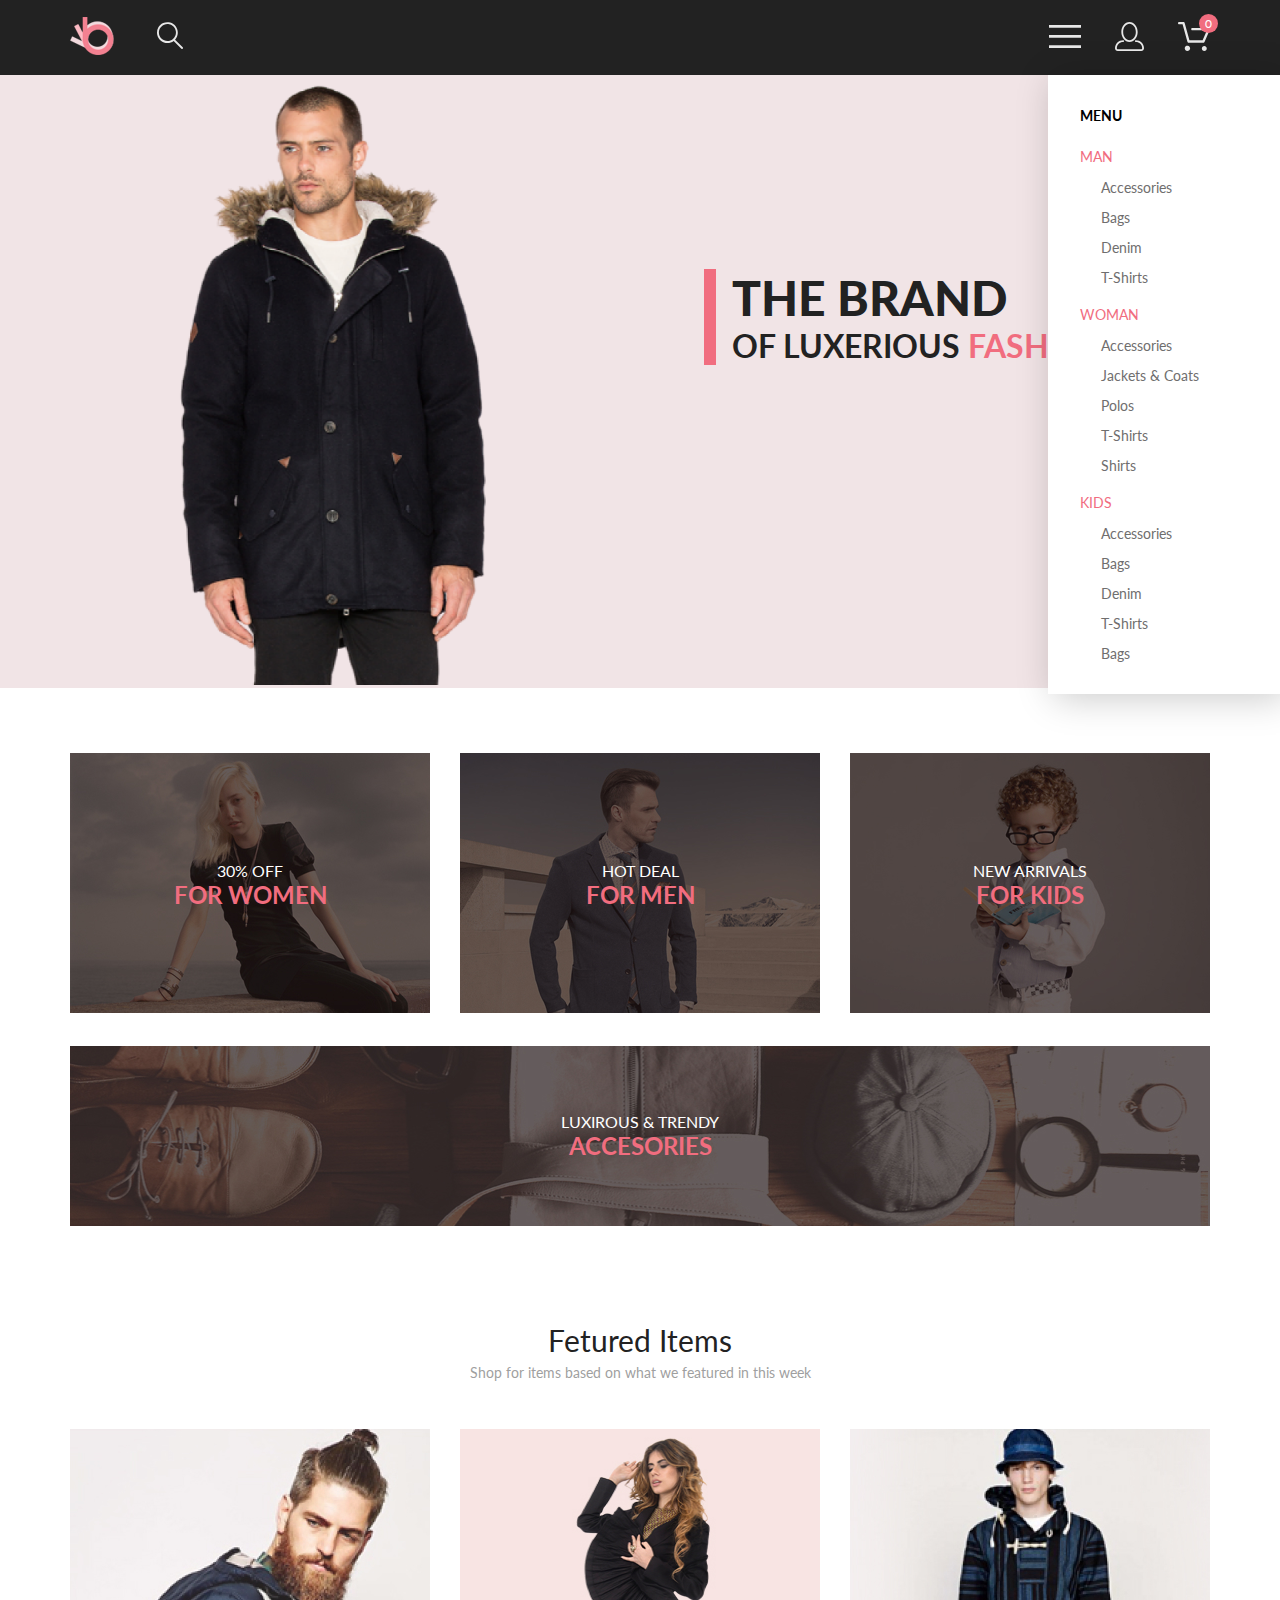
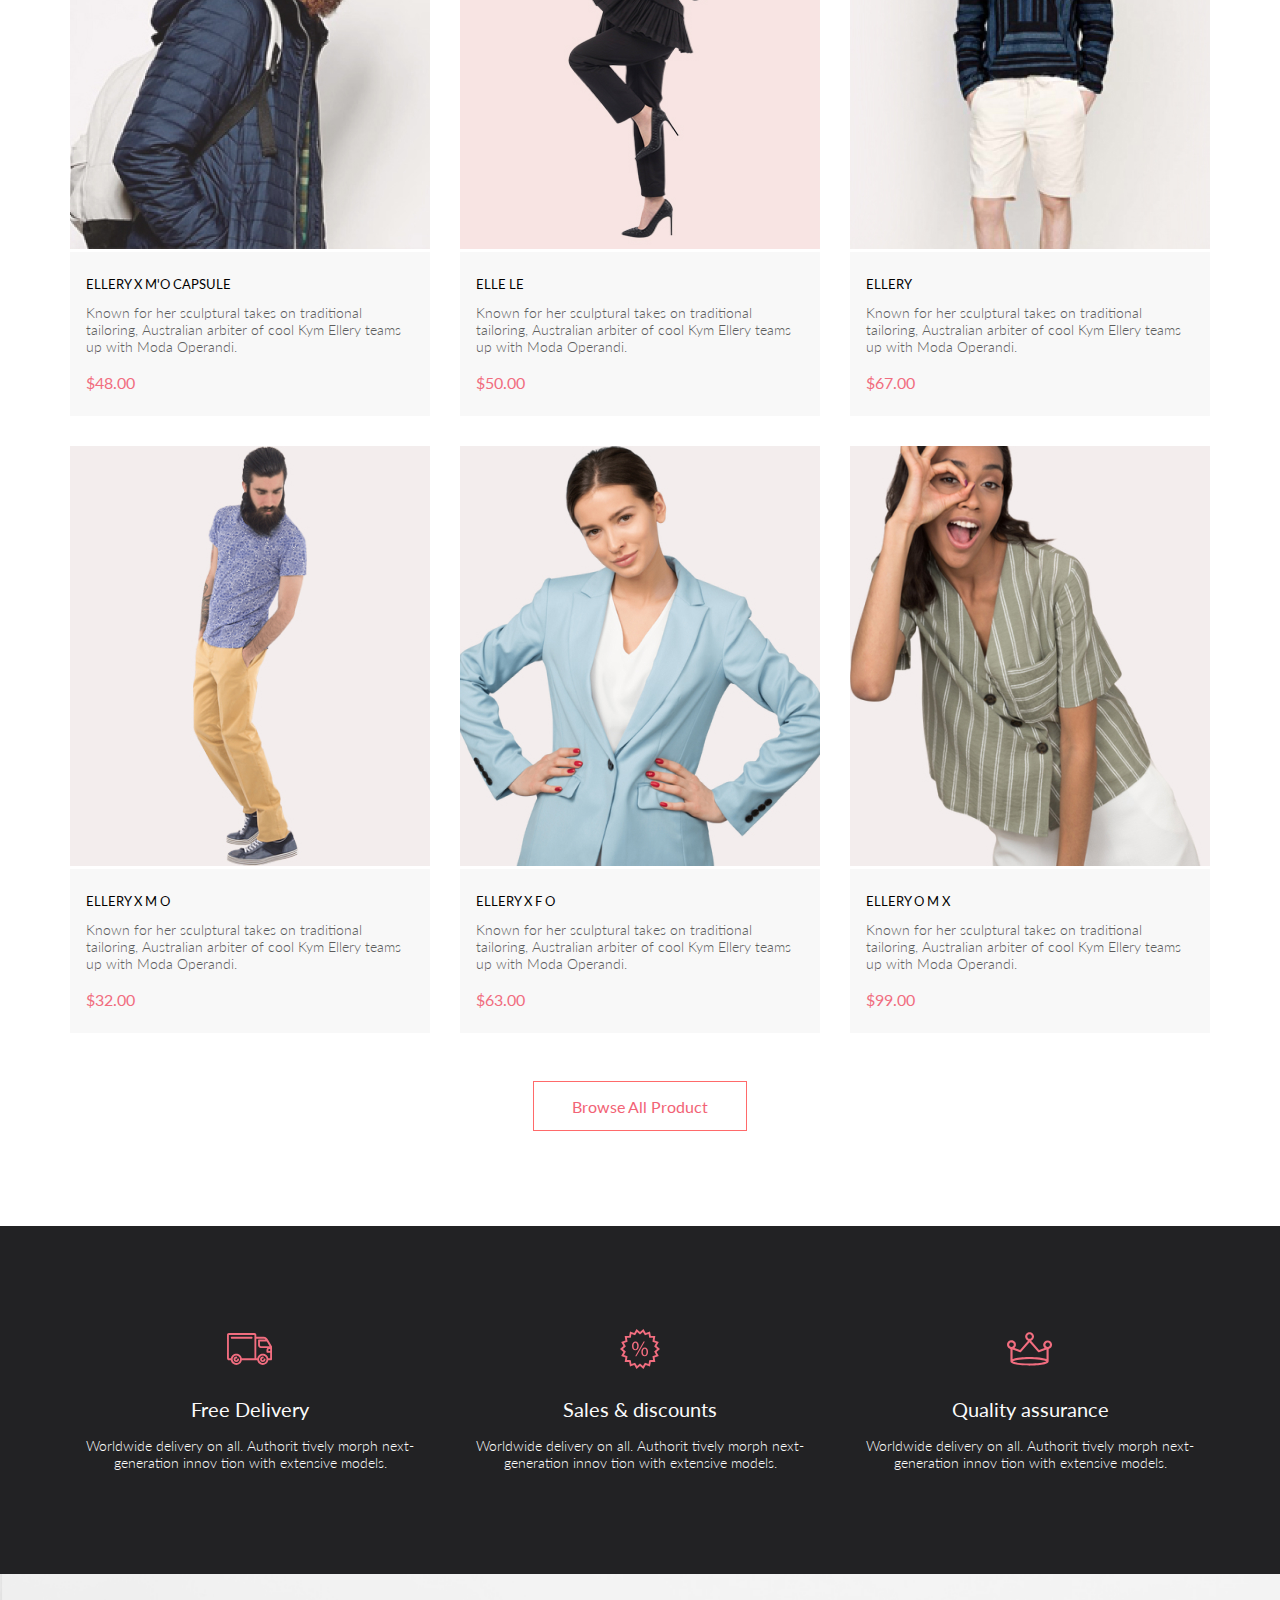
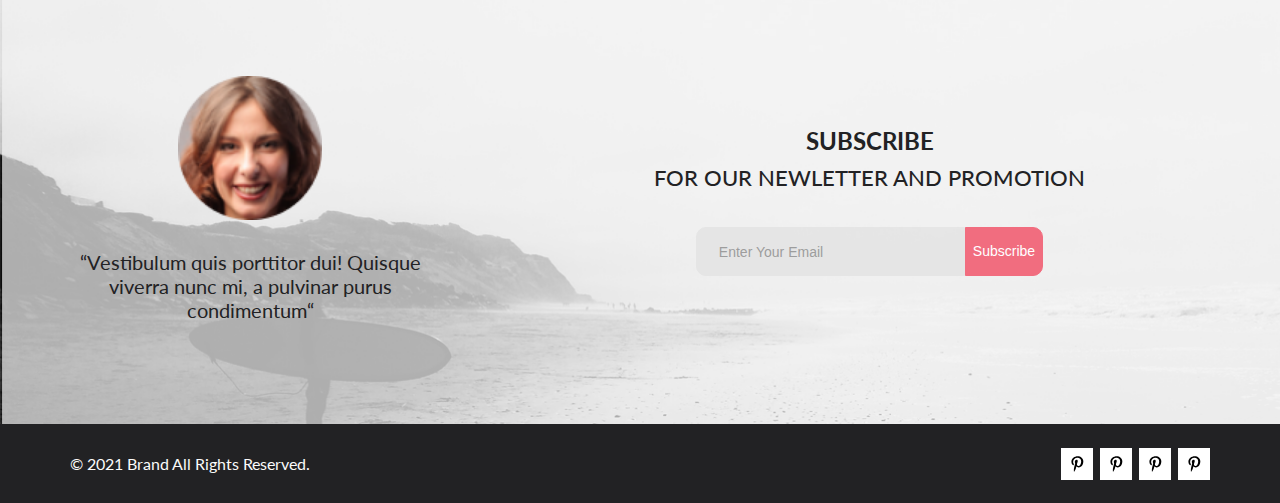
<file: Интернет магазин/index.html>
<!DOCTYPE html>
<html lang="en">

<head>
    <link rel="preconnect" href="https://fonts.googleapis.com">
    <link rel="preconnect" href="https://fonts.gstatic.com" crossorigin>
    <link href="https://fonts.googleapis.com/css2?family=Lato:wght@300;400;700;900&display=swap" rel="stylesheet">
    <meta charset="UTF-8">
    <meta http-equiv="X-UA-Compatible" content="IE=edge">
    <meta name="viewport" content="width=device-width, initial-scale=1.0, shrink-to-fit=no">
    <title>Document</title>
    <link rel="stylesheet" href="style.css">
    <script defer src="basket.js"></script>
</head>

<body>
    <div class="wrapper">
        <div class="top">
            <header class="header center">
                <nav class="header__left">
                    <a class="header__left__img" href="index.html"><img src="img/Group2.png" alt="photo"></a>
                    <a class="header__left__img" href="#"><img src="img/search.svg" alt="photo"></a>
                </nav>
                <nav class="header__right">
                   <label class="header__check-img" for="header__check"><img src="img/burger.svg" alt="photo"></label>
                   <a class="header__right__img header__reg-img" href="registration.html"><img src="img/acc.svg" alt="photo"></a>
                   <span class="header__cartIconWrap"> 
                    <label class="header__right__img header__basket-img" for="header__basket-check">
                    <img src="img/basket.svg" class="header__for-input" alt="photo">
                </label>
                <span>0</span>
            </span> 
            
                <input class="header__basket-checkbox-input" id="header__basket-check" type="checkbox">
        

                <div class="header__basket-check-box">
                    <div class="header__basket-check-row">
                        <p class="header__basket-chek-name">
                            Название товара
                        </p>
                        <p class="header__basket-count">
                            Количество
                        </p>
                        <p class="header__basket-price">
                            Цена за шт.
                        </p>
                        <p class="header__basket-total">
                            Итого
                        </p>
                    </div>
                    <div class="header__basket-total-all">
                            Товаров в корзине на сумму: $ <span class="header__basket-total-value">0</span>
                        </div>   
                        <a href="cart.html" class="header__goInBasket"><p>Перейти в корзину</p><svg width="20" height="14" viewBox="0 0 32 29" fill="none" xmlns="http://www.w3.org/2000/svg">
                            <path d="M26.2009 29C25.5532 28.9738 24.9415 28.6948 24.4972 28.2227C24.0529 27.7506 23.8114 27.1232 23.8245 26.475C23.8376 25.8269 24.1043 25.2097 24.5673 24.7559C25.0303 24.3022 25.6527 24.048 26.301 24.048C26.9493 24.048 27.5717 24.3022 28.0347 24.7559C28.4977 25.2097 28.7644 25.8269 28.7775 26.475C28.7906 27.1232 28.549 27.7506 28.1047 28.2227C27.6604 28.6948 27.0488 28.9738 26.401 29H26.2009ZM6.75293 26.32C6.75293 25.79 6.91011 25.2718 7.20459 24.8311C7.49907 24.3904 7.91764 24.0469 8.40735 23.844C8.89705 23.6412 9.43594 23.5881 9.95581 23.6915C10.4757 23.7949 10.9532 24.0502 11.328 24.425C11.7028 24.7998 11.9581 25.2773 12.0615 25.7972C12.1649 26.317 12.1118 26.8559 11.9089 27.3456C11.7061 27.8353 11.3626 28.2539 10.9219 28.5483C10.4812 28.8428 9.96304 29 9.43298 29C9.08087 29.0003 8.73212 28.9311 8.40674 28.7966C8.08136 28.662 7.78569 28.4646 7.53662 28.2158C7.28755 27.9669 7.09001 27.6713 6.9552 27.3461C6.82039 27.0208 6.75098 26.6721 6.75098 26.32H6.75293ZM10.553 20.686C10.2935 20.6868 10.0409 20.6024 9.83411 20.4457C9.62727 20.2891 9.47758 20.0689 9.40796 19.819L4.57495 2.36401H1.18201C0.868521 2.36401 0.567859 2.23947 0.346191 2.01781C0.124523 1.79614 0 1.49549 0 1.18201C0 0.868519 0.124523 0.567873 0.346191 0.346205C0.567859 0.124537 0.868521 5.81268e-06 1.18201 5.81268e-06H5.46301C5.7225 -0.00080736 5.97504 0.0837201 6.18176 0.240568C6.38848 0.397416 6.53784 0.617884 6.60693 0.868006L11.4399 18.323H24.6179L29.001 8.27501H14.401C14.2428 8.27961 14.0854 8.25242 13.9379 8.19507C13.7904 8.13771 13.6559 8.05134 13.5424 7.94108C13.4288 7.83082 13.3386 7.69891 13.277 7.55315C13.2154 7.40739 13.1836 7.25075 13.1836 7.0925C13.1836 6.93426 13.2154 6.77762 13.277 6.63186C13.3386 6.4861 13.4288 6.35419 13.5424 6.24393C13.6559 6.13367 13.7904 6.0473 13.9379 5.98994C14.0854 5.93259 14.2428 5.90541 14.401 5.91001H30.814C31.0097 5.90996 31.2022 5.95866 31.3744 6.05172C31.5465 6.14478 31.6928 6.27926 31.7999 6.44301C31.9078 6.60729 31.9734 6.79569 31.9908 6.99145C32.0083 7.18721 31.9771 7.38424 31.9 7.565L26.495 19.977C26.4026 20.1876 26.251 20.3668 26.0585 20.4927C25.866 20.6186 25.641 20.6858 25.411 20.686H10.553Z" fill="#E8E8E8"/>
                            </svg>
                        </a>
                </div>
                </nav>
                <input class="header__checkbox" id="header__check" type="checkbox" checked>
                <div class="mobile-menu">
                    <div class="mobile-menu__link-mobile">   
                    <a class="mobile-menu__reg-img" href="registration.html"><svg width="29" height="29" viewBox="0 0 29 29" fill="none" xmlns="http://www.w3.org/2000/svg">
                        <path d="M14.5 19.937C19 19.937 22.656 15.464 22.656 9.968C22.656 4.472 19 0 14.5 0C13.3631 0.0217413 12.2463 0.303398 11.2351 0.823397C10.2239 1.34339 9.34507 2.08794 8.66602 3C7.12663 4.99573 6.30819 7.45381 6.34399 9.974C6.34399 15.465 10 19.937 14.5 19.937ZM14.5 1.813C18 1.813 20.844 5.472 20.844 9.969C20.844 14.466 17.998 18.125 14.5 18.125C11.002 18.125 8.15603 14.465 8.15503 9.969C8.15403 5.473 11 1.813 14.5 1.813ZM20.844 18.125C20.6036 18.125 20.373 18.2205 20.203 18.3905C20.033 18.5605 19.9375 18.7911 19.9375 19.0315C19.9375 19.2719 20.033 19.5025 20.203 19.6725C20.373 19.8425 20.6036 19.938 20.844 19.938C22.526 19.9399 24.1386 20.6088 25.3279 21.7982C26.5172 22.9875 27.1861 24.6 27.188 26.282C27.1875 26.5221 27.0918 26.7523 26.922 26.9221C26.7522 27.0918 26.5221 27.1875 26.282 27.188H2.71997C2.47985 27.1875 2.24975 27.0918 2.07996 26.9221C1.91016 26.7523 1.81449 26.5221 1.81396 26.282C1.81608 24.6001 2.48517 22.9877 3.67444 21.7985C4.86371 20.6092 6.47608 19.9401 8.15796 19.938C8.39824 19.938 8.62868 19.8425 8.79858 19.6726C8.96849 19.5027 9.06396 19.2723 9.06396 19.032C9.06396 18.7917 8.96849 18.5613 8.79858 18.3914C8.62868 18.2215 8.39824 18.126 8.15796 18.126C5.99541 18.1279 3.92201 18.9875 2.39258 20.5164C0.863144 22.0453 0.00264777 24.1185 0 26.281C0.000794067 27.0019 0.287502 27.693 0.797241 28.2027C1.30698 28.7125 1.99811 28.9992 2.71899 29H26.282C27.0027 28.9989 27.6936 28.7121 28.2031 28.2024C28.7126 27.6927 28.9992 27.0017 29 26.281C28.9974 24.1187 28.1372 22.0457 26.6083 20.5168C25.0793 18.9878 23.0063 18.1276 20.844 18.125Z" fill="#E8E8E8"/>
                        </svg>
                        </a>
                    <a class="mobile-menu__basket-img" href="cart.html"><svg width="33" height="29" viewBox="0 0 33 29" fill="none" xmlns="http://www.w3.org/2000/svg">
                        <path d="M27.199 29C26.5512 28.9738 25.9396 28.6948 25.4952 28.2227C25.0509 27.7506 24.8094 27.1232 24.8225 26.475C24.8356 25.8269 25.1023 25.2097 25.5653 24.7559C26.0283 24.3022 26.6508 24.048 27.2991 24.048C27.9474 24.048 28.5697 24.3022 29.0327 24.7559C29.4957 25.2097 29.7624 25.8269 29.7755 26.475C29.7886 27.1232 29.5471 27.7506 29.1028 28.2227C28.6585 28.6948 28.0468 28.9738 27.399 29H27.199ZM7.75098 26.32C7.75098 25.79 7.90815 25.2718 8.20264 24.8311C8.49712 24.3904 8.91569 24.0469 9.4054 23.844C9.8951 23.6412 10.434 23.5881 10.9539 23.6915C11.4737 23.7949 11.9512 24.0502 12.326 24.425C12.7009 24.7998 12.9562 25.2773 13.0596 25.7972C13.163 26.317 13.1098 26.8559 12.907 27.3456C12.7041 27.8353 12.3606 28.2539 11.9199 28.5483C11.4792 28.8428 10.9611 29 10.431 29C10.0789 29.0003 9.73017 28.9311 9.40479 28.7966C9.0794 28.662 8.78374 28.4646 8.53467 28.2158C8.28559 27.9669 8.08805 27.6713 7.95325 27.3461C7.81844 27.0208 7.74902 26.6721 7.74902 26.32H7.75098ZM11.551 20.686C11.2916 20.6868 11.039 20.6024 10.8322 20.4457C10.6253 20.2891 10.4756 20.0689 10.406 19.819L5.573 2.36401H2.18005C1.86657 2.36401 1.56591 2.23947 1.34424 2.01781C1.12257 1.79614 0.998047 1.49549 0.998047 1.18201C0.998047 0.868519 1.12257 0.567873 1.34424 0.346205C1.56591 0.124537 1.86657 5.81268e-06 2.18005 5.81268e-06H6.46106C6.72055 -0.00080736 6.97309 0.0837201 7.17981 0.240568C7.38653 0.397416 7.53589 0.617884 7.60498 0.868006L12.438 18.323H25.616L29.999 8.27501H15.399C15.2409 8.27961 15.0834 8.25242 14.9359 8.19507C14.7884 8.13771 14.6539 8.05134 14.5404 7.94108C14.4269 7.83082 14.3366 7.69891 14.275 7.55315C14.2134 7.40739 14.1816 7.25075 14.1816 7.0925C14.1816 6.93426 14.2134 6.77762 14.275 6.63186C14.3366 6.4861 14.4269 6.35419 14.5404 6.24393C14.6539 6.13367 14.7884 6.0473 14.9359 5.98994C15.0834 5.93259 15.2409 5.90541 15.399 5.91001H31.812C32.0077 5.90996 32.2003 5.95866 32.3724 6.05172C32.5446 6.14478 32.6908 6.27926 32.798 6.44301C32.9058 6.60729 32.9714 6.79569 32.9889 6.99145C33.0063 7.18721 32.9752 7.38424 32.8981 7.565L27.493 19.977C27.4007 20.1876 27.249 20.3668 27.0565 20.4927C26.864 20.6186 26.6391 20.6858 26.4091 20.686H11.551Z" fill="#E8E8E8"/>
                        </svg>
                        </a>
                </div>
                    <h3 class="mobile-menu__heading">MENU</h3>
                    <div class="mobile-menu__item">
                        <a href="catalog.html" class="mobile-menu__link">MAN</a>
                        <ul class="mobile-menu__list">
                            <li><a class="mobile-menu__list__link" href="#">Accessories</a></li>
                            <li><a class="mobile-menu__list__link" href="#">Bags</a></li>
                            <li><a class="mobile-menu__list__link" href="#">Denim</a></li>
                            <li><a class="mobile-menu__list__link" href="#">T-Shirts</a></li>
                        </ul> 
                    </div>
                    <div class="mobile-menu__item">
                        <a href="catalog.html" class="mobile-menu__link">WOMAN</a>
                        <ul class="mobile-menu__list">
                            <li><a class="mobile-menu__list__link" href="#">Accessories</a></li>
                            <li><a class="mobile-menu__list__link" href="#">Jackets & Coats</a></li>
                            <li><a class="mobile-menu__list__link" href="#">Polos</a></li>
                            <li><a class="mobile-menu__list__link" href="#">T-Shirts</a></li>
                            <li><a class="mobile-menu__list__link" href="#">Shirts</a></li>
                        </ul> 
                    </div>
                    <div class="mobile-menu__item">
                        <a href="catalog.html" class="mobile-menu__link">KIDS</a>
                        <ul class="mobile-menu__list">
                            <li><a class="mobile-menu__list__link" href="#">Accessories</a></li>
                            <li><a class="mobile-menu__list__link" href="#">Bags</a></li>
                            <li><a class="mobile-menu__list__link" href="#">Denim</a></li>
                            <li><a class="mobile-menu__list__link" href="#">T-Shirts</a></li>
                            <li><a class="mobile-menu__list__link" href="#">Bags</a></li>
                        </ul> 
                    </div>
                </div>
            </header>
             
            <section class="promo">
                <div class="promo__img"><img src="img/man.png" alt="photo">
                </div>
                <div class="promo__content">
                    <div class="promo__content__info">
                        <h1 class="promo__content__title">THE BRAND</h1>
                        <h2 class="promo__content__heading">OF LUXERIOUS <span
                                class="promo__content__heading__color">FASHION</span></h2>
                    </div>
                </div>
            </section>
            <section class="sale center">
                <div class="sale__item ">
                    <img class="sale__item__img" src="img/forwm.jpg" alt="photo">
                    <div class="sale__item__content">
                        <p class="sale__item__content__text"> 30% OFF</p>
                        <h3 class="sale__item__content__heading"> FOR WOMEN </h3>
                    </div>
                </div>
                <div class="sale__item ">
                    <img class="sale__item__img" src="img/formn.jpg" alt="photo">
                    <div class="sale__item__content">
                        <p class="sale__item__content__text"> HOT DEAL</p>
                        <h3 class="sale__item__content__heading"> FOR MEN </h3>
                    </div>
                </div>
                <div class="sale__item ">
                    <img class="sale__item__img" src="img/forkids.jpg" alt="photo">
                    <div class="sale__item__content">
                        <p class="sale__item__content__text"> NEW ARRIVALS</p>
                        <h3 class="sale__item__content__heading"> FOR KIDS</h3>
                    </div>
                </div>
                <div class="sale__item sale__item-big">
                    <img class="sale__item-big__img" src="img/accses.jpg" alt="photo">
                    <div class="sale__item__content sale__item__content-big">
                        <p class="sale__item__content__text"> LUXIROUS & TRENDY</p>
                        <h3 class="sale__item__content__heading"> ACCESORIES </h3>
                    </div>
                </div>
            </section>
            <section class="product__box center">
                <div class="product__box__top">
                    <h3 class="product__box__top__heading">Fetured Items</h3>
                    <p class="product__box__top__text">Shop for items based on what we featured in this week</p>
                </div>
                <div class="product__box__content center">
                    <div class="product" data-id ='1' data-name = 'ELLERY X M O CAPSULE' data-price = '48'>
                        <img class="product__img" src="img/product-img-1.jpg" alt="photo">
                        <div class="product__content">
                            <a href="product.html" class="product__item__text">ELLERY X M'O CAPSULE</a>
                            <p class="product__content__text">
                                Known for her sculptural takes on traditional tailoring, Australian arbiter of cool Kym
                                Ellery teams up with Moda Operandi.
                            </p>
                            <p class="product__content__price">$48.00</p>
                        </div>
                        <a href="#" class="product__add"><svg width="27" height="25" viewBox="0 0 27 25" fill="none"
                                xmlns="http://www.w3.org/2000/svg">
                                <path
                                    d="M21.9509 23.2667H21.8386C21.2294 23.2667 20.7177 22.7671 20.6735 22.1294C20.629 21.4607 21.1175 20.8785 21.7626 20.8346C21.788 20.8329 21.8145 20.832 21.8405 20.832C22.4575 20.832 22.9743 21.3219 23.0201 21.9487C23.0319 22.1971 22.9914 22.5514 22.736 22.8439L22.73 22.8507L22.7242 22.8575C22.5275 23.0912 22.2607 23.2321 21.9509 23.2667ZM8.21887 23.2604C7.5683 23.2604 7.03906 22.7174 7.03906 22.05C7.03906 21.3832 7.5683 20.8406 8.21887 20.8406C8.86945 20.8406 9.39868 21.3832 9.39868 22.05C9.39868 22.7174 8.86945 23.2604 8.21887 23.2604Z"
                                    fill="white" />
                                <path
                                    d="M21.876 22.2662C21.921 22.2549 21.9423 22.2339 21.96 22.2129C21.9678 22.2037 21.9756 22.1946 21.9835 22.1855C22.02 22.1438 22.0233 22.0553 22.0224 22.0105C22.0092 21.9044 21.9185 21.8315 21.8412 21.8315C21.8375 21.8315 21.8336 21.8317 21.8312 21.8318C21.7531 21.8372 21.6653 21.9409 21.6719 22.0625C21.6813 22.1793 21.7675 22.2662 21.8392 22.2662H21.876ZM8.21954 22.2599C8.31873 22.2599 8.39935 22.1655 8.39935 22.0496C8.39935 21.9341 8.31873 21.8401 8.21954 21.8401C8.12042 21.8401 8.03973 21.9341 8.03973 22.0496C8.03973 22.1655 8.12042 22.2599 8.21954 22.2599ZM21.9995 24.2662C21.9517 24.2662 21.8878 24.2662 21.8392 24.2662C20.7017 24.2662 19.7567 23.3545 19.6765 22.198C19.5964 20.9929 20.4937 19.9183 21.6953 19.8364C21.7441 19.8331 21.7928 19.8315 21.8412 19.8315C22.9799 19.8315 23.9413 20.7324 24.019 21.8884C24.0505 22.4915 23.8741 23.0612 23.4898 23.5012C23.1055 23.9575 22.5764 24.2177 21.9995 24.2662ZM8.21954 24.2599C7.01532 24.2599 6.03973 23.2709 6.03973 22.0496C6.03973 20.8291 7.01532 19.8401 8.21954 19.8401C9.42371 19.8401 10.3994 20.8291 10.3994 22.0496C10.3994 23.2709 9.42371 24.2599 8.21954 24.2599ZM21.1984 17.3938H9.13306C8.70013 17.3938 8.31586 17.1005 8.20331 16.6775L4.27753 2.24768H1.52173C0.993408 2.24768 0.560547 1.80859 0.560547 1.27039C0.560547 0.733032 0.993408 0.292969 1.52173 0.292969H4.99933C5.43134 0.292969 5.81561 0.586304 5.9281 1.01025L9.85394 15.4391H20.5576L24.1144 7.13379H12.2578C11.7286 7.13379 11.2957 6.69373 11.2957 6.15649C11.2957 5.61914 11.7286 5.17908 12.2578 5.17908H25.5886C25.9091 5.17908 26.2141 5.34192 26.3896 5.61914C26.566 5.89539 26.5984 6.23743 26.4697 6.547L22.0795 16.807C21.9193 17.1653 21.5827 17.3938 21.1984 17.3938Z"
                                    fill="white" />
                                <path
                                    d="M21.876 22.2662C21.921 22.2549 21.9423 22.2339 21.96 22.2129C21.9678 22.2037 21.9756 22.1946 21.9835 22.1855C22.02 22.1438 22.0233 22.0553 22.0224 22.0105C22.0092 21.9044 21.9185 21.8315 21.8412 21.8315C21.8375 21.8315 21.8336 21.8317 21.8312 21.8318C21.7531 21.8372 21.6653 21.9409 21.6719 22.0625C21.6813 22.1793 21.7675 22.2662 21.8392 22.2662H21.876ZM8.21954 22.2599C8.31873 22.2599 8.39935 22.1655 8.39935 22.0496C8.39935 21.9341 8.31873 21.8401 8.21954 21.8401C8.12042 21.8401 8.03973 21.9341 8.03973 22.0496C8.03973 22.1655 8.12042 22.2599 8.21954 22.2599ZM21.9995 24.2662C21.9517 24.2662 21.8878 24.2662 21.8392 24.2662C20.7017 24.2662 19.7567 23.3545 19.6765 22.198C19.5964 20.9929 20.4937 19.9183 21.6953 19.8364C21.7441 19.8331 21.7928 19.8315 21.8412 19.8315C22.9799 19.8315 23.9413 20.7324 24.019 21.8884C24.0505 22.4915 23.8741 23.0612 23.4898 23.5012C23.1055 23.9575 22.5764 24.2177 21.9995 24.2662ZM8.21954 24.2599C7.01532 24.2599 6.03973 23.2709 6.03973 22.0496C6.03973 20.8291 7.01532 19.8401 8.21954 19.8401C9.42371 19.8401 10.3994 20.8291 10.3994 22.0496C10.3994 23.2709 9.42371 24.2599 8.21954 24.2599ZM21.1984 17.3938H9.13306C8.70013 17.3938 8.31586 17.1005 8.20331 16.6775L4.27753 2.24768H1.52173C0.993408 2.24768 0.560547 1.80859 0.560547 1.27039C0.560547 0.733032 0.993408 0.292969 1.52173 0.292969H4.99933C5.43134 0.292969 5.81561 0.586304 5.9281 1.01025L9.85394 15.4391H20.5576L24.1144 7.13379H12.2578C11.7286 7.13379 11.2957 6.69373 11.2957 6.15649C11.2957 5.61914 11.7286 5.17908 12.2578 5.17908H25.5886C25.9091 5.17908 26.2141 5.34192 26.3896 5.61914C26.566 5.89539 26.5984 6.23743 26.4697 6.547L22.0795 16.807C21.9193 17.1653 21.5827 17.3938 21.1984 17.3938Z"
                                    fill="white" />
                            </svg>
                            Add to Cart</a>
                    </div>
                    <div class="product" data-id ='10' data-name = 'ELLE LE' data-price = '50'>
                        <img class="product__img" src="img/product-img-2.jpg" alt="photo">
                        <div class="product__content">
                            <a href="product.html" class="product__item__text">ELLE LE</a>
                            <p class="product__content__text">
                                Known for her sculptural takes on traditional tailoring, Australian arbiter of cool Kym
                                Ellery teams up with Moda Operandi.
                            </p>
                            <p class="product__content__price">$50.00</p>
                        </div>
                        <a href="#" class="product__add"><svg width="27" height="25" viewBox="0 0 27 25" fill="none"
                                xmlns="http://www.w3.org/2000/svg">
                                <path
                                    d="M21.9509 23.2667H21.8386C21.2294 23.2667 20.7177 22.7671 20.6735 22.1294C20.629 21.4607 21.1175 20.8785 21.7626 20.8346C21.788 20.8329 21.8145 20.832 21.8405 20.832C22.4575 20.832 22.9743 21.3219 23.0201 21.9487C23.0319 22.1971 22.9914 22.5514 22.736 22.8439L22.73 22.8507L22.7242 22.8575C22.5275 23.0912 22.2607 23.2321 21.9509 23.2667ZM8.21887 23.2604C7.5683 23.2604 7.03906 22.7174 7.03906 22.05C7.03906 21.3832 7.5683 20.8406 8.21887 20.8406C8.86945 20.8406 9.39868 21.3832 9.39868 22.05C9.39868 22.7174 8.86945 23.2604 8.21887 23.2604Z"
                                    fill="white" />
                                <path
                                    d="M21.876 22.2662C21.921 22.2549 21.9423 22.2339 21.96 22.2129C21.9678 22.2037 21.9756 22.1946 21.9835 22.1855C22.02 22.1438 22.0233 22.0553 22.0224 22.0105C22.0092 21.9044 21.9185 21.8315 21.8412 21.8315C21.8375 21.8315 21.8336 21.8317 21.8312 21.8318C21.7531 21.8372 21.6653 21.9409 21.6719 22.0625C21.6813 22.1793 21.7675 22.2662 21.8392 22.2662H21.876ZM8.21954 22.2599C8.31873 22.2599 8.39935 22.1655 8.39935 22.0496C8.39935 21.9341 8.31873 21.8401 8.21954 21.8401C8.12042 21.8401 8.03973 21.9341 8.03973 22.0496C8.03973 22.1655 8.12042 22.2599 8.21954 22.2599ZM21.9995 24.2662C21.9517 24.2662 21.8878 24.2662 21.8392 24.2662C20.7017 24.2662 19.7567 23.3545 19.6765 22.198C19.5964 20.9929 20.4937 19.9183 21.6953 19.8364C21.7441 19.8331 21.7928 19.8315 21.8412 19.8315C22.9799 19.8315 23.9413 20.7324 24.019 21.8884C24.0505 22.4915 23.8741 23.0612 23.4898 23.5012C23.1055 23.9575 22.5764 24.2177 21.9995 24.2662ZM8.21954 24.2599C7.01532 24.2599 6.03973 23.2709 6.03973 22.0496C6.03973 20.8291 7.01532 19.8401 8.21954 19.8401C9.42371 19.8401 10.3994 20.8291 10.3994 22.0496C10.3994 23.2709 9.42371 24.2599 8.21954 24.2599ZM21.1984 17.3938H9.13306C8.70013 17.3938 8.31586 17.1005 8.20331 16.6775L4.27753 2.24768H1.52173C0.993408 2.24768 0.560547 1.80859 0.560547 1.27039C0.560547 0.733032 0.993408 0.292969 1.52173 0.292969H4.99933C5.43134 0.292969 5.81561 0.586304 5.9281 1.01025L9.85394 15.4391H20.5576L24.1144 7.13379H12.2578C11.7286 7.13379 11.2957 6.69373 11.2957 6.15649C11.2957 5.61914 11.7286 5.17908 12.2578 5.17908H25.5886C25.9091 5.17908 26.2141 5.34192 26.3896 5.61914C26.566 5.89539 26.5984 6.23743 26.4697 6.547L22.0795 16.807C21.9193 17.1653 21.5827 17.3938 21.1984 17.3938Z"
                                    fill="white" />
                                <path
                                    d="M21.876 22.2662C21.921 22.2549 21.9423 22.2339 21.96 22.2129C21.9678 22.2037 21.9756 22.1946 21.9835 22.1855C22.02 22.1438 22.0233 22.0553 22.0224 22.0105C22.0092 21.9044 21.9185 21.8315 21.8412 21.8315C21.8375 21.8315 21.8336 21.8317 21.8312 21.8318C21.7531 21.8372 21.6653 21.9409 21.6719 22.0625C21.6813 22.1793 21.7675 22.2662 21.8392 22.2662H21.876ZM8.21954 22.2599C8.31873 22.2599 8.39935 22.1655 8.39935 22.0496C8.39935 21.9341 8.31873 21.8401 8.21954 21.8401C8.12042 21.8401 8.03973 21.9341 8.03973 22.0496C8.03973 22.1655 8.12042 22.2599 8.21954 22.2599ZM21.9995 24.2662C21.9517 24.2662 21.8878 24.2662 21.8392 24.2662C20.7017 24.2662 19.7567 23.3545 19.6765 22.198C19.5964 20.9929 20.4937 19.9183 21.6953 19.8364C21.7441 19.8331 21.7928 19.8315 21.8412 19.8315C22.9799 19.8315 23.9413 20.7324 24.019 21.8884C24.0505 22.4915 23.8741 23.0612 23.4898 23.5012C23.1055 23.9575 22.5764 24.2177 21.9995 24.2662ZM8.21954 24.2599C7.01532 24.2599 6.03973 23.2709 6.03973 22.0496C6.03973 20.8291 7.01532 19.8401 8.21954 19.8401C9.42371 19.8401 10.3994 20.8291 10.3994 22.0496C10.3994 23.2709 9.42371 24.2599 8.21954 24.2599ZM21.1984 17.3938H9.13306C8.70013 17.3938 8.31586 17.1005 8.20331 16.6775L4.27753 2.24768H1.52173C0.993408 2.24768 0.560547 1.80859 0.560547 1.27039C0.560547 0.733032 0.993408 0.292969 1.52173 0.292969H4.99933C5.43134 0.292969 5.81561 0.586304 5.9281 1.01025L9.85394 15.4391H20.5576L24.1144 7.13379H12.2578C11.7286 7.13379 11.2957 6.69373 11.2957 6.15649C11.2957 5.61914 11.7286 5.17908 12.2578 5.17908H25.5886C25.9091 5.17908 26.2141 5.34192 26.3896 5.61914C26.566 5.89539 26.5984 6.23743 26.4697 6.547L22.0795 16.807C21.9193 17.1653 21.5827 17.3938 21.1984 17.3938Z"
                                    fill="white" />
                            </svg>
                            Add to Cart</a>
                    </div>
                    <div class="product" data-id ='3' data-name = 'ELLERY' data-price = '67'>
                        <img class="product__img" src="img/product-img-3.jpg" alt="photo">
                        <div class="product__content">
                            <a href="product.html" class="product__item__text">ELLERY</a>
                            <p class="product__content__text">
                                Known for her sculptural takes on traditional tailoring, Australian arbiter of cool Kym
                                Ellery teams up with Moda Operandi.
                            </p>
                            <p class="product__content__price">$67.00</p>
                        </div>
                        <a href="#" class="product__add"><svg width="27" height="25" viewBox="0 0 27 25" fill="none"
                                xmlns="http://www.w3.org/2000/svg">
                                <path
                                    d="M21.9509 23.2667H21.8386C21.2294 23.2667 20.7177 22.7671 20.6735 22.1294C20.629 21.4607 21.1175 20.8785 21.7626 20.8346C21.788 20.8329 21.8145 20.832 21.8405 20.832C22.4575 20.832 22.9743 21.3219 23.0201 21.9487C23.0319 22.1971 22.9914 22.5514 22.736 22.8439L22.73 22.8507L22.7242 22.8575C22.5275 23.0912 22.2607 23.2321 21.9509 23.2667ZM8.21887 23.2604C7.5683 23.2604 7.03906 22.7174 7.03906 22.05C7.03906 21.3832 7.5683 20.8406 8.21887 20.8406C8.86945 20.8406 9.39868 21.3832 9.39868 22.05C9.39868 22.7174 8.86945 23.2604 8.21887 23.2604Z"
                                    fill="white" />
                                <path
                                    d="M21.876 22.2662C21.921 22.2549 21.9423 22.2339 21.96 22.2129C21.9678 22.2037 21.9756 22.1946 21.9835 22.1855C22.02 22.1438 22.0233 22.0553 22.0224 22.0105C22.0092 21.9044 21.9185 21.8315 21.8412 21.8315C21.8375 21.8315 21.8336 21.8317 21.8312 21.8318C21.7531 21.8372 21.6653 21.9409 21.6719 22.0625C21.6813 22.1793 21.7675 22.2662 21.8392 22.2662H21.876ZM8.21954 22.2599C8.31873 22.2599 8.39935 22.1655 8.39935 22.0496C8.39935 21.9341 8.31873 21.8401 8.21954 21.8401C8.12042 21.8401 8.03973 21.9341 8.03973 22.0496C8.03973 22.1655 8.12042 22.2599 8.21954 22.2599ZM21.9995 24.2662C21.9517 24.2662 21.8878 24.2662 21.8392 24.2662C20.7017 24.2662 19.7567 23.3545 19.6765 22.198C19.5964 20.9929 20.4937 19.9183 21.6953 19.8364C21.7441 19.8331 21.7928 19.8315 21.8412 19.8315C22.9799 19.8315 23.9413 20.7324 24.019 21.8884C24.0505 22.4915 23.8741 23.0612 23.4898 23.5012C23.1055 23.9575 22.5764 24.2177 21.9995 24.2662ZM8.21954 24.2599C7.01532 24.2599 6.03973 23.2709 6.03973 22.0496C6.03973 20.8291 7.01532 19.8401 8.21954 19.8401C9.42371 19.8401 10.3994 20.8291 10.3994 22.0496C10.3994 23.2709 9.42371 24.2599 8.21954 24.2599ZM21.1984 17.3938H9.13306C8.70013 17.3938 8.31586 17.1005 8.20331 16.6775L4.27753 2.24768H1.52173C0.993408 2.24768 0.560547 1.80859 0.560547 1.27039C0.560547 0.733032 0.993408 0.292969 1.52173 0.292969H4.99933C5.43134 0.292969 5.81561 0.586304 5.9281 1.01025L9.85394 15.4391H20.5576L24.1144 7.13379H12.2578C11.7286 7.13379 11.2957 6.69373 11.2957 6.15649C11.2957 5.61914 11.7286 5.17908 12.2578 5.17908H25.5886C25.9091 5.17908 26.2141 5.34192 26.3896 5.61914C26.566 5.89539 26.5984 6.23743 26.4697 6.547L22.0795 16.807C21.9193 17.1653 21.5827 17.3938 21.1984 17.3938Z"
                                    fill="white" />
                                <path
                                    d="M21.876 22.2662C21.921 22.2549 21.9423 22.2339 21.96 22.2129C21.9678 22.2037 21.9756 22.1946 21.9835 22.1855C22.02 22.1438 22.0233 22.0553 22.0224 22.0105C22.0092 21.9044 21.9185 21.8315 21.8412 21.8315C21.8375 21.8315 21.8336 21.8317 21.8312 21.8318C21.7531 21.8372 21.6653 21.9409 21.6719 22.0625C21.6813 22.1793 21.7675 22.2662 21.8392 22.2662H21.876ZM8.21954 22.2599C8.31873 22.2599 8.39935 22.1655 8.39935 22.0496C8.39935 21.9341 8.31873 21.8401 8.21954 21.8401C8.12042 21.8401 8.03973 21.9341 8.03973 22.0496C8.03973 22.1655 8.12042 22.2599 8.21954 22.2599ZM21.9995 24.2662C21.9517 24.2662 21.8878 24.2662 21.8392 24.2662C20.7017 24.2662 19.7567 23.3545 19.6765 22.198C19.5964 20.9929 20.4937 19.9183 21.6953 19.8364C21.7441 19.8331 21.7928 19.8315 21.8412 19.8315C22.9799 19.8315 23.9413 20.7324 24.019 21.8884C24.0505 22.4915 23.8741 23.0612 23.4898 23.5012C23.1055 23.9575 22.5764 24.2177 21.9995 24.2662ZM8.21954 24.2599C7.01532 24.2599 6.03973 23.2709 6.03973 22.0496C6.03973 20.8291 7.01532 19.8401 8.21954 19.8401C9.42371 19.8401 10.3994 20.8291 10.3994 22.0496C10.3994 23.2709 9.42371 24.2599 8.21954 24.2599ZM21.1984 17.3938H9.13306C8.70013 17.3938 8.31586 17.1005 8.20331 16.6775L4.27753 2.24768H1.52173C0.993408 2.24768 0.560547 1.80859 0.560547 1.27039C0.560547 0.733032 0.993408 0.292969 1.52173 0.292969H4.99933C5.43134 0.292969 5.81561 0.586304 5.9281 1.01025L9.85394 15.4391H20.5576L24.1144 7.13379H12.2578C11.7286 7.13379 11.2957 6.69373 11.2957 6.15649C11.2957 5.61914 11.7286 5.17908 12.2578 5.17908H25.5886C25.9091 5.17908 26.2141 5.34192 26.3896 5.61914C26.566 5.89539 26.5984 6.23743 26.4697 6.547L22.0795 16.807C21.9193 17.1653 21.5827 17.3938 21.1984 17.3938Z"
                                    fill="white" />
                            </svg>
                            Add to Cart</a>
                    </div>
                    <div class="product" data-id ='4' data-name = 'ELLERY X M O' data-price = '32'>
                        <img class="product__img" src="img/product-img-4.jpg" alt="photo">
                        <div class="product__content">
                            <a href="product.html" class="product__item__text">ELLERY X M O</a>
                            <p class="product__content__text">
                                Known for her sculptural takes on traditional tailoring, Australian arbiter of cool Kym
                                Ellery teams up with Moda Operandi.
                            </p>
                            <p class="product__content__price">$32.00</p>
                        </div>
                        <a href="#" class="product__add"><svg width="27" height="25" viewBox="0 0 27 25" fill="none"
                                xmlns="http://www.w3.org/2000/svg">
                                <path
                                    d="M21.9509 23.2667H21.8386C21.2294 23.2667 20.7177 22.7671 20.6735 22.1294C20.629 21.4607 21.1175 20.8785 21.7626 20.8346C21.788 20.8329 21.8145 20.832 21.8405 20.832C22.4575 20.832 22.9743 21.3219 23.0201 21.9487C23.0319 22.1971 22.9914 22.5514 22.736 22.8439L22.73 22.8507L22.7242 22.8575C22.5275 23.0912 22.2607 23.2321 21.9509 23.2667ZM8.21887 23.2604C7.5683 23.2604 7.03906 22.7174 7.03906 22.05C7.03906 21.3832 7.5683 20.8406 8.21887 20.8406C8.86945 20.8406 9.39868 21.3832 9.39868 22.05C9.39868 22.7174 8.86945 23.2604 8.21887 23.2604Z"
                                    fill="white" />
                                <path
                                    d="M21.876 22.2662C21.921 22.2549 21.9423 22.2339 21.96 22.2129C21.9678 22.2037 21.9756 22.1946 21.9835 22.1855C22.02 22.1438 22.0233 22.0553 22.0224 22.0105C22.0092 21.9044 21.9185 21.8315 21.8412 21.8315C21.8375 21.8315 21.8336 21.8317 21.8312 21.8318C21.7531 21.8372 21.6653 21.9409 21.6719 22.0625C21.6813 22.1793 21.7675 22.2662 21.8392 22.2662H21.876ZM8.21954 22.2599C8.31873 22.2599 8.39935 22.1655 8.39935 22.0496C8.39935 21.9341 8.31873 21.8401 8.21954 21.8401C8.12042 21.8401 8.03973 21.9341 8.03973 22.0496C8.03973 22.1655 8.12042 22.2599 8.21954 22.2599ZM21.9995 24.2662C21.9517 24.2662 21.8878 24.2662 21.8392 24.2662C20.7017 24.2662 19.7567 23.3545 19.6765 22.198C19.5964 20.9929 20.4937 19.9183 21.6953 19.8364C21.7441 19.8331 21.7928 19.8315 21.8412 19.8315C22.9799 19.8315 23.9413 20.7324 24.019 21.8884C24.0505 22.4915 23.8741 23.0612 23.4898 23.5012C23.1055 23.9575 22.5764 24.2177 21.9995 24.2662ZM8.21954 24.2599C7.01532 24.2599 6.03973 23.2709 6.03973 22.0496C6.03973 20.8291 7.01532 19.8401 8.21954 19.8401C9.42371 19.8401 10.3994 20.8291 10.3994 22.0496C10.3994 23.2709 9.42371 24.2599 8.21954 24.2599ZM21.1984 17.3938H9.13306C8.70013 17.3938 8.31586 17.1005 8.20331 16.6775L4.27753 2.24768H1.52173C0.993408 2.24768 0.560547 1.80859 0.560547 1.27039C0.560547 0.733032 0.993408 0.292969 1.52173 0.292969H4.99933C5.43134 0.292969 5.81561 0.586304 5.9281 1.01025L9.85394 15.4391H20.5576L24.1144 7.13379H12.2578C11.7286 7.13379 11.2957 6.69373 11.2957 6.15649C11.2957 5.61914 11.7286 5.17908 12.2578 5.17908H25.5886C25.9091 5.17908 26.2141 5.34192 26.3896 5.61914C26.566 5.89539 26.5984 6.23743 26.4697 6.547L22.0795 16.807C21.9193 17.1653 21.5827 17.3938 21.1984 17.3938Z"
                                    fill="white" />
                                <path
                                    d="M21.876 22.2662C21.921 22.2549 21.9423 22.2339 21.96 22.2129C21.9678 22.2037 21.9756 22.1946 21.9835 22.1855C22.02 22.1438 22.0233 22.0553 22.0224 22.0105C22.0092 21.9044 21.9185 21.8315 21.8412 21.8315C21.8375 21.8315 21.8336 21.8317 21.8312 21.8318C21.7531 21.8372 21.6653 21.9409 21.6719 22.0625C21.6813 22.1793 21.7675 22.2662 21.8392 22.2662H21.876ZM8.21954 22.2599C8.31873 22.2599 8.39935 22.1655 8.39935 22.0496C8.39935 21.9341 8.31873 21.8401 8.21954 21.8401C8.12042 21.8401 8.03973 21.9341 8.03973 22.0496C8.03973 22.1655 8.12042 22.2599 8.21954 22.2599ZM21.9995 24.2662C21.9517 24.2662 21.8878 24.2662 21.8392 24.2662C20.7017 24.2662 19.7567 23.3545 19.6765 22.198C19.5964 20.9929 20.4937 19.9183 21.6953 19.8364C21.7441 19.8331 21.7928 19.8315 21.8412 19.8315C22.9799 19.8315 23.9413 20.7324 24.019 21.8884C24.0505 22.4915 23.8741 23.0612 23.4898 23.5012C23.1055 23.9575 22.5764 24.2177 21.9995 24.2662ZM8.21954 24.2599C7.01532 24.2599 6.03973 23.2709 6.03973 22.0496C6.03973 20.8291 7.01532 19.8401 8.21954 19.8401C9.42371 19.8401 10.3994 20.8291 10.3994 22.0496C10.3994 23.2709 9.42371 24.2599 8.21954 24.2599ZM21.1984 17.3938H9.13306C8.70013 17.3938 8.31586 17.1005 8.20331 16.6775L4.27753 2.24768H1.52173C0.993408 2.24768 0.560547 1.80859 0.560547 1.27039C0.560547 0.733032 0.993408 0.292969 1.52173 0.292969H4.99933C5.43134 0.292969 5.81561 0.586304 5.9281 1.01025L9.85394 15.4391H20.5576L24.1144 7.13379H12.2578C11.7286 7.13379 11.2957 6.69373 11.2957 6.15649C11.2957 5.61914 11.7286 5.17908 12.2578 5.17908H25.5886C25.9091 5.17908 26.2141 5.34192 26.3896 5.61914C26.566 5.89539 26.5984 6.23743 26.4697 6.547L22.0795 16.807C21.9193 17.1653 21.5827 17.3938 21.1984 17.3938Z"
                                    fill="white" />
                            </svg>
                            Add to Cart</a>
                    </div>
                    <div class="product" data-id ='11' data-name = 'ELLERY X F O' data-price = '63'>
                        <img class="product__img" src="img/product-img-5.jpg" alt="photo">
                        <div class="product__content">
                            <a href="product.html" class="product__item__text">ELLERY X F O</a>
                            <p class="product__content__text">
                                Known for her sculptural takes on traditional tailoring, Australian arbiter of cool Kym
                                Ellery teams up with Moda Operandi.
                            </p>
                            <p class="product__content__price">$63.00</p>
                        </div>
                        <a href="#" class="product__add"><svg width="27" height="25" viewBox="0 0 27 25" fill="none"
                                xmlns="http://www.w3.org/2000/svg">
                                <path
                                    d="M21.9509 23.2667H21.8386C21.2294 23.2667 20.7177 22.7671 20.6735 22.1294C20.629 21.4607 21.1175 20.8785 21.7626 20.8346C21.788 20.8329 21.8145 20.832 21.8405 20.832C22.4575 20.832 22.9743 21.3219 23.0201 21.9487C23.0319 22.1971 22.9914 22.5514 22.736 22.8439L22.73 22.8507L22.7242 22.8575C22.5275 23.0912 22.2607 23.2321 21.9509 23.2667ZM8.21887 23.2604C7.5683 23.2604 7.03906 22.7174 7.03906 22.05C7.03906 21.3832 7.5683 20.8406 8.21887 20.8406C8.86945 20.8406 9.39868 21.3832 9.39868 22.05C9.39868 22.7174 8.86945 23.2604 8.21887 23.2604Z"
                                    fill="white" />
                                <path
                                    d="M21.876 22.2662C21.921 22.2549 21.9423 22.2339 21.96 22.2129C21.9678 22.2037 21.9756 22.1946 21.9835 22.1855C22.02 22.1438 22.0233 22.0553 22.0224 22.0105C22.0092 21.9044 21.9185 21.8315 21.8412 21.8315C21.8375 21.8315 21.8336 21.8317 21.8312 21.8318C21.7531 21.8372 21.6653 21.9409 21.6719 22.0625C21.6813 22.1793 21.7675 22.2662 21.8392 22.2662H21.876ZM8.21954 22.2599C8.31873 22.2599 8.39935 22.1655 8.39935 22.0496C8.39935 21.9341 8.31873 21.8401 8.21954 21.8401C8.12042 21.8401 8.03973 21.9341 8.03973 22.0496C8.03973 22.1655 8.12042 22.2599 8.21954 22.2599ZM21.9995 24.2662C21.9517 24.2662 21.8878 24.2662 21.8392 24.2662C20.7017 24.2662 19.7567 23.3545 19.6765 22.198C19.5964 20.9929 20.4937 19.9183 21.6953 19.8364C21.7441 19.8331 21.7928 19.8315 21.8412 19.8315C22.9799 19.8315 23.9413 20.7324 24.019 21.8884C24.0505 22.4915 23.8741 23.0612 23.4898 23.5012C23.1055 23.9575 22.5764 24.2177 21.9995 24.2662ZM8.21954 24.2599C7.01532 24.2599 6.03973 23.2709 6.03973 22.0496C6.03973 20.8291 7.01532 19.8401 8.21954 19.8401C9.42371 19.8401 10.3994 20.8291 10.3994 22.0496C10.3994 23.2709 9.42371 24.2599 8.21954 24.2599ZM21.1984 17.3938H9.13306C8.70013 17.3938 8.31586 17.1005 8.20331 16.6775L4.27753 2.24768H1.52173C0.993408 2.24768 0.560547 1.80859 0.560547 1.27039C0.560547 0.733032 0.993408 0.292969 1.52173 0.292969H4.99933C5.43134 0.292969 5.81561 0.586304 5.9281 1.01025L9.85394 15.4391H20.5576L24.1144 7.13379H12.2578C11.7286 7.13379 11.2957 6.69373 11.2957 6.15649C11.2957 5.61914 11.7286 5.17908 12.2578 5.17908H25.5886C25.9091 5.17908 26.2141 5.34192 26.3896 5.61914C26.566 5.89539 26.5984 6.23743 26.4697 6.547L22.0795 16.807C21.9193 17.1653 21.5827 17.3938 21.1984 17.3938Z"
                                    fill="white" />
                                <path
                                    d="M21.876 22.2662C21.921 22.2549 21.9423 22.2339 21.96 22.2129C21.9678 22.2037 21.9756 22.1946 21.9835 22.1855C22.02 22.1438 22.0233 22.0553 22.0224 22.0105C22.0092 21.9044 21.9185 21.8315 21.8412 21.8315C21.8375 21.8315 21.8336 21.8317 21.8312 21.8318C21.7531 21.8372 21.6653 21.9409 21.6719 22.0625C21.6813 22.1793 21.7675 22.2662 21.8392 22.2662H21.876ZM8.21954 22.2599C8.31873 22.2599 8.39935 22.1655 8.39935 22.0496C8.39935 21.9341 8.31873 21.8401 8.21954 21.8401C8.12042 21.8401 8.03973 21.9341 8.03973 22.0496C8.03973 22.1655 8.12042 22.2599 8.21954 22.2599ZM21.9995 24.2662C21.9517 24.2662 21.8878 24.2662 21.8392 24.2662C20.7017 24.2662 19.7567 23.3545 19.6765 22.198C19.5964 20.9929 20.4937 19.9183 21.6953 19.8364C21.7441 19.8331 21.7928 19.8315 21.8412 19.8315C22.9799 19.8315 23.9413 20.7324 24.019 21.8884C24.0505 22.4915 23.8741 23.0612 23.4898 23.5012C23.1055 23.9575 22.5764 24.2177 21.9995 24.2662ZM8.21954 24.2599C7.01532 24.2599 6.03973 23.2709 6.03973 22.0496C6.03973 20.8291 7.01532 19.8401 8.21954 19.8401C9.42371 19.8401 10.3994 20.8291 10.3994 22.0496C10.3994 23.2709 9.42371 24.2599 8.21954 24.2599ZM21.1984 17.3938H9.13306C8.70013 17.3938 8.31586 17.1005 8.20331 16.6775L4.27753 2.24768H1.52173C0.993408 2.24768 0.560547 1.80859 0.560547 1.27039C0.560547 0.733032 0.993408 0.292969 1.52173 0.292969H4.99933C5.43134 0.292969 5.81561 0.586304 5.9281 1.01025L9.85394 15.4391H20.5576L24.1144 7.13379H12.2578C11.7286 7.13379 11.2957 6.69373 11.2957 6.15649C11.2957 5.61914 11.7286 5.17908 12.2578 5.17908H25.5886C25.9091 5.17908 26.2141 5.34192 26.3896 5.61914C26.566 5.89539 26.5984 6.23743 26.4697 6.547L22.0795 16.807C21.9193 17.1653 21.5827 17.3938 21.1984 17.3938Z"
                                    fill="white" />
                            </svg>
                            Add to Cart</a>
                    </div>
                    <div class="product" data-id ='12' data-name = 'ELLERY O M X' data-price = '99'>
                        <img class="product__img" src="img/product-img-6.jpg" alt="photo">
                        <div class="product__content">
                            <a href="product.html" class="product__item__text">ELLERY O M X</a>
                            <p class="product__content__text">
                                Known for her sculptural takes on traditional tailoring, Australian arbiter of cool Kym
                                Ellery teams up with Moda Operandi.
                            </p>
                            <p class="product__content__price">$99.00</p>
                        </div>
                        <a href="#" class="product__add"><svg width="27" height="25" viewBox="0 0 27 25" fill="none"
                                xmlns="http://www.w3.org/2000/svg">
                                <path
                                    d="M21.9509 23.2667H21.8386C21.2294 23.2667 20.7177 22.7671 20.6735 22.1294C20.629 21.4607 21.1175 20.8785 21.7626 20.8346C21.788 20.8329 21.8145 20.832 21.8405 20.832C22.4575 20.832 22.9743 21.3219 23.0201 21.9487C23.0319 22.1971 22.9914 22.5514 22.736 22.8439L22.73 22.8507L22.7242 22.8575C22.5275 23.0912 22.2607 23.2321 21.9509 23.2667ZM8.21887 23.2604C7.5683 23.2604 7.03906 22.7174 7.03906 22.05C7.03906 21.3832 7.5683 20.8406 8.21887 20.8406C8.86945 20.8406 9.39868 21.3832 9.39868 22.05C9.39868 22.7174 8.86945 23.2604 8.21887 23.2604Z"
                                    fill="white" />
                                <path
                                    d="M21.876 22.2662C21.921 22.2549 21.9423 22.2339 21.96 22.2129C21.9678 22.2037 21.9756 22.1946 21.9835 22.1855C22.02 22.1438 22.0233 22.0553 22.0224 22.0105C22.0092 21.9044 21.9185 21.8315 21.8412 21.8315C21.8375 21.8315 21.8336 21.8317 21.8312 21.8318C21.7531 21.8372 21.6653 21.9409 21.6719 22.0625C21.6813 22.1793 21.7675 22.2662 21.8392 22.2662H21.876ZM8.21954 22.2599C8.31873 22.2599 8.39935 22.1655 8.39935 22.0496C8.39935 21.9341 8.31873 21.8401 8.21954 21.8401C8.12042 21.8401 8.03973 21.9341 8.03973 22.0496C8.03973 22.1655 8.12042 22.2599 8.21954 22.2599ZM21.9995 24.2662C21.9517 24.2662 21.8878 24.2662 21.8392 24.2662C20.7017 24.2662 19.7567 23.3545 19.6765 22.198C19.5964 20.9929 20.4937 19.9183 21.6953 19.8364C21.7441 19.8331 21.7928 19.8315 21.8412 19.8315C22.9799 19.8315 23.9413 20.7324 24.019 21.8884C24.0505 22.4915 23.8741 23.0612 23.4898 23.5012C23.1055 23.9575 22.5764 24.2177 21.9995 24.2662ZM8.21954 24.2599C7.01532 24.2599 6.03973 23.2709 6.03973 22.0496C6.03973 20.8291 7.01532 19.8401 8.21954 19.8401C9.42371 19.8401 10.3994 20.8291 10.3994 22.0496C10.3994 23.2709 9.42371 24.2599 8.21954 24.2599ZM21.1984 17.3938H9.13306C8.70013 17.3938 8.31586 17.1005 8.20331 16.6775L4.27753 2.24768H1.52173C0.993408 2.24768 0.560547 1.80859 0.560547 1.27039C0.560547 0.733032 0.993408 0.292969 1.52173 0.292969H4.99933C5.43134 0.292969 5.81561 0.586304 5.9281 1.01025L9.85394 15.4391H20.5576L24.1144 7.13379H12.2578C11.7286 7.13379 11.2957 6.69373 11.2957 6.15649C11.2957 5.61914 11.7286 5.17908 12.2578 5.17908H25.5886C25.9091 5.17908 26.2141 5.34192 26.3896 5.61914C26.566 5.89539 26.5984 6.23743 26.4697 6.547L22.0795 16.807C21.9193 17.1653 21.5827 17.3938 21.1984 17.3938Z"
                                    fill="white" />
                                <path
                                    d="M21.876 22.2662C21.921 22.2549 21.9423 22.2339 21.96 22.2129C21.9678 22.2037 21.9756 22.1946 21.9835 22.1855C22.02 22.1438 22.0233 22.0553 22.0224 22.0105C22.0092 21.9044 21.9185 21.8315 21.8412 21.8315C21.8375 21.8315 21.8336 21.8317 21.8312 21.8318C21.7531 21.8372 21.6653 21.9409 21.6719 22.0625C21.6813 22.1793 21.7675 22.2662 21.8392 22.2662H21.876ZM8.21954 22.2599C8.31873 22.2599 8.39935 22.1655 8.39935 22.0496C8.39935 21.9341 8.31873 21.8401 8.21954 21.8401C8.12042 21.8401 8.03973 21.9341 8.03973 22.0496C8.03973 22.1655 8.12042 22.2599 8.21954 22.2599ZM21.9995 24.2662C21.9517 24.2662 21.8878 24.2662 21.8392 24.2662C20.7017 24.2662 19.7567 23.3545 19.6765 22.198C19.5964 20.9929 20.4937 19.9183 21.6953 19.8364C21.7441 19.8331 21.7928 19.8315 21.8412 19.8315C22.9799 19.8315 23.9413 20.7324 24.019 21.8884C24.0505 22.4915 23.8741 23.0612 23.4898 23.5012C23.1055 23.9575 22.5764 24.2177 21.9995 24.2662ZM8.21954 24.2599C7.01532 24.2599 6.03973 23.2709 6.03973 22.0496C6.03973 20.8291 7.01532 19.8401 8.21954 19.8401C9.42371 19.8401 10.3994 20.8291 10.3994 22.0496C10.3994 23.2709 9.42371 24.2599 8.21954 24.2599ZM21.1984 17.3938H9.13306C8.70013 17.3938 8.31586 17.1005 8.20331 16.6775L4.27753 2.24768H1.52173C0.993408 2.24768 0.560547 1.80859 0.560547 1.27039C0.560547 0.733032 0.993408 0.292969 1.52173 0.292969H4.99933C5.43134 0.292969 5.81561 0.586304 5.9281 1.01025L9.85394 15.4391H20.5576L24.1144 7.13379H12.2578C11.7286 7.13379 11.2957 6.69373 11.2957 6.15649C11.2957 5.61914 11.7286 5.17908 12.2578 5.17908H25.5886C25.9091 5.17908 26.2141 5.34192 26.3896 5.61914C26.566 5.89539 26.5984 6.23743 26.4697 6.547L22.0795 16.807C21.9193 17.1653 21.5827 17.3938 21.1984 17.3938Z"
                                    fill="white" />
                            </svg>
                            Add to Cart</a>
                    </div>
                </div>
                <div class="product__box__button">
                    <a href="#" class="product__box__button__text">Browse All Product</a>
                </div>
            </section>
            <article class="advantages center">
                <div class="advantages__item ">
                    <img class="advantages__item__img" src="img/footer-img1.svg" alt="photo">
                    <h3 class="advantages__item__heading">
                        Free Delivery
                    </h3>
                    <p class="advantages__item__text">
                        Worldwide delivery on all. Authorit tively morph next-generation innov tion with extensive
                        models.
                    </p>
                </div>
                <div class="advantages__item ">
                    <img class="advantages__item__img" src="img/footer-img2.svg" alt="photo">
                    <h3 class="advantages__item__heading">
                        Sales & discounts
                    </h3>
                    <p class="advantages__item__text">
                        Worldwide delivery on all. Authorit tively morph next-generation innov tion with extensive
                        models.
                    </p>
                </div>
                <div class="advantages__item ">
                    <img class="advantages__item__img" src="img/footer-img3.svg" alt="photo">
                    <h3 class="advantages__item__heading">
                        Quality assurance
                    </h3>
                    <p class="advantages__item__text">
                        Worldwide delivery on all. Authorit tively morph next-generation innov tion with extensive
                        models.
                    </p>
                </div>
            </article>
        </div>
        <footer class="footer">
            <div class="footer__content center">
                <figure class="footer__content__block">
                    <img class="footer__content__block__img" src="img/footer-img-wn.png" alt="photo">
                    <h3 class="footer__content__block__text">
                        “Vestibulum quis porttitor dui! Quisque viverra nunc mi, a pulvinar purus condimentum“
                    </h3>
                </figure>
                <div class=" footer__content__form">
                    <h2 class="footer__content__form__text">
                        <b class="footer__content__form-mob">SUBSCRIBE</b>
                        <br>
                        FOR OUR NEWLETTER AND PROMOTION
                    </h2>
                    <form class="footer__content__form__action" action="#">
                        <input class="footer__content__form__action__email" type="email" placeholder="Enter Your Email" >
                        <input class="footer__content__form__action__email__submit" type="submit" value="Subscribe">
                    </form>
                </div>
            </div>
            <div class="footer__bottom center">
                <p class="footer__bottom__par">© 2021 Brand All Rights Reserved.</p>
                <div class="footer__bottom__social-network">
                    <a href="#" class="footer__bottom__social-network__img"><svg class="footer__bottom__social-network__svg" width="13" height="16" viewBox="0 0 13 16"
                        fill="none" xmlns="http://www.w3.org/2000/svg">
                        <path
                            d="M6.74032 0.203125C3.55564 0.203125 0.408203 2.34063 0.408203 5.8C0.408203 8 1.63738 9.25 2.38233 9.25C2.68963 9.25 2.86655 8.3875 2.86655 8.14375C2.86655 7.85313 2.13091 7.23438 2.13091 6.025C2.13091 3.5125 4.03055 1.73125 6.4889 1.73125C8.60271 1.73125 10.1671 2.94062 10.1671 5.1625C10.1671 6.82187 9.50597 9.93437 7.36422 9.93437C6.59133 9.93437 5.93018 9.37188 5.93018 8.56563C5.93018 7.38438 6.74963 6.24062 6.74963 5.02187C6.74963 2.95312 3.835 3.32812 3.835 5.82812C3.835 6.35312 3.90018 6.93437 4.13298 7.4125C3.70463 9.26875 2.82931 12.0344 2.82931 13.9469C2.82931 14.5375 2.91311 15.1188 2.96899 15.7094C3.07452 15.8281 3.02175 15.8156 3.18316 15.7563C4.74757 13.6 4.69169 13.1781 5.3994 10.3562C5.78119 11.0875 6.76826 11.4812 7.55046 11.4812C10.8469 11.4812 12.3275 8.24688 12.3275 5.33125C12.3275 2.22813 9.66427 0.203125 6.74032 0.203125Z"
                            fill="black" />
                    </svg></a><a href="#" class="footer__bottom__social-network__img"><svg width="13" height="16" viewBox="0 0 13 16"
                        fill="none" xmlns="http://www.w3.org/2000/svg">
                        <path
                            d="M6.74032 0.203125C3.55564 0.203125 0.408203 2.34063 0.408203 5.8C0.408203 8 1.63738 9.25 2.38233 9.25C2.68963 9.25 2.86655 8.3875 2.86655 8.14375C2.86655 7.85313 2.13091 7.23438 2.13091 6.025C2.13091 3.5125 4.03055 1.73125 6.4889 1.73125C8.60271 1.73125 10.1671 2.94062 10.1671 5.1625C10.1671 6.82187 9.50597 9.93437 7.36422 9.93437C6.59133 9.93437 5.93018 9.37188 5.93018 8.56563C5.93018 7.38438 6.74963 6.24062 6.74963 5.02187C6.74963 2.95312 3.835 3.32812 3.835 5.82812C3.835 6.35312 3.90018 6.93437 4.13298 7.4125C3.70463 9.26875 2.82931 12.0344 2.82931 13.9469C2.82931 14.5375 2.91311 15.1188 2.96899 15.7094C3.07452 15.8281 3.02175 15.8156 3.18316 15.7563C4.74757 13.6 4.69169 13.1781 5.3994 10.3562C5.78119 11.0875 6.76826 11.4812 7.55046 11.4812C10.8469 11.4812 12.3275 8.24688 12.3275 5.33125C12.3275 2.22813 9.66427 0.203125 6.74032 0.203125Z"
                            fill="black" />
                    </svg></a><a href="#" class="footer__bottom__social-network__img"><svg width="13" height="16" viewBox="0 0 13 16"
                        fill="none" xmlns="http://www.w3.org/2000/svg">
                        <path
                            d="M6.74032 0.203125C3.55564 0.203125 0.408203 2.34063 0.408203 5.8C0.408203 8 1.63738 9.25 2.38233 9.25C2.68963 9.25 2.86655 8.3875 2.86655 8.14375C2.86655 7.85313 2.13091 7.23438 2.13091 6.025C2.13091 3.5125 4.03055 1.73125 6.4889 1.73125C8.60271 1.73125 10.1671 2.94062 10.1671 5.1625C10.1671 6.82187 9.50597 9.93437 7.36422 9.93437C6.59133 9.93437 5.93018 9.37188 5.93018 8.56563C5.93018 7.38438 6.74963 6.24062 6.74963 5.02187C6.74963 2.95312 3.835 3.32812 3.835 5.82812C3.835 6.35312 3.90018 6.93437 4.13298 7.4125C3.70463 9.26875 2.82931 12.0344 2.82931 13.9469C2.82931 14.5375 2.91311 15.1188 2.96899 15.7094C3.07452 15.8281 3.02175 15.8156 3.18316 15.7563C4.74757 13.6 4.69169 13.1781 5.3994 10.3562C5.78119 11.0875 6.76826 11.4812 7.55046 11.4812C10.8469 11.4812 12.3275 8.24688 12.3275 5.33125C12.3275 2.22813 9.66427 0.203125 6.74032 0.203125Z"
                            fill="black" />
                    </svg></a><a href="#" class="footer__bottom__social-network__img"><svg width="13" height="16" viewBox="0 0 13 16"
                        fill="none" xmlns="http://www.w3.org/2000/svg">
                        <path
                            d="M6.74032 0.203125C3.55564 0.203125 0.408203 2.34063 0.408203 5.8C0.408203 8 1.63738 9.25 2.38233 9.25C2.68963 9.25 2.86655 8.3875 2.86655 8.14375C2.86655 7.85313 2.13091 7.23438 2.13091 6.025C2.13091 3.5125 4.03055 1.73125 6.4889 1.73125C8.60271 1.73125 10.1671 2.94062 10.1671 5.1625C10.1671 6.82187 9.50597 9.93437 7.36422 9.93437C6.59133 9.93437 5.93018 9.37188 5.93018 8.56563C5.93018 7.38438 6.74963 6.24062 6.74963 5.02187C6.74963 2.95312 3.835 3.32812 3.835 5.82812C3.835 6.35312 3.90018 6.93437 4.13298 7.4125C3.70463 9.26875 2.82931 12.0344 2.82931 13.9469C2.82931 14.5375 2.91311 15.1188 2.96899 15.7094C3.07452 15.8281 3.02175 15.8156 3.18316 15.7563C4.74757 13.6 4.69169 13.1781 5.3994 10.3562C5.78119 11.0875 6.76826 11.4812 7.55046 11.4812C10.8469 11.4812 12.3275 8.24688 12.3275 5.33125C12.3275 2.22813 9.66427 0.203125 6.74032 0.203125Z"
                            fill="black" />
                    </svg></a>
                </div>
            </div>
    
        </footer>
    </div>
    </body>

</html>
</file>
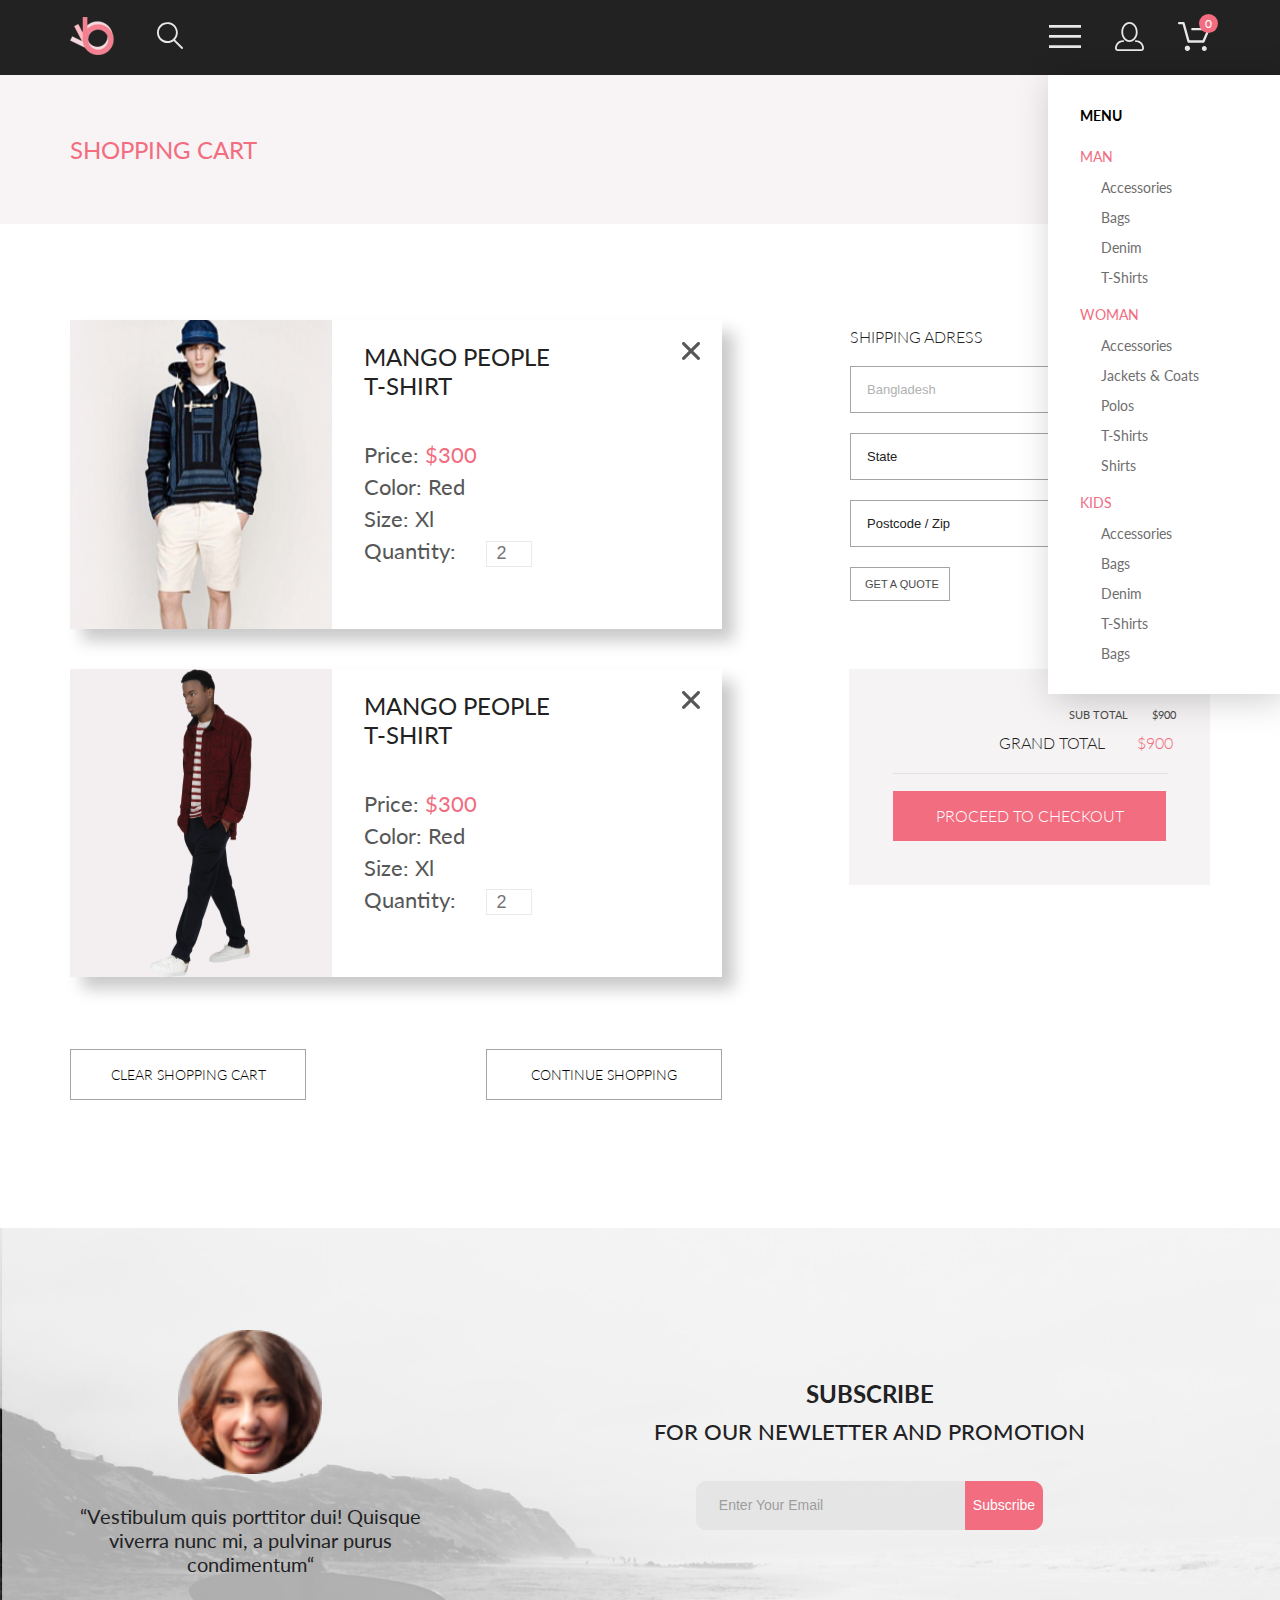
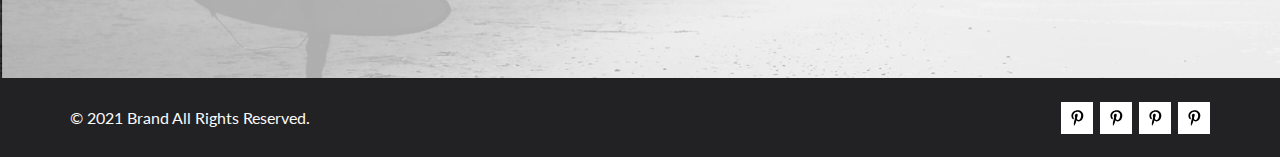
<file: Интернет магазин/cart.html>
<!DOCTYPE html>
<html lang="en">

<head>
    <link rel="preconnect" href="https://fonts.googleapis.com">
    <link rel="preconnect" href="https://fonts.gstatic.com" crossorigin>
    <link href="https://fonts.googleapis.com/css2?family=Lato:wght@300;400;700;900&display=swap" rel="stylesheet">
    <meta charset="UTF-8">
    <meta http-equiv="X-UA-Compatible" content="IE=edge">
    <meta name="viewport" content="width=device-width, initial-scale=1.0, shrink-to-fit=no">
    <title>Document</title>
    <link rel="stylesheet" href="style.css">
    <script defer src="basket.js"></script>
</head>

<body>
    <div class="wrapper">
        <div class="top">
            <header class="header center">
                <nav class="header__left">
                    <a class="header__left__img" href="index.html"><img src="img/Group2.png" alt="photo"></a>
                    <a class="header__left__img" href="#"><img src="img/search.svg" alt="photo"></a>
                </nav>
                <nav class="header__right">
                   <label class="header__check-img" for="header__check"><img src="img/burger.svg" alt="photo"></label>
                    <a class="header__right__img header__reg-img" href="registration.html"><img src="img/acc.svg" alt="photo"></a>
                    <span class="header__cartIconWrap"> 
                        <label class="header__right__img header__basket-img" for="header__basket-check">
                        <img src="img/basket.svg" class="header__for-input" alt="photo">
                    </label>
                    <span>0</span>
                </span> 
                
                    <input class="header__basket-checkbox-input" id="header__basket-check" type="checkbox">
            

                    <div class="header__basket-check-box">
                        <div class="header__basket-check-row">
                            <p class="header__basket-chek-name">
                                Название товара
                            </p>
                            <p class="header__basket-count">
                                Количество
                            </p>
                            <p class="header__basket-price">
                                Цена за шт.
                            </p>
                            <p class="header__basket-total">
                                Итого
                            </p>
                        </div>
                        <div class="header__basket-total-all">
                                Товаров в корзине на сумму: $ <span class="header__basket-total-value">0</span>
                            </div>   
                            <a href="cart.html" class="header__goInBasket"><p>Перейти в корзину</p><svg width="20" height="14" viewBox="0 0 32 29" fill="none" xmlns="http://www.w3.org/2000/svg">
                                <path d="M26.2009 29C25.5532 28.9738 24.9415 28.6948 24.4972 28.2227C24.0529 27.7506 23.8114 27.1232 23.8245 26.475C23.8376 25.8269 24.1043 25.2097 24.5673 24.7559C25.0303 24.3022 25.6527 24.048 26.301 24.048C26.9493 24.048 27.5717 24.3022 28.0347 24.7559C28.4977 25.2097 28.7644 25.8269 28.7775 26.475C28.7906 27.1232 28.549 27.7506 28.1047 28.2227C27.6604 28.6948 27.0488 28.9738 26.401 29H26.2009ZM6.75293 26.32C6.75293 25.79 6.91011 25.2718 7.20459 24.8311C7.49907 24.3904 7.91764 24.0469 8.40735 23.844C8.89705 23.6412 9.43594 23.5881 9.95581 23.6915C10.4757 23.7949 10.9532 24.0502 11.328 24.425C11.7028 24.7998 11.9581 25.2773 12.0615 25.7972C12.1649 26.317 12.1118 26.8559 11.9089 27.3456C11.7061 27.8353 11.3626 28.2539 10.9219 28.5483C10.4812 28.8428 9.96304 29 9.43298 29C9.08087 29.0003 8.73212 28.9311 8.40674 28.7966C8.08136 28.662 7.78569 28.4646 7.53662 28.2158C7.28755 27.9669 7.09001 27.6713 6.9552 27.3461C6.82039 27.0208 6.75098 26.6721 6.75098 26.32H6.75293ZM10.553 20.686C10.2935 20.6868 10.0409 20.6024 9.83411 20.4457C9.62727 20.2891 9.47758 20.0689 9.40796 19.819L4.57495 2.36401H1.18201C0.868521 2.36401 0.567859 2.23947 0.346191 2.01781C0.124523 1.79614 0 1.49549 0 1.18201C0 0.868519 0.124523 0.567873 0.346191 0.346205C0.567859 0.124537 0.868521 5.81268e-06 1.18201 5.81268e-06H5.46301C5.7225 -0.00080736 5.97504 0.0837201 6.18176 0.240568C6.38848 0.397416 6.53784 0.617884 6.60693 0.868006L11.4399 18.323H24.6179L29.001 8.27501H14.401C14.2428 8.27961 14.0854 8.25242 13.9379 8.19507C13.7904 8.13771 13.6559 8.05134 13.5424 7.94108C13.4288 7.83082 13.3386 7.69891 13.277 7.55315C13.2154 7.40739 13.1836 7.25075 13.1836 7.0925C13.1836 6.93426 13.2154 6.77762 13.277 6.63186C13.3386 6.4861 13.4288 6.35419 13.5424 6.24393C13.6559 6.13367 13.7904 6.0473 13.9379 5.98994C14.0854 5.93259 14.2428 5.90541 14.401 5.91001H30.814C31.0097 5.90996 31.2022 5.95866 31.3744 6.05172C31.5465 6.14478 31.6928 6.27926 31.7999 6.44301C31.9078 6.60729 31.9734 6.79569 31.9908 6.99145C32.0083 7.18721 31.9771 7.38424 31.9 7.565L26.495 19.977C26.4026 20.1876 26.251 20.3668 26.0585 20.4927C25.866 20.6186 25.641 20.6858 25.411 20.686H10.553Z" fill="#E8E8E8"/>
                                </svg>
                            </a>
                    </div>
                </nav>
                <input class="header__checkbox" id="header__check" type="checkbox" checked >
                <div class="mobile-menu">
                    <div class="mobile-menu__link-mobile">   
                    <a class="mobile-menu__reg-img" href="registration.html"><svg width="29" height="29" viewBox="0 0 29 29" fill="none" xmlns="http://www.w3.org/2000/svg">
                        <path d="M14.5 19.937C19 19.937 22.656 15.464 22.656 9.968C22.656 4.472 19 0 14.5 0C13.3631 0.0217413 12.2463 0.303398 11.2351 0.823397C10.2239 1.34339 9.34507 2.08794 8.66602 3C7.12663 4.99573 6.30819 7.45381 6.34399 9.974C6.34399 15.465 10 19.937 14.5 19.937ZM14.5 1.813C18 1.813 20.844 5.472 20.844 9.969C20.844 14.466 17.998 18.125 14.5 18.125C11.002 18.125 8.15603 14.465 8.15503 9.969C8.15403 5.473 11 1.813 14.5 1.813ZM20.844 18.125C20.6036 18.125 20.373 18.2205 20.203 18.3905C20.033 18.5605 19.9375 18.7911 19.9375 19.0315C19.9375 19.2719 20.033 19.5025 20.203 19.6725C20.373 19.8425 20.6036 19.938 20.844 19.938C22.526 19.9399 24.1386 20.6088 25.3279 21.7982C26.5172 22.9875 27.1861 24.6 27.188 26.282C27.1875 26.5221 27.0918 26.7523 26.922 26.9221C26.7522 27.0918 26.5221 27.1875 26.282 27.188H2.71997C2.47985 27.1875 2.24975 27.0918 2.07996 26.9221C1.91016 26.7523 1.81449 26.5221 1.81396 26.282C1.81608 24.6001 2.48517 22.9877 3.67444 21.7985C4.86371 20.6092 6.47608 19.9401 8.15796 19.938C8.39824 19.938 8.62868 19.8425 8.79858 19.6726C8.96849 19.5027 9.06396 19.2723 9.06396 19.032C9.06396 18.7917 8.96849 18.5613 8.79858 18.3914C8.62868 18.2215 8.39824 18.126 8.15796 18.126C5.99541 18.1279 3.92201 18.9875 2.39258 20.5164C0.863144 22.0453 0.00264777 24.1185 0 26.281C0.000794067 27.0019 0.287502 27.693 0.797241 28.2027C1.30698 28.7125 1.99811 28.9992 2.71899 29H26.282C27.0027 28.9989 27.6936 28.7121 28.2031 28.2024C28.7126 27.6927 28.9992 27.0017 29 26.281C28.9974 24.1187 28.1372 22.0457 26.6083 20.5168C25.0793 18.9878 23.0063 18.1276 20.844 18.125Z" fill="#E8E8E8"/>
                        </svg>
                        </a>
                    <a class="mobile-menu__basket-img" href="cart.html"><svg width="33" height="29" viewBox="0 0 33 29" fill="none" xmlns="http://www.w3.org/2000/svg">
                        <path d="M27.199 29C26.5512 28.9738 25.9396 28.6948 25.4952 28.2227C25.0509 27.7506 24.8094 27.1232 24.8225 26.475C24.8356 25.8269 25.1023 25.2097 25.5653 24.7559C26.0283 24.3022 26.6508 24.048 27.2991 24.048C27.9474 24.048 28.5697 24.3022 29.0327 24.7559C29.4957 25.2097 29.7624 25.8269 29.7755 26.475C29.7886 27.1232 29.5471 27.7506 29.1028 28.2227C28.6585 28.6948 28.0468 28.9738 27.399 29H27.199ZM7.75098 26.32C7.75098 25.79 7.90815 25.2718 8.20264 24.8311C8.49712 24.3904 8.91569 24.0469 9.4054 23.844C9.8951 23.6412 10.434 23.5881 10.9539 23.6915C11.4737 23.7949 11.9512 24.0502 12.326 24.425C12.7009 24.7998 12.9562 25.2773 13.0596 25.7972C13.163 26.317 13.1098 26.8559 12.907 27.3456C12.7041 27.8353 12.3606 28.2539 11.9199 28.5483C11.4792 28.8428 10.9611 29 10.431 29C10.0789 29.0003 9.73017 28.9311 9.40479 28.7966C9.0794 28.662 8.78374 28.4646 8.53467 28.2158C8.28559 27.9669 8.08805 27.6713 7.95325 27.3461C7.81844 27.0208 7.74902 26.6721 7.74902 26.32H7.75098ZM11.551 20.686C11.2916 20.6868 11.039 20.6024 10.8322 20.4457C10.6253 20.2891 10.4756 20.0689 10.406 19.819L5.573 2.36401H2.18005C1.86657 2.36401 1.56591 2.23947 1.34424 2.01781C1.12257 1.79614 0.998047 1.49549 0.998047 1.18201C0.998047 0.868519 1.12257 0.567873 1.34424 0.346205C1.56591 0.124537 1.86657 5.81268e-06 2.18005 5.81268e-06H6.46106C6.72055 -0.00080736 6.97309 0.0837201 7.17981 0.240568C7.38653 0.397416 7.53589 0.617884 7.60498 0.868006L12.438 18.323H25.616L29.999 8.27501H15.399C15.2409 8.27961 15.0834 8.25242 14.9359 8.19507C14.7884 8.13771 14.6539 8.05134 14.5404 7.94108C14.4269 7.83082 14.3366 7.69891 14.275 7.55315C14.2134 7.40739 14.1816 7.25075 14.1816 7.0925C14.1816 6.93426 14.2134 6.77762 14.275 6.63186C14.3366 6.4861 14.4269 6.35419 14.5404 6.24393C14.6539 6.13367 14.7884 6.0473 14.9359 5.98994C15.0834 5.93259 15.2409 5.90541 15.399 5.91001H31.812C32.0077 5.90996 32.2003 5.95866 32.3724 6.05172C32.5446 6.14478 32.6908 6.27926 32.798 6.44301C32.9058 6.60729 32.9714 6.79569 32.9889 6.99145C33.0063 7.18721 32.9752 7.38424 32.8981 7.565L27.493 19.977C27.4007 20.1876 27.249 20.3668 27.0565 20.4927C26.864 20.6186 26.6391 20.6858 26.4091 20.686H11.551Z" fill="#E8E8E8"/>
                        </svg>
                        </a>
                </div>
                    <h3 class="mobile-menu__heading">MENU</h3>
                    <div class="mobile-menu__item">
                        <a href="catalog.html" class="mobile-menu__link">MAN</a>
                        <ul class="mobile-menu__list">
                            <li><a class="mobile-menu__list__link" href="#">Accessories</a></li>
                            <li><a class="mobile-menu__list__link" href="#">Bags</a></li>
                            <li><a class="mobile-menu__list__link" href="#">Denim</a></li>
                            <li><a class="mobile-menu__list__link" href="#">T-Shirts</a></li>
                        </ul> 
                    </div>
                    <div class="mobile-menu__item">
                        <a href="catalog.html" class="mobile-menu__link">WOMAN</a>
                        <ul class="mobile-menu__list">
                            <li><a class="mobile-menu__list__link" href="#">Accessories</a></li>
                            <li><a class="mobile-menu__list__link" href="#">Jackets & Coats</a></li>
                            <li><a class="mobile-menu__list__link" href="#">Polos</a></li>
                            <li><a class="mobile-menu__list__link" href="#">T-Shirts</a></li>
                            <li><a class="mobile-menu__list__link" href="#">Shirts</a></li>
                        </ul> 
                    </div>
                    <div class="mobile-menu__item">
                        <a href="catalog.html" class="mobile-menu__link">KIDS</a>
                        <ul class="mobile-menu__list">
                            <li><a class="mobile-menu__list__link" href="#">Accessories</a></li>
                            <li><a class="mobile-menu__list__link" href="#">Bags</a></li>
                            <li><a class="mobile-menu__list__link" href="#">Denim</a></li>
                            <li><a class="mobile-menu__list__link" href="#">T-Shirts</a></li>
                            <li><a class="mobile-menu__list__link" href="#">Bags</a></li>
                        </ul> 
                    </div>
                </div>
            </header>
            <nav class="nav_top__arrivals center nav_top__arrivals_cart-mob ">
                <h3><a class="nav_top__arrivals__left" href="#">SHOPPING CART</a></h3>
            </nav>
         <section class="cart-content center">
            <div class="cart-content__top">
                <div class="cart-content__block">
                    <div class="cart-content__item">
                    <img src="img/cart1.png" alt="photo" class="cart-content__img">
                    <div class="cart-content__text">
                        <div class="cart-content__text-box">
                        <h2 class="cart-content__text__header">MANGO  PEOPLE
                            <a href="product.html" class="cart-content__header__link">T-SHIRT</a>                                 
                        </h2>
                            <a href="#" class="cart-content__text__del"><svg class="cart-content__del-mob" width="18" height="18" viewBox="0 0 18 18" fill="none" xmlns="http://www.w3.org/2000/svg">
                                <path d="M11.2453 9L17.5302 2.71516C17.8285 2.41741 17.9962 2.01336 17.9966 1.59191C17.997 1.17045 17.8299 0.76611 17.5322 0.467833C17.2344 0.169555 16.8304 0.00177586 16.4089 0.00140366C15.9875 0.00103146 15.5831 0.168097 15.2848 0.465848L9 6.75069L2.71516 0.465848C2.41688 0.167571 2.01233 0 1.5905 0C1.16868 0 0.764125 0.167571 0.465848 0.465848C0.167571 0.764125 0 1.16868 0 1.5905C0 2.01233 0.167571 2.41688 0.465848 2.71516L6.75069 9L0.465848 15.2848C0.167571 15.5831 0 15.9877 0 16.4095C0 16.8313 0.167571 17.2359 0.465848 17.5342C0.764125 17.8324 1.16868 18 1.5905 18C2.01233 18 2.41688 17.8324 2.71516 17.5342L9 11.2493L15.2848 17.5342C15.5831 17.8324 15.9877 18 16.4095 18C16.8313 18 17.2359 17.8324 17.5342 17.5342C17.8324 17.2359 18 16.8313 18 16.4095C18 15.9877 17.8324 15.5831 17.5342 15.2848L11.2453 9Z" fill="#575757"/>
                                </svg></a>
                            </div>
                        <div class="cart-content__par">
                        <p class="cart-content__text__par">Price: <span class="cart-content__text__color">$300</span></p>
                        <p class="cart-content__text__par">Color: Red </p>
                        <p class="cart-content__text__par">Size: Xl	 </p>
                        <p class="cart-content__text__par">Quantity: <input type="number" min="1" class="cart-content__text__amount" placeholder="2"></p>
                    </div>
                    </div>
                </div>
                    <div class="cart-content__form cart-content__form-tab-del">
                        <p class="cart-content__form__header">
                            SHIPPING ADRESS
                        </p>
                        <form class="cart-content__action" action="#">
                        <input type="text" class="cart-content__form__block cart-content__form-color" placeholder="Bangladesh">
                        <input type="text" class="cart-content__form__block" placeholder="State">
                        <input type="text" class="cart-content__form__block" placeholder="Postcode / Zip">
                        <input type="submit" class="cart-content__form__button" value="GET A QUOTE">
                    </form>
                    </div>
                </div>
                <div class="cart-content__block">
                    <div class="cart-content__item">
                    <img src="img/cart2.png" alt="photo" class="cart-content__img">
                    <div class="cart-content__text">
                        <div class="cart-content__text-box">
                            <h2 class="cart-content__text__header">MANGO  PEOPLE
                                <a href="product.html" class="cart-content__header__link">T-SHIRT</a>                                 
                            </h2>
                                <a href="#" class="cart-content__text__del"><svg class="cart-content__del-mob" width="18" height="18" viewBox="0 0 18 18" fill="none" xmlns="http://www.w3.org/2000/svg">
                                    <path d="M11.2453 9L17.5302 2.71516C17.8285 2.41741 17.9962 2.01336 17.9966 1.59191C17.997 1.17045 17.8299 0.76611 17.5322 0.467833C17.2344 0.169555 16.8304 0.00177586 16.4089 0.00140366C15.9875 0.00103146 15.5831 0.168097 15.2848 0.465848L9 6.75069L2.71516 0.465848C2.41688 0.167571 2.01233 0 1.5905 0C1.16868 0 0.764125 0.167571 0.465848 0.465848C0.167571 0.764125 0 1.16868 0 1.5905C0 2.01233 0.167571 2.41688 0.465848 2.71516L6.75069 9L0.465848 15.2848C0.167571 15.5831 0 15.9877 0 16.4095C0 16.8313 0.167571 17.2359 0.465848 17.5342C0.764125 17.8324 1.16868 18 1.5905 18C2.01233 18 2.41688 17.8324 2.71516 17.5342L9 11.2493L15.2848 17.5342C15.5831 17.8324 15.9877 18 16.4095 18C16.8313 18 17.2359 17.8324 17.5342 17.5342C17.8324 17.2359 18 16.8313 18 16.4095C18 15.9877 17.8324 15.5831 17.5342 15.2848L11.2453 9Z" fill="#575757"/>
                                    </svg></a>
                                </div>
                        <div class="cart-content__par">
                        <p class="cart-content__text__par">Price: <span class="cart-content__text__color">$300</span></p>
                        <p class="cart-content__text__par">Color: Red </p>
                        <p class="cart-content__text__par">Size: Xl	 </p>
                        <p class="cart-content__text__par">Quantity: <input type="number" min="1" class="cart-content__text__amount" placeholder="2"></p>
                    </div>
                    </div>
                </div>
                    <div class="cart-content__card cart-content__form-tab-del">
                        <p class="cart-content__card__text-mini">SUB TOTAL        $900</p>
                        <p class="cart-content__card__text">GRAND TOTAL        <span class="cart-content__card-price">$900</span></p>
                        <div class="cart-content__card__line"></div>
                        <a href="#" class="cart-content__card__link">PROCEED TO CHECKOUT</a>
                    </div>
                </div>
                </div>
                <div class="cart-content__buttons">
                    <a href="#" class="cart-content__button">CLEAR SHOPPING CART</a>
                    <a href="product.html" class="cart-content__button">CONTINUE SHOPPING</a>
                </div>
        
<div class="cart-content__tablet">
    <div class="cart-content__form">
        <p class="cart-content__form__header">
            SHIPPING ADRESS
        </p>
        <form class="cart-content__action" action="#">
        <input type="text" class="cart-content__form__block cart-content__form-color" placeholder="Bangladesh">
        <input type="text" class="cart-content__form__block" placeholder="State">
        <input type="text" class="cart-content__form__block" placeholder="Postcode / Zip">
        <input type="submit" class="cart-content__form__button" value="GET A QUOTE">
    </form>
    </div>
    <div class="cart-content__card cart-content__card-tab">
        <p class="cart-content__card__text-mini">SUB TOTAL        $900</p>
        <p class="cart-content__card__text">GRAND TOTAL        <span class="cart-content__card-price">$900</span></p>
        <div class="cart-content__card__line"></div>
        <a href="#" class="cart-content__card__link">PROCEED TO CHECKOUT</a>
    </div>
</div>
</section>
</div>

<footer class="footer">
    <div class="footer__content center">
        <figure class="footer__content__block">
            <img class="footer__content__block__img" src="img/footer-img-wn.png" alt="photo">
            <h3 class="footer__content__block__text">
                “Vestibulum quis porttitor dui! Quisque viverra nunc mi, a pulvinar purus condimentum“
            </h3>
        </figure>
        <div class=" footer__content__form">
            <h2 class="footer__content__form__text">
                <b class="footer__content__form-mob">SUBSCRIBE</b>
                <br>
                FOR OUR NEWLETTER AND PROMOTION
            </h2>
            <form class="footer__content__form__action" action="#">
                <input class="footer__content__form__action__email" type="email" placeholder="Enter Your Email">
                <input class="footer__content__form__action__email__submit" type="submit" value="Subscribe">
            </form>
        </div>
    </div>
    <div class="footer__bottom center footer__bottom-mob">
        <p class="footer__bottom__par">© 2021 Brand All Rights Reserved.</p>
        <div class="footer__bottom__social-network">
            <a href="#" class="footer__bottom__social-network__img"><svg width="13" height="16" viewBox="0 0 13 16"
                fill="none" xmlns="http://www.w3.org/2000/svg">
                <path
                    d="M6.74032 0.203125C3.55564 0.203125 0.408203 2.34063 0.408203 5.8C0.408203 8 1.63738 9.25 2.38233 9.25C2.68963 9.25 2.86655 8.3875 2.86655 8.14375C2.86655 7.85313 2.13091 7.23438 2.13091 6.025C2.13091 3.5125 4.03055 1.73125 6.4889 1.73125C8.60271 1.73125 10.1671 2.94062 10.1671 5.1625C10.1671 6.82187 9.50597 9.93437 7.36422 9.93437C6.59133 9.93437 5.93018 9.37188 5.93018 8.56563C5.93018 7.38438 6.74963 6.24062 6.74963 5.02187C6.74963 2.95312 3.835 3.32812 3.835 5.82812C3.835 6.35312 3.90018 6.93437 4.13298 7.4125C3.70463 9.26875 2.82931 12.0344 2.82931 13.9469C2.82931 14.5375 2.91311 15.1188 2.96899 15.7094C3.07452 15.8281 3.02175 15.8156 3.18316 15.7563C4.74757 13.6 4.69169 13.1781 5.3994 10.3562C5.78119 11.0875 6.76826 11.4812 7.55046 11.4812C10.8469 11.4812 12.3275 8.24688 12.3275 5.33125C12.3275 2.22813 9.66427 0.203125 6.74032 0.203125Z"
                    fill="black" />
            </svg></a><a href="#" class="footer__bottom__social-network__img"><svg width="13" height="16" viewBox="0 0 13 16"
                fill="none" xmlns="http://www.w3.org/2000/svg">
                <path
                    d="M6.74032 0.203125C3.55564 0.203125 0.408203 2.34063 0.408203 5.8C0.408203 8 1.63738 9.25 2.38233 9.25C2.68963 9.25 2.86655 8.3875 2.86655 8.14375C2.86655 7.85313 2.13091 7.23438 2.13091 6.025C2.13091 3.5125 4.03055 1.73125 6.4889 1.73125C8.60271 1.73125 10.1671 2.94062 10.1671 5.1625C10.1671 6.82187 9.50597 9.93437 7.36422 9.93437C6.59133 9.93437 5.93018 9.37188 5.93018 8.56563C5.93018 7.38438 6.74963 6.24062 6.74963 5.02187C6.74963 2.95312 3.835 3.32812 3.835 5.82812C3.835 6.35312 3.90018 6.93437 4.13298 7.4125C3.70463 9.26875 2.82931 12.0344 2.82931 13.9469C2.82931 14.5375 2.91311 15.1188 2.96899 15.7094C3.07452 15.8281 3.02175 15.8156 3.18316 15.7563C4.74757 13.6 4.69169 13.1781 5.3994 10.3562C5.78119 11.0875 6.76826 11.4812 7.55046 11.4812C10.8469 11.4812 12.3275 8.24688 12.3275 5.33125C12.3275 2.22813 9.66427 0.203125 6.74032 0.203125Z"
                    fill="black" />
            </svg></a><a href="#" class="footer__bottom__social-network__img"><svg width="13" height="16" viewBox="0 0 13 16"
                fill="none" xmlns="http://www.w3.org/2000/svg">
                <path
                    d="M6.74032 0.203125C3.55564 0.203125 0.408203 2.34063 0.408203 5.8C0.408203 8 1.63738 9.25 2.38233 9.25C2.68963 9.25 2.86655 8.3875 2.86655 8.14375C2.86655 7.85313 2.13091 7.23438 2.13091 6.025C2.13091 3.5125 4.03055 1.73125 6.4889 1.73125C8.60271 1.73125 10.1671 2.94062 10.1671 5.1625C10.1671 6.82187 9.50597 9.93437 7.36422 9.93437C6.59133 9.93437 5.93018 9.37188 5.93018 8.56563C5.93018 7.38438 6.74963 6.24062 6.74963 5.02187C6.74963 2.95312 3.835 3.32812 3.835 5.82812C3.835 6.35312 3.90018 6.93437 4.13298 7.4125C3.70463 9.26875 2.82931 12.0344 2.82931 13.9469C2.82931 14.5375 2.91311 15.1188 2.96899 15.7094C3.07452 15.8281 3.02175 15.8156 3.18316 15.7563C4.74757 13.6 4.69169 13.1781 5.3994 10.3562C5.78119 11.0875 6.76826 11.4812 7.55046 11.4812C10.8469 11.4812 12.3275 8.24688 12.3275 5.33125C12.3275 2.22813 9.66427 0.203125 6.74032 0.203125Z"
                    fill="black" />
            </svg></a><a href="#" class="footer__bottom__social-network__img"><svg width="13" height="16" viewBox="0 0 13 16"
                fill="none" xmlns="http://www.w3.org/2000/svg">
                <path
                    d="M6.74032 0.203125C3.55564 0.203125 0.408203 2.34063 0.408203 5.8C0.408203 8 1.63738 9.25 2.38233 9.25C2.68963 9.25 2.86655 8.3875 2.86655 8.14375C2.86655 7.85313 2.13091 7.23438 2.13091 6.025C2.13091 3.5125 4.03055 1.73125 6.4889 1.73125C8.60271 1.73125 10.1671 2.94062 10.1671 5.1625C10.1671 6.82187 9.50597 9.93437 7.36422 9.93437C6.59133 9.93437 5.93018 9.37188 5.93018 8.56563C5.93018 7.38438 6.74963 6.24062 6.74963 5.02187C6.74963 2.95312 3.835 3.32812 3.835 5.82812C3.835 6.35312 3.90018 6.93437 4.13298 7.4125C3.70463 9.26875 2.82931 12.0344 2.82931 13.9469C2.82931 14.5375 2.91311 15.1188 2.96899 15.7094C3.07452 15.8281 3.02175 15.8156 3.18316 15.7563C4.74757 13.6 4.69169 13.1781 5.3994 10.3562C5.78119 11.0875 6.76826 11.4812 7.55046 11.4812C10.8469 11.4812 12.3275 8.24688 12.3275 5.33125C12.3275 2.22813 9.66427 0.203125 6.74032 0.203125Z"
                    fill="black" />
            </svg></a>
        </div>
    </div>

</footer>
    </div>
</body>

</html>
</file>
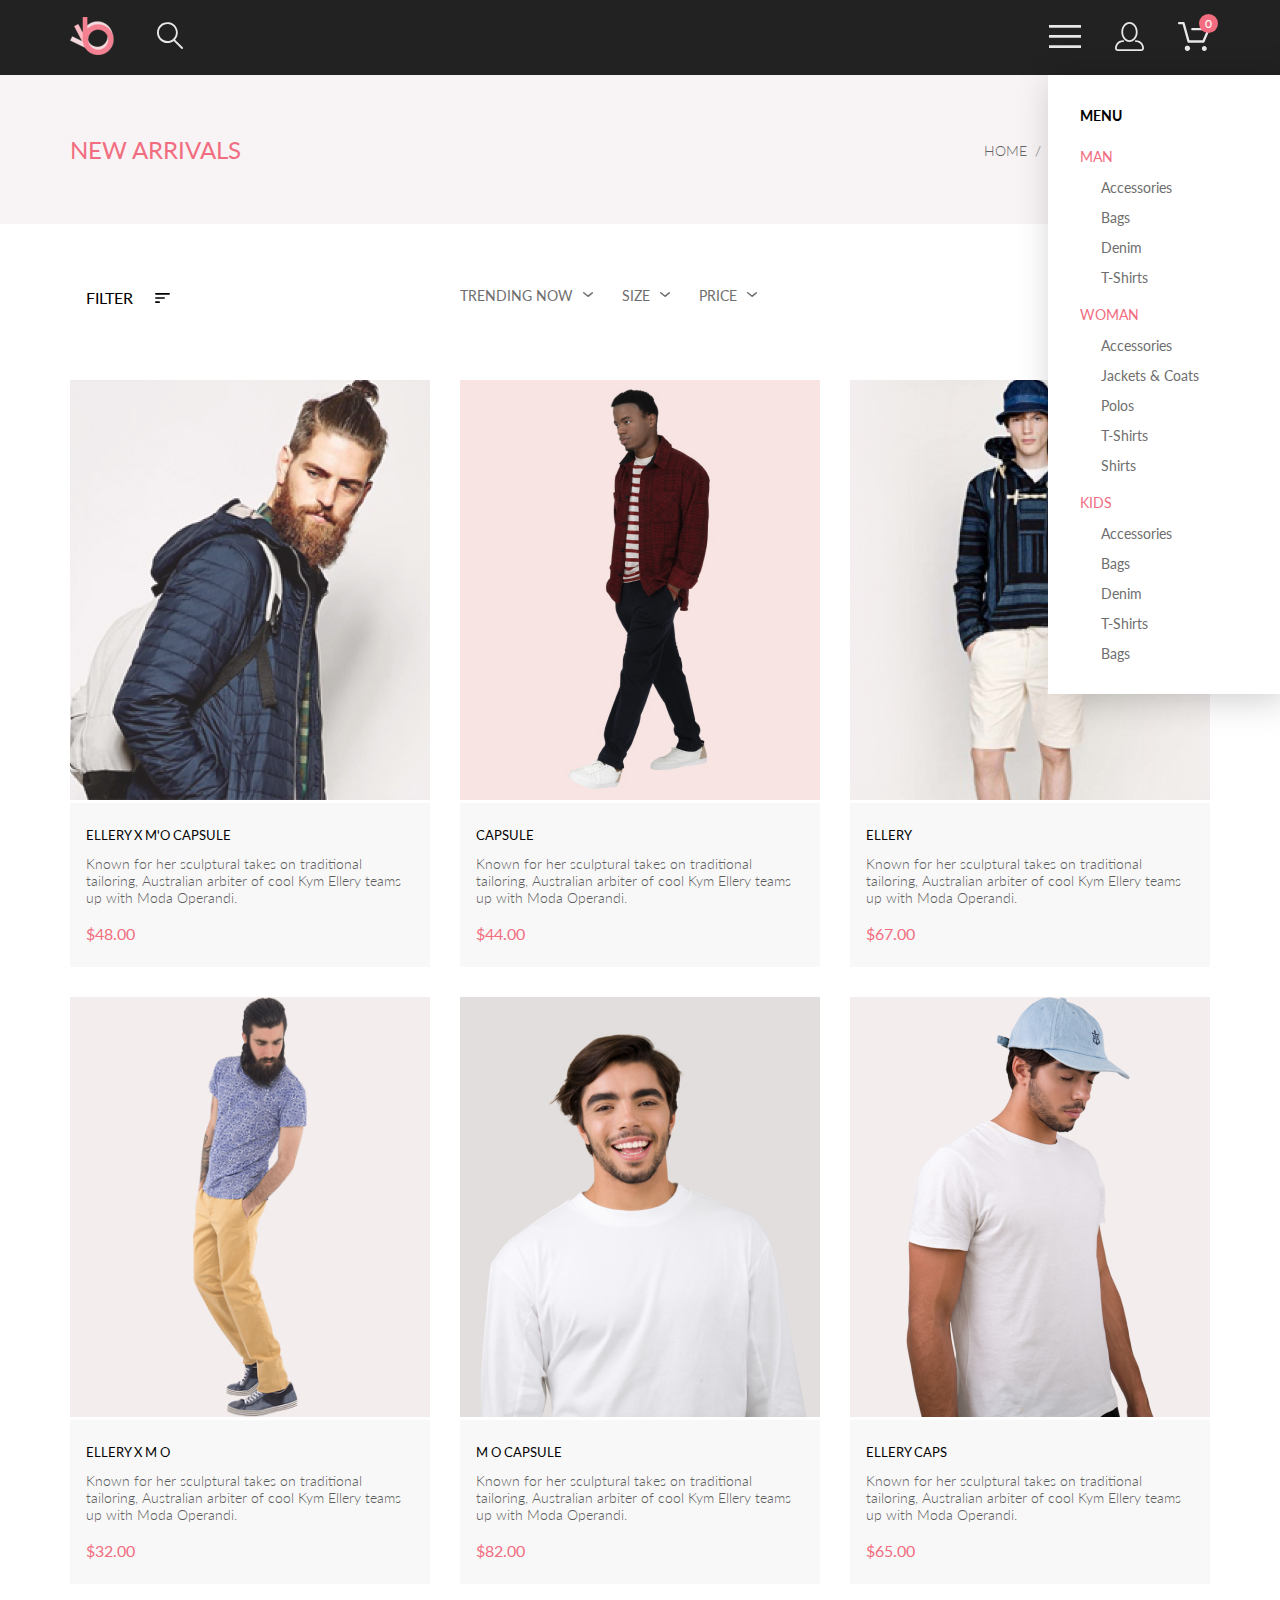
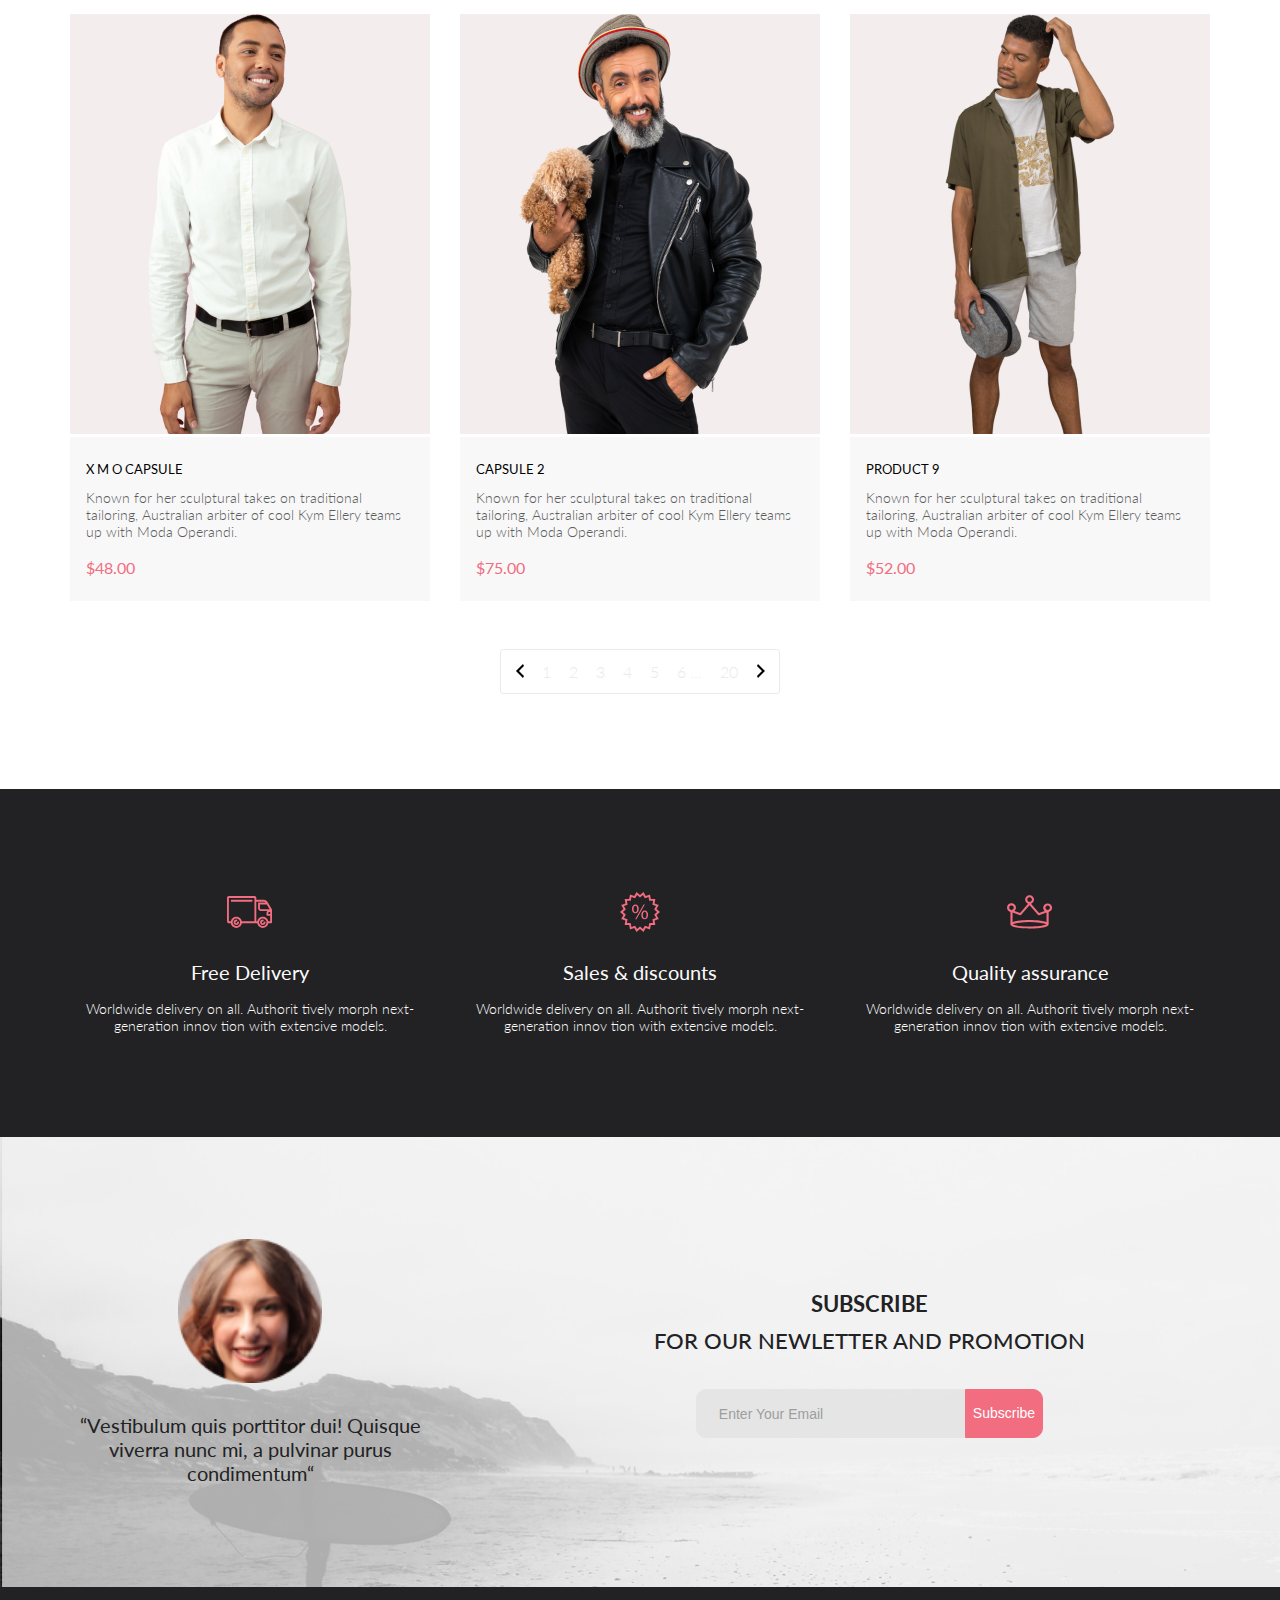
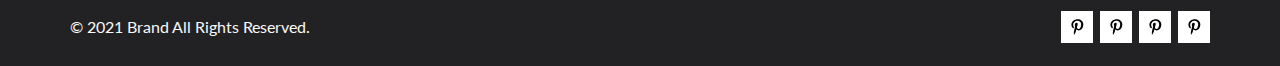
<file: Интернет магазин/catalog.html>
<!DOCTYPE html>
<html lang="en">

<head>
    <link rel="preconnect" href="https://fonts.googleapis.com">
    <link rel="preconnect" href="https://fonts.gstatic.com" crossorigin>
    <link href="https://fonts.googleapis.com/css2?family=Lato:wght@300;400;700;900&display=swap" rel="stylesheet">
    <meta charset="UTF-8">
    <meta http-equiv="X-UA-Compatible" content="IE=edge">
    <meta name="viewport" content="width=device-width, initial-scale=1.0, shrink-to-fit=no">
    <title>Document</title>
    <link rel="stylesheet" href="style.css">
    <script defer src="basket.js"></script>
</head>

<body>
    <div class="wrapper">
        <div class="top">
            <header class="header center">
                <nav class="header__left">
                    <a class="header__left__img" href="index.html"><img src="img/Group2.png" alt="photo"></a>
                    <a class="header__left__img" href="#"><img src="img/search.svg" alt="photo"></a>
                </nav>
                <nav class="header__right">
                   <label class="header__check-img" for="header__check"><img src="img/burger.svg" alt="photo"></label>
                  
                   <a class="header__right__img header__reg-img" href="registration.html"><img src="img/acc.svg" alt="photo"></a>
                    
                   
                    <span class="header__cartIconWrap"> 
                        <label class="header__right__img header__basket-img" for="header__basket-check">
                        <img src="img/basket.svg" class="header__for-input" alt="photo">
                    </label>
                    <span>0</span>
                </span> 
                
                    <input class="header__basket-checkbox-input" id="header__basket-check" type="checkbox">
            

                    <div class="header__basket-check-box">
                        <div class="header__basket-check-row">
                            <p class="header__basket-chek-name">
                                Название товара
                            </p>
                            <p class="header__basket-count">
                                Количество
                            </p>
                            <p class="header__basket-price">
                                Цена за шт.
                            </p>
                            <p class="header__basket-total">
                                Итого
                            </p>
                        </div>
                        <div class="header__basket-total-all">
                                Товаров в корзине на сумму: $ <span class="header__basket-total-value">0</span>
                            </div>   
                            <a href="cart.html" class="header__goInBasket"><p>Перейти в корзину</p><svg width="20" height="14" viewBox="0 0 32 29" fill="none" xmlns="http://www.w3.org/2000/svg">
                                <path d="M26.2009 29C25.5532 28.9738 24.9415 28.6948 24.4972 28.2227C24.0529 27.7506 23.8114 27.1232 23.8245 26.475C23.8376 25.8269 24.1043 25.2097 24.5673 24.7559C25.0303 24.3022 25.6527 24.048 26.301 24.048C26.9493 24.048 27.5717 24.3022 28.0347 24.7559C28.4977 25.2097 28.7644 25.8269 28.7775 26.475C28.7906 27.1232 28.549 27.7506 28.1047 28.2227C27.6604 28.6948 27.0488 28.9738 26.401 29H26.2009ZM6.75293 26.32C6.75293 25.79 6.91011 25.2718 7.20459 24.8311C7.49907 24.3904 7.91764 24.0469 8.40735 23.844C8.89705 23.6412 9.43594 23.5881 9.95581 23.6915C10.4757 23.7949 10.9532 24.0502 11.328 24.425C11.7028 24.7998 11.9581 25.2773 12.0615 25.7972C12.1649 26.317 12.1118 26.8559 11.9089 27.3456C11.7061 27.8353 11.3626 28.2539 10.9219 28.5483C10.4812 28.8428 9.96304 29 9.43298 29C9.08087 29.0003 8.73212 28.9311 8.40674 28.7966C8.08136 28.662 7.78569 28.4646 7.53662 28.2158C7.28755 27.9669 7.09001 27.6713 6.9552 27.3461C6.82039 27.0208 6.75098 26.6721 6.75098 26.32H6.75293ZM10.553 20.686C10.2935 20.6868 10.0409 20.6024 9.83411 20.4457C9.62727 20.2891 9.47758 20.0689 9.40796 19.819L4.57495 2.36401H1.18201C0.868521 2.36401 0.567859 2.23947 0.346191 2.01781C0.124523 1.79614 0 1.49549 0 1.18201C0 0.868519 0.124523 0.567873 0.346191 0.346205C0.567859 0.124537 0.868521 5.81268e-06 1.18201 5.81268e-06H5.46301C5.7225 -0.00080736 5.97504 0.0837201 6.18176 0.240568C6.38848 0.397416 6.53784 0.617884 6.60693 0.868006L11.4399 18.323H24.6179L29.001 8.27501H14.401C14.2428 8.27961 14.0854 8.25242 13.9379 8.19507C13.7904 8.13771 13.6559 8.05134 13.5424 7.94108C13.4288 7.83082 13.3386 7.69891 13.277 7.55315C13.2154 7.40739 13.1836 7.25075 13.1836 7.0925C13.1836 6.93426 13.2154 6.77762 13.277 6.63186C13.3386 6.4861 13.4288 6.35419 13.5424 6.24393C13.6559 6.13367 13.7904 6.0473 13.9379 5.98994C14.0854 5.93259 14.2428 5.90541 14.401 5.91001H30.814C31.0097 5.90996 31.2022 5.95866 31.3744 6.05172C31.5465 6.14478 31.6928 6.27926 31.7999 6.44301C31.9078 6.60729 31.9734 6.79569 31.9908 6.99145C32.0083 7.18721 31.9771 7.38424 31.9 7.565L26.495 19.977C26.4026 20.1876 26.251 20.3668 26.0585 20.4927C25.866 20.6186 25.641 20.6858 25.411 20.686H10.553Z" fill="#E8E8E8"/>
                                </svg>
                            </a>
                    </div>


                </nav>
                <input class="header__checkbox" id="header__check" type="checkbox" checked >
                <div class="mobile-menu">
                    <div class="mobile-menu__link-mobile">   
                    <a class="mobile-menu__reg-img" href="registration.html"><svg width="29" height="29" viewBox="0 0 29 29" fill="none" xmlns="http://www.w3.org/2000/svg">
                        <path d="M14.5 19.937C19 19.937 22.656 15.464 22.656 9.968C22.656 4.472 19 0 14.5 0C13.3631 0.0217413 12.2463 0.303398 11.2351 0.823397C10.2239 1.34339 9.34507 2.08794 8.66602 3C7.12663 4.99573 6.30819 7.45381 6.34399 9.974C6.34399 15.465 10 19.937 14.5 19.937ZM14.5 1.813C18 1.813 20.844 5.472 20.844 9.969C20.844 14.466 17.998 18.125 14.5 18.125C11.002 18.125 8.15603 14.465 8.15503 9.969C8.15403 5.473 11 1.813 14.5 1.813ZM20.844 18.125C20.6036 18.125 20.373 18.2205 20.203 18.3905C20.033 18.5605 19.9375 18.7911 19.9375 19.0315C19.9375 19.2719 20.033 19.5025 20.203 19.6725C20.373 19.8425 20.6036 19.938 20.844 19.938C22.526 19.9399 24.1386 20.6088 25.3279 21.7982C26.5172 22.9875 27.1861 24.6 27.188 26.282C27.1875 26.5221 27.0918 26.7523 26.922 26.9221C26.7522 27.0918 26.5221 27.1875 26.282 27.188H2.71997C2.47985 27.1875 2.24975 27.0918 2.07996 26.9221C1.91016 26.7523 1.81449 26.5221 1.81396 26.282C1.81608 24.6001 2.48517 22.9877 3.67444 21.7985C4.86371 20.6092 6.47608 19.9401 8.15796 19.938C8.39824 19.938 8.62868 19.8425 8.79858 19.6726C8.96849 19.5027 9.06396 19.2723 9.06396 19.032C9.06396 18.7917 8.96849 18.5613 8.79858 18.3914C8.62868 18.2215 8.39824 18.126 8.15796 18.126C5.99541 18.1279 3.92201 18.9875 2.39258 20.5164C0.863144 22.0453 0.00264777 24.1185 0 26.281C0.000794067 27.0019 0.287502 27.693 0.797241 28.2027C1.30698 28.7125 1.99811 28.9992 2.71899 29H26.282C27.0027 28.9989 27.6936 28.7121 28.2031 28.2024C28.7126 27.6927 28.9992 27.0017 29 26.281C28.9974 24.1187 28.1372 22.0457 26.6083 20.5168C25.0793 18.9878 23.0063 18.1276 20.844 18.125Z" fill="#E8E8E8"/>
                        </svg>
                        </a>
                    <a class="mobile-menu__basket-img " href="cart.html"><svg width="33" height="29" viewBox="0 0 33 29" fill="none" xmlns="http://www.w3.org/2000/svg">
                        <path d="M27.199 29C26.5512 28.9738 25.9396 28.6948 25.4952 28.2227C25.0509 27.7506 24.8094 27.1232 24.8225 26.475C24.8356 25.8269 25.1023 25.2097 25.5653 24.7559C26.0283 24.3022 26.6508 24.048 27.2991 24.048C27.9474 24.048 28.5697 24.3022 29.0327 24.7559C29.4957 25.2097 29.7624 25.8269 29.7755 26.475C29.7886 27.1232 29.5471 27.7506 29.1028 28.2227C28.6585 28.6948 28.0468 28.9738 27.399 29H27.199ZM7.75098 26.32C7.75098 25.79 7.90815 25.2718 8.20264 24.8311C8.49712 24.3904 8.91569 24.0469 9.4054 23.844C9.8951 23.6412 10.434 23.5881 10.9539 23.6915C11.4737 23.7949 11.9512 24.0502 12.326 24.425C12.7009 24.7998 12.9562 25.2773 13.0596 25.7972C13.163 26.317 13.1098 26.8559 12.907 27.3456C12.7041 27.8353 12.3606 28.2539 11.9199 28.5483C11.4792 28.8428 10.9611 29 10.431 29C10.0789 29.0003 9.73017 28.9311 9.40479 28.7966C9.0794 28.662 8.78374 28.4646 8.53467 28.2158C8.28559 27.9669 8.08805 27.6713 7.95325 27.3461C7.81844 27.0208 7.74902 26.6721 7.74902 26.32H7.75098ZM11.551 20.686C11.2916 20.6868 11.039 20.6024 10.8322 20.4457C10.6253 20.2891 10.4756 20.0689 10.406 19.819L5.573 2.36401H2.18005C1.86657 2.36401 1.56591 2.23947 1.34424 2.01781C1.12257 1.79614 0.998047 1.49549 0.998047 1.18201C0.998047 0.868519 1.12257 0.567873 1.34424 0.346205C1.56591 0.124537 1.86657 5.81268e-06 2.18005 5.81268e-06H6.46106C6.72055 -0.00080736 6.97309 0.0837201 7.17981 0.240568C7.38653 0.397416 7.53589 0.617884 7.60498 0.868006L12.438 18.323H25.616L29.999 8.27501H15.399C15.2409 8.27961 15.0834 8.25242 14.9359 8.19507C14.7884 8.13771 14.6539 8.05134 14.5404 7.94108C14.4269 7.83082 14.3366 7.69891 14.275 7.55315C14.2134 7.40739 14.1816 7.25075 14.1816 7.0925C14.1816 6.93426 14.2134 6.77762 14.275 6.63186C14.3366 6.4861 14.4269 6.35419 14.5404 6.24393C14.6539 6.13367 14.7884 6.0473 14.9359 5.98994C15.0834 5.93259 15.2409 5.90541 15.399 5.91001H31.812C32.0077 5.90996 32.2003 5.95866 32.3724 6.05172C32.5446 6.14478 32.6908 6.27926 32.798 6.44301C32.9058 6.60729 32.9714 6.79569 32.9889 6.99145C33.0063 7.18721 32.9752 7.38424 32.8981 7.565L27.493 19.977C27.4007 20.1876 27.249 20.3668 27.0565 20.4927C26.864 20.6186 26.6391 20.6858 26.4091 20.686H11.551Z" fill="#E8E8E8"/>
                        </svg>
                        </a>
                </div>
                    <h3 class="mobile-menu__heading">MENU</h3>
                    <div class="mobile-menu__item">
                        <a href="catalog.html" class="mobile-menu__link">MAN</a>
                        <ul class="mobile-menu__list">
                            <li><a class="mobile-menu__list__link" href="#">Accessories</a></li>
                            <li><a class="mobile-menu__list__link" href="#">Bags</a></li>
                            <li><a class="mobile-menu__list__link" href="#">Denim</a></li>
                            <li><a class="mobile-menu__list__link" href="#">T-Shirts</a></li>
                        </ul> 
                    </div>
                    <div class="mobile-menu__item">
                        <a href="catalog.html" class="mobile-menu__link">WOMAN</a>
                        <ul class="mobile-menu__list">
                            <li><a class="mobile-menu__list__link" href="#">Accessories</a></li>
                            <li><a class="mobile-menu__list__link" href="#">Jackets & Coats</a></li>
                            <li><a class="mobile-menu__list__link" href="#">Polos</a></li>
                            <li><a class="mobile-menu__list__link" href="#">T-Shirts</a></li>
                            <li><a class="mobile-menu__list__link" href="#">Shirts</a></li>
                        </ul> 
                    </div>
                    <div class="mobile-menu__item">
                        <a href="catalog.html" class="mobile-menu__link">KIDS</a>
                        <ul class="mobile-menu__list">
                            <li><a class="mobile-menu__list__link" href="#">Accessories</a></li>
                            <li><a class="mobile-menu__list__link" href="#">Bags</a></li>
                            <li><a class="mobile-menu__list__link" href="#">Denim</a></li>
                            <li><a class="mobile-menu__list__link" href="#">T-Shirts</a></li>
                            <li><a class="mobile-menu__list__link" href="#">Bags</a></li>
                        </ul> 
                    </div>
                </div>
            </header>
            <nav class="nav_top">
                <div class="nav_top__arrivals center">
                    <h3><a class="nav_top__arrivals__left" href="#">NEW ARRIVALS</a></h3>
                    <p><a class="nav_top__arrivals__right" href="#"> HOME</a><a class="nav_top__arrivals__right"
                            href="#"> MEN</a><a class="nav_top__arrivals__right nav_top__arrivals__right" href="#">
                            NEW ARRIVALS</a></p>
                </div>
                <div class="nav_top__filter center" >
                    <div class="nav_top__filter__left">
                        <details class="nav_top__filter__open">
                            <summary class="nav_top__filter__summary"><span class="nav_top__filter-span-mob">FILTER</span>
                                <svg class="nav_top__filter__img"
                                    width="15" height="10" viewBox="0 0 15 10" fill="none"
                                    xmlns="http://www.w3.org/2000/svg">
                                    <path
                                        d="M0.833333 10H4.16667C4.625 10 5 9.625 5 9.16667C5 8.70833 4.625 8.33333 4.16667 8.33333H0.833333C0.375 8.33333 0 8.70833 0 9.16667C0 9.625 0.375 10 0.833333 10ZM0 0.833333C0 1.29167 0.375 1.66667 0.833333 1.66667H14.1667C14.625 1.66667 15 1.29167 15 0.833333C15 0.375 14.625 0 14.1667 0H0.833333C0.375 0 0 0.375 0 0.833333ZM0.833333 5.83333H9.16667C9.625 5.83333 10 5.45833 10 5C10 4.54167 9.625 4.16667 9.16667 4.16667H0.833333C0.375 4.16667 0 4.54167 0 5C0 5.45833 0.375 5.83333 0.833333 5.83333Z"
                                        fill="black" />
                                </svg>
                            </summary>
                            <details class="nav_top__filter__category" open>
                                <summary class="nav_top__filter__all">CATEGORY</summary>
                                <div class="nav_top__category">
                                    <a class="nav_top__category__link" href="#">Accessories</a>
                                    <a class="nav_top__category__link" href="#">Bags</a>
                                    <a class="nav_top__category__link" href="#">Denim</a>
                                    <a class="nav_top__category__link" href="#">Hoodies & Sweatshirts</a>
                                    <a class="nav_top__category__link" href="#">Jackets & Coats</a>
                                    <a class="nav_top__category__link" href="#">Polos</a>
                                    <a class="nav_top__category__link" href="#">Shirts</a>
                                    <a class="nav_top__category__link" href="#">Shoes</a>
                                    <a class="nav_top__category__link" href="#">Sweaters & Knits</a>
                                    <a class="nav_top__category__link" href="#">T-Shirts</a>
                                    <a class="nav_top__category__link" href="#">Tanks</a>
                                </div>
                            </details>
                            <details class="nav_top__filter__category">
                                <summary class="nav_top__filter__all">BRAND</summary>
                                <div class="nav_top__category">
                                    <a class="nav_top__category__link" href="#">Bags</a>
                                    <a class="nav_top__category__link" href="#">Denim</a>
                                    <a class="nav_top__category__link" href="#">Hoodies & Sweatshirts</a>
                                    <a class="nav_top__category__link" href="#">Accessories</a>
                                    <a class="nav_top__category__link" href="#">Jackets & Coats</a>
                                    <a class="nav_top__category__link" href="#">Polos</a>
                                    <a class="nav_top__category__link" href="#">Shirts</a>
                                    <a class="nav_top__category__link" href="#">Shoes</a>
                                    <a class="nav_top__category__link" href="#">Sweaters & Knits</a>
                                    <a class="nav_top__category__link" href="#">T-Shirts</a>
                                    <a class="nav_top__category__link" href="#">Tanks</a>
                                </div>
                            </details>
                            <details class="nav_top__filter__category">
                                <summary class="nav_top__filter__all">DESIGNER</summary>
                                <div class="nav_top__category">
                                    <a class="nav_top__category__link" href="#">Bags</a>
                                    <a class="nav_top__category__link" href="#">Denim</a>
                                    <a class="nav_top__category__link" href="#">Hoodies & Sweatshirts</a>
                                    <a class="nav_top__category__link" href="#">Accessories</a>
                                    <a class="nav_top__category__link" href="#">Jackets & Coats</a>
                                    <a class="nav_top__category__link" href="#">Polos</a>
                                    <a class="nav_top__category__link" href="#">Shirts</a>
                                    <a class="nav_top__category__link" href="#">Shoes</a>
                                    <a class="nav_top__category__link" href="#">Sweaters & Knits</a>
                                    <a class="nav_top__category__link" href="#">T-Shirts</a>
                                    <a class="nav_top__category__link" href="#">Tanks</a>
                                </div>
                            </details>

                        </details>
                    </div>
                    <div class="nav_top__filter__center">
                        <details class="nav_top__trans">
                            <summary class="nav_top__filter__text nav_top__span-trending"><span class="nav_top__trans__span"> TRENDING NOW </span> 
                                <svg class="nav_top__img" width="11" height="6" viewBox="0 0 11 6" fill="none" xmlns="http://www.w3.org/2000/svg">
                                    <path d="M5.00214 5.00214C4.83521 5.00247 4.67343 4.94433 4.54488 4.83782L0.258102 1.2655C0.112196 1.14422 0.0204417 0.969958 0.00302325 0.781035C-0.0143952 0.592112 0.0439493 0.404007 0.165221 0.258101C0.286493 0.112196 0.460759 0.0204417 0.649682 0.00302327C0.838605 -0.0143952 1.02671 0.043949 1.17262 0.165221L5.00214 3.36602L8.83167 0.279536C8.90475 0.220188 8.98884 0.175869 9.0791 0.149125C9.16937 0.122382 9.26403 0.113741 9.35764 0.1237C9.45126 0.133659 9.54198 0.162021 9.6246 0.207156C9.70722 0.252292 9.7801 0.313311 9.83906 0.386705C9.90449 0.460167 9.95405 0.546351 9.98462 0.639855C10.0152 0.733359 10.0261 0.83217 10.0167 0.930097C10.0073 1.02802 9.97784 1.12296 9.93005 1.20895C9.88227 1.29494 9.81723 1.37013 9.73904 1.42982L5.45225 4.88068C5.32002 4.97036 5.16154 5.01312 5.00214 5.00214Z" fill="#6F6E6E"/>
                                    </svg>
                            </summary>
                        </details>
                        <details class="nav_top__trans">
                            <summary class="nav_top__filter__text"><span class="nav_top__trans__span"> SIZE </span>
                                <svg class="nav_top__img" width="11" height="6" viewBox="0 0 11 6" fill="none" xmlns="http://www.w3.org/2000/svg">
                                <path d="M5.00214 5.00214C4.83521 5.00247 4.67343 4.94433 4.54488 4.83782L0.258102 1.2655C0.112196 1.14422 0.0204417 0.969958 0.00302325 0.781035C-0.0143952 0.592112 0.0439493 0.404007 0.165221 0.258101C0.286493 0.112196 0.460759 0.0204417 0.649682 0.00302327C0.838605 -0.0143952 1.02671 0.043949 1.17262 0.165221L5.00214 3.36602L8.83167 0.279536C8.90475 0.220188 8.98884 0.175869 9.0791 0.149125C9.16937 0.122382 9.26403 0.113741 9.35764 0.1237C9.45126 0.133659 9.54198 0.162021 9.6246 0.207156C9.70722 0.252292 9.7801 0.313311 9.83906 0.386705C9.90449 0.460167 9.95405 0.546351 9.98462 0.639855C10.0152 0.733359 10.0261 0.83217 10.0167 0.930097C10.0073 1.02802 9.97784 1.12296 9.93005 1.20895C9.88227 1.29494 9.81723 1.37013 9.73904 1.42982L5.45225 4.88068C5.32002 4.97036 5.16154 5.01312 5.00214 5.00214Z" fill="#6F6E6E"/>
                                </svg></summary>
                                    <div class="nav_top__filter__size">
                                        <div class="nav_top__filter__size__li"><input id="XS" type="checkbox"> XS</div>
                                        <div class="nav_top__filter__size__li"><input id="S" type="checkbox"> S</div>
                                        <div class="nav_top__filter__size__li"><input id="M" type="checkbox"> M</div>
                                        <div class="nav_top__filter__size__li"><input id="L" type="checkbox"> L</div>
                                    </div>
                        </details>
                        <details class="nav_top__trans">
                            <summary class="nav_top__filter__text"><span class="nav_top__trans__span"> PRICE </span>
                                <svg class="nav_top__img" width="11" height="6" viewBox="0 0 11 6" fill="none" xmlns="http://www.w3.org/2000/svg">
                                <path d="M5.00214 5.00214C4.83521 5.00247 4.67343 4.94433 4.54488 4.83782L0.258102 1.2655C0.112196 1.14422 0.0204417 0.969958 0.00302325 0.781035C-0.0143952 0.592112 0.0439493 0.404007 0.165221 0.258101C0.286493 0.112196 0.460759 0.0204417 0.649682 0.00302327C0.838605 -0.0143952 1.02671 0.043949 1.17262 0.165221L5.00214 3.36602L8.83167 0.279536C8.90475 0.220188 8.98884 0.175869 9.0791 0.149125C9.16937 0.122382 9.26403 0.113741 9.35764 0.1237C9.45126 0.133659 9.54198 0.162021 9.6246 0.207156C9.70722 0.252292 9.7801 0.313311 9.83906 0.386705C9.90449 0.460167 9.95405 0.546351 9.98462 0.639855C10.0152 0.733359 10.0261 0.83217 10.0167 0.930097C10.0073 1.02802 9.97784 1.12296 9.93005 1.20895C9.88227 1.29494 9.81723 1.37013 9.73904 1.42982L5.45225 4.88068C5.32002 4.97036 5.16154 5.01312 5.00214 5.00214Z" fill="#6F6E6E"/>
                                </svg></summary>
                        </details>
                    </div>
                </div>
            </nav>

            <section class="product__box center">
                <div class="product__box__content center">
                    <div class="product" data-id ='1' data-name = 'ELLERY X M O CAPSULE' data-price = '48'>
                        <img class="product__img" src="img/product-img-1.jpg" alt="photo">
                        <div class="product__content">
                            <a href="product.html" class="product__item__text">ELLERY X M'O CAPSULE</a>
                            <p class="product__content__text">
                                Known for her sculptural takes on traditional tailoring, Australian arbiter of cool Kym
                                Ellery teams up with Moda Operandi.
                            </p>
                            <p class="product__content__price">$48.00</p>
                        </div>
                        <a href="#" class="product__add"><svg width="27" height="25" viewBox="0 0 27 25" fill="none"
                                xmlns="http://www.w3.org/2000/svg">
                                <path
                                    d="M21.9509 23.2667H21.8386C21.2294 23.2667 20.7177 22.7671 20.6735 22.1294C20.629 21.4607 21.1175 20.8785 21.7626 20.8346C21.788 20.8329 21.8145 20.832 21.8405 20.832C22.4575 20.832 22.9743 21.3219 23.0201 21.9487C23.0319 22.1971 22.9914 22.5514 22.736 22.8439L22.73 22.8507L22.7242 22.8575C22.5275 23.0912 22.2607 23.2321 21.9509 23.2667ZM8.21887 23.2604C7.5683 23.2604 7.03906 22.7174 7.03906 22.05C7.03906 21.3832 7.5683 20.8406 8.21887 20.8406C8.86945 20.8406 9.39868 21.3832 9.39868 22.05C9.39868 22.7174 8.86945 23.2604 8.21887 23.2604Z"
                                    fill="white" />
                                <path
                                    d="M21.876 22.2662C21.921 22.2549 21.9423 22.2339 21.96 22.2129C21.9678 22.2037 21.9756 22.1946 21.9835 22.1855C22.02 22.1438 22.0233 22.0553 22.0224 22.0105C22.0092 21.9044 21.9185 21.8315 21.8412 21.8315C21.8375 21.8315 21.8336 21.8317 21.8312 21.8318C21.7531 21.8372 21.6653 21.9409 21.6719 22.0625C21.6813 22.1793 21.7675 22.2662 21.8392 22.2662H21.876ZM8.21954 22.2599C8.31873 22.2599 8.39935 22.1655 8.39935 22.0496C8.39935 21.9341 8.31873 21.8401 8.21954 21.8401C8.12042 21.8401 8.03973 21.9341 8.03973 22.0496C8.03973 22.1655 8.12042 22.2599 8.21954 22.2599ZM21.9995 24.2662C21.9517 24.2662 21.8878 24.2662 21.8392 24.2662C20.7017 24.2662 19.7567 23.3545 19.6765 22.198C19.5964 20.9929 20.4937 19.9183 21.6953 19.8364C21.7441 19.8331 21.7928 19.8315 21.8412 19.8315C22.9799 19.8315 23.9413 20.7324 24.019 21.8884C24.0505 22.4915 23.8741 23.0612 23.4898 23.5012C23.1055 23.9575 22.5764 24.2177 21.9995 24.2662ZM8.21954 24.2599C7.01532 24.2599 6.03973 23.2709 6.03973 22.0496C6.03973 20.8291 7.01532 19.8401 8.21954 19.8401C9.42371 19.8401 10.3994 20.8291 10.3994 22.0496C10.3994 23.2709 9.42371 24.2599 8.21954 24.2599ZM21.1984 17.3938H9.13306C8.70013 17.3938 8.31586 17.1005 8.20331 16.6775L4.27753 2.24768H1.52173C0.993408 2.24768 0.560547 1.80859 0.560547 1.27039C0.560547 0.733032 0.993408 0.292969 1.52173 0.292969H4.99933C5.43134 0.292969 5.81561 0.586304 5.9281 1.01025L9.85394 15.4391H20.5576L24.1144 7.13379H12.2578C11.7286 7.13379 11.2957 6.69373 11.2957 6.15649C11.2957 5.61914 11.7286 5.17908 12.2578 5.17908H25.5886C25.9091 5.17908 26.2141 5.34192 26.3896 5.61914C26.566 5.89539 26.5984 6.23743 26.4697 6.547L22.0795 16.807C21.9193 17.1653 21.5827 17.3938 21.1984 17.3938Z"
                                    fill="white" />
                                <path
                                    d="M21.876 22.2662C21.921 22.2549 21.9423 22.2339 21.96 22.2129C21.9678 22.2037 21.9756 22.1946 21.9835 22.1855C22.02 22.1438 22.0233 22.0553 22.0224 22.0105C22.0092 21.9044 21.9185 21.8315 21.8412 21.8315C21.8375 21.8315 21.8336 21.8317 21.8312 21.8318C21.7531 21.8372 21.6653 21.9409 21.6719 22.0625C21.6813 22.1793 21.7675 22.2662 21.8392 22.2662H21.876ZM8.21954 22.2599C8.31873 22.2599 8.39935 22.1655 8.39935 22.0496C8.39935 21.9341 8.31873 21.8401 8.21954 21.8401C8.12042 21.8401 8.03973 21.9341 8.03973 22.0496C8.03973 22.1655 8.12042 22.2599 8.21954 22.2599ZM21.9995 24.2662C21.9517 24.2662 21.8878 24.2662 21.8392 24.2662C20.7017 24.2662 19.7567 23.3545 19.6765 22.198C19.5964 20.9929 20.4937 19.9183 21.6953 19.8364C21.7441 19.8331 21.7928 19.8315 21.8412 19.8315C22.9799 19.8315 23.9413 20.7324 24.019 21.8884C24.0505 22.4915 23.8741 23.0612 23.4898 23.5012C23.1055 23.9575 22.5764 24.2177 21.9995 24.2662ZM8.21954 24.2599C7.01532 24.2599 6.03973 23.2709 6.03973 22.0496C6.03973 20.8291 7.01532 19.8401 8.21954 19.8401C9.42371 19.8401 10.3994 20.8291 10.3994 22.0496C10.3994 23.2709 9.42371 24.2599 8.21954 24.2599ZM21.1984 17.3938H9.13306C8.70013 17.3938 8.31586 17.1005 8.20331 16.6775L4.27753 2.24768H1.52173C0.993408 2.24768 0.560547 1.80859 0.560547 1.27039C0.560547 0.733032 0.993408 0.292969 1.52173 0.292969H4.99933C5.43134 0.292969 5.81561 0.586304 5.9281 1.01025L9.85394 15.4391H20.5576L24.1144 7.13379H12.2578C11.7286 7.13379 11.2957 6.69373 11.2957 6.15649C11.2957 5.61914 11.7286 5.17908 12.2578 5.17908H25.5886C25.9091 5.17908 26.2141 5.34192 26.3896 5.61914C26.566 5.89539 26.5984 6.23743 26.4697 6.547L22.0795 16.807C21.9193 17.1653 21.5827 17.3938 21.1984 17.3938Z"
                                    fill="white" />
                            </svg>
                            Add to Cart</a>
                    </div>
                    <div class="product" data-id ='2' data-name = 'CAPSULE' data-price = '44'>
                        <img class="product__img" src="img/catalog-img2.jpg" alt="photo">
                        <div class="product__content">
                            <a href="product.html" class="product__item__text">CAPSULE</a>
                            <p class="product__content__text">
                                Known for her sculptural takes on traditional tailoring, Australian arbiter of cool Kym
                                Ellery teams up with Moda Operandi.
                            </p>
                            <p class="product__content__price">$44.00</p>
                        </div>
                        <a href="#" class="product__add"><svg width="27" height="25" viewBox="0 0 27 25" fill="none"
                                xmlns="http://www.w3.org/2000/svg">
                                <path
                                    d="M21.9509 23.2667H21.8386C21.2294 23.2667 20.7177 22.7671 20.6735 22.1294C20.629 21.4607 21.1175 20.8785 21.7626 20.8346C21.788 20.8329 21.8145 20.832 21.8405 20.832C22.4575 20.832 22.9743 21.3219 23.0201 21.9487C23.0319 22.1971 22.9914 22.5514 22.736 22.8439L22.73 22.8507L22.7242 22.8575C22.5275 23.0912 22.2607 23.2321 21.9509 23.2667ZM8.21887 23.2604C7.5683 23.2604 7.03906 22.7174 7.03906 22.05C7.03906 21.3832 7.5683 20.8406 8.21887 20.8406C8.86945 20.8406 9.39868 21.3832 9.39868 22.05C9.39868 22.7174 8.86945 23.2604 8.21887 23.2604Z"
                                    fill="white" />
                                <path
                                    d="M21.876 22.2662C21.921 22.2549 21.9423 22.2339 21.96 22.2129C21.9678 22.2037 21.9756 22.1946 21.9835 22.1855C22.02 22.1438 22.0233 22.0553 22.0224 22.0105C22.0092 21.9044 21.9185 21.8315 21.8412 21.8315C21.8375 21.8315 21.8336 21.8317 21.8312 21.8318C21.7531 21.8372 21.6653 21.9409 21.6719 22.0625C21.6813 22.1793 21.7675 22.2662 21.8392 22.2662H21.876ZM8.21954 22.2599C8.31873 22.2599 8.39935 22.1655 8.39935 22.0496C8.39935 21.9341 8.31873 21.8401 8.21954 21.8401C8.12042 21.8401 8.03973 21.9341 8.03973 22.0496C8.03973 22.1655 8.12042 22.2599 8.21954 22.2599ZM21.9995 24.2662C21.9517 24.2662 21.8878 24.2662 21.8392 24.2662C20.7017 24.2662 19.7567 23.3545 19.6765 22.198C19.5964 20.9929 20.4937 19.9183 21.6953 19.8364C21.7441 19.8331 21.7928 19.8315 21.8412 19.8315C22.9799 19.8315 23.9413 20.7324 24.019 21.8884C24.0505 22.4915 23.8741 23.0612 23.4898 23.5012C23.1055 23.9575 22.5764 24.2177 21.9995 24.2662ZM8.21954 24.2599C7.01532 24.2599 6.03973 23.2709 6.03973 22.0496C6.03973 20.8291 7.01532 19.8401 8.21954 19.8401C9.42371 19.8401 10.3994 20.8291 10.3994 22.0496C10.3994 23.2709 9.42371 24.2599 8.21954 24.2599ZM21.1984 17.3938H9.13306C8.70013 17.3938 8.31586 17.1005 8.20331 16.6775L4.27753 2.24768H1.52173C0.993408 2.24768 0.560547 1.80859 0.560547 1.27039C0.560547 0.733032 0.993408 0.292969 1.52173 0.292969H4.99933C5.43134 0.292969 5.81561 0.586304 5.9281 1.01025L9.85394 15.4391H20.5576L24.1144 7.13379H12.2578C11.7286 7.13379 11.2957 6.69373 11.2957 6.15649C11.2957 5.61914 11.7286 5.17908 12.2578 5.17908H25.5886C25.9091 5.17908 26.2141 5.34192 26.3896 5.61914C26.566 5.89539 26.5984 6.23743 26.4697 6.547L22.0795 16.807C21.9193 17.1653 21.5827 17.3938 21.1984 17.3938Z"
                                    fill="white" />
                                <path
                                    d="M21.876 22.2662C21.921 22.2549 21.9423 22.2339 21.96 22.2129C21.9678 22.2037 21.9756 22.1946 21.9835 22.1855C22.02 22.1438 22.0233 22.0553 22.0224 22.0105C22.0092 21.9044 21.9185 21.8315 21.8412 21.8315C21.8375 21.8315 21.8336 21.8317 21.8312 21.8318C21.7531 21.8372 21.6653 21.9409 21.6719 22.0625C21.6813 22.1793 21.7675 22.2662 21.8392 22.2662H21.876ZM8.21954 22.2599C8.31873 22.2599 8.39935 22.1655 8.39935 22.0496C8.39935 21.9341 8.31873 21.8401 8.21954 21.8401C8.12042 21.8401 8.03973 21.9341 8.03973 22.0496C8.03973 22.1655 8.12042 22.2599 8.21954 22.2599ZM21.9995 24.2662C21.9517 24.2662 21.8878 24.2662 21.8392 24.2662C20.7017 24.2662 19.7567 23.3545 19.6765 22.198C19.5964 20.9929 20.4937 19.9183 21.6953 19.8364C21.7441 19.8331 21.7928 19.8315 21.8412 19.8315C22.9799 19.8315 23.9413 20.7324 24.019 21.8884C24.0505 22.4915 23.8741 23.0612 23.4898 23.5012C23.1055 23.9575 22.5764 24.2177 21.9995 24.2662ZM8.21954 24.2599C7.01532 24.2599 6.03973 23.2709 6.03973 22.0496C6.03973 20.8291 7.01532 19.8401 8.21954 19.8401C9.42371 19.8401 10.3994 20.8291 10.3994 22.0496C10.3994 23.2709 9.42371 24.2599 8.21954 24.2599ZM21.1984 17.3938H9.13306C8.70013 17.3938 8.31586 17.1005 8.20331 16.6775L4.27753 2.24768H1.52173C0.993408 2.24768 0.560547 1.80859 0.560547 1.27039C0.560547 0.733032 0.993408 0.292969 1.52173 0.292969H4.99933C5.43134 0.292969 5.81561 0.586304 5.9281 1.01025L9.85394 15.4391H20.5576L24.1144 7.13379H12.2578C11.7286 7.13379 11.2957 6.69373 11.2957 6.15649C11.2957 5.61914 11.7286 5.17908 12.2578 5.17908H25.5886C25.9091 5.17908 26.2141 5.34192 26.3896 5.61914C26.566 5.89539 26.5984 6.23743 26.4697 6.547L22.0795 16.807C21.9193 17.1653 21.5827 17.3938 21.1984 17.3938Z"
                                    fill="white" />
                            </svg>
                            Add to Cart</a>
                    </div>
                    <div class="product product-catalog-tablet" data-id ='3' data-name = 'ELLERY' data-price = '67'>
                        <img class="product__img" src="img/product-img-3.jpg" alt="photo">
                        <div class="product__content">
                            <a href="product.html" class="product__item__text">ELLERY</a>
                            <p class="product__content__text">
                                Known for her sculptural takes on traditional tailoring, Australian arbiter of cool Kym
                                Ellery teams up with Moda Operandi.
                            </p>
                            <p class="product__content__price">$67.00</p>
                        </div>
                        <a href="#" class="product__add"><svg width="27" height="25" viewBox="0 0 27 25" fill="none"
                                xmlns="http://www.w3.org/2000/svg">
                                <path
                                    d="M21.9509 23.2667H21.8386C21.2294 23.2667 20.7177 22.7671 20.6735 22.1294C20.629 21.4607 21.1175 20.8785 21.7626 20.8346C21.788 20.8329 21.8145 20.832 21.8405 20.832C22.4575 20.832 22.9743 21.3219 23.0201 21.9487C23.0319 22.1971 22.9914 22.5514 22.736 22.8439L22.73 22.8507L22.7242 22.8575C22.5275 23.0912 22.2607 23.2321 21.9509 23.2667ZM8.21887 23.2604C7.5683 23.2604 7.03906 22.7174 7.03906 22.05C7.03906 21.3832 7.5683 20.8406 8.21887 20.8406C8.86945 20.8406 9.39868 21.3832 9.39868 22.05C9.39868 22.7174 8.86945 23.2604 8.21887 23.2604Z"
                                    fill="white" />
                                <path
                                    d="M21.876 22.2662C21.921 22.2549 21.9423 22.2339 21.96 22.2129C21.9678 22.2037 21.9756 22.1946 21.9835 22.1855C22.02 22.1438 22.0233 22.0553 22.0224 22.0105C22.0092 21.9044 21.9185 21.8315 21.8412 21.8315C21.8375 21.8315 21.8336 21.8317 21.8312 21.8318C21.7531 21.8372 21.6653 21.9409 21.6719 22.0625C21.6813 22.1793 21.7675 22.2662 21.8392 22.2662H21.876ZM8.21954 22.2599C8.31873 22.2599 8.39935 22.1655 8.39935 22.0496C8.39935 21.9341 8.31873 21.8401 8.21954 21.8401C8.12042 21.8401 8.03973 21.9341 8.03973 22.0496C8.03973 22.1655 8.12042 22.2599 8.21954 22.2599ZM21.9995 24.2662C21.9517 24.2662 21.8878 24.2662 21.8392 24.2662C20.7017 24.2662 19.7567 23.3545 19.6765 22.198C19.5964 20.9929 20.4937 19.9183 21.6953 19.8364C21.7441 19.8331 21.7928 19.8315 21.8412 19.8315C22.9799 19.8315 23.9413 20.7324 24.019 21.8884C24.0505 22.4915 23.8741 23.0612 23.4898 23.5012C23.1055 23.9575 22.5764 24.2177 21.9995 24.2662ZM8.21954 24.2599C7.01532 24.2599 6.03973 23.2709 6.03973 22.0496C6.03973 20.8291 7.01532 19.8401 8.21954 19.8401C9.42371 19.8401 10.3994 20.8291 10.3994 22.0496C10.3994 23.2709 9.42371 24.2599 8.21954 24.2599ZM21.1984 17.3938H9.13306C8.70013 17.3938 8.31586 17.1005 8.20331 16.6775L4.27753 2.24768H1.52173C0.993408 2.24768 0.560547 1.80859 0.560547 1.27039C0.560547 0.733032 0.993408 0.292969 1.52173 0.292969H4.99933C5.43134 0.292969 5.81561 0.586304 5.9281 1.01025L9.85394 15.4391H20.5576L24.1144 7.13379H12.2578C11.7286 7.13379 11.2957 6.69373 11.2957 6.15649C11.2957 5.61914 11.7286 5.17908 12.2578 5.17908H25.5886C25.9091 5.17908 26.2141 5.34192 26.3896 5.61914C26.566 5.89539 26.5984 6.23743 26.4697 6.547L22.0795 16.807C21.9193 17.1653 21.5827 17.3938 21.1984 17.3938Z"
                                    fill="white" />
                                <path
                                    d="M21.876 22.2662C21.921 22.2549 21.9423 22.2339 21.96 22.2129C21.9678 22.2037 21.9756 22.1946 21.9835 22.1855C22.02 22.1438 22.0233 22.0553 22.0224 22.0105C22.0092 21.9044 21.9185 21.8315 21.8412 21.8315C21.8375 21.8315 21.8336 21.8317 21.8312 21.8318C21.7531 21.8372 21.6653 21.9409 21.6719 22.0625C21.6813 22.1793 21.7675 22.2662 21.8392 22.2662H21.876ZM8.21954 22.2599C8.31873 22.2599 8.39935 22.1655 8.39935 22.0496C8.39935 21.9341 8.31873 21.8401 8.21954 21.8401C8.12042 21.8401 8.03973 21.9341 8.03973 22.0496C8.03973 22.1655 8.12042 22.2599 8.21954 22.2599ZM21.9995 24.2662C21.9517 24.2662 21.8878 24.2662 21.8392 24.2662C20.7017 24.2662 19.7567 23.3545 19.6765 22.198C19.5964 20.9929 20.4937 19.9183 21.6953 19.8364C21.7441 19.8331 21.7928 19.8315 21.8412 19.8315C22.9799 19.8315 23.9413 20.7324 24.019 21.8884C24.0505 22.4915 23.8741 23.0612 23.4898 23.5012C23.1055 23.9575 22.5764 24.2177 21.9995 24.2662ZM8.21954 24.2599C7.01532 24.2599 6.03973 23.2709 6.03973 22.0496C6.03973 20.8291 7.01532 19.8401 8.21954 19.8401C9.42371 19.8401 10.3994 20.8291 10.3994 22.0496C10.3994 23.2709 9.42371 24.2599 8.21954 24.2599ZM21.1984 17.3938H9.13306C8.70013 17.3938 8.31586 17.1005 8.20331 16.6775L4.27753 2.24768H1.52173C0.993408 2.24768 0.560547 1.80859 0.560547 1.27039C0.560547 0.733032 0.993408 0.292969 1.52173 0.292969H4.99933C5.43134 0.292969 5.81561 0.586304 5.9281 1.01025L9.85394 15.4391H20.5576L24.1144 7.13379H12.2578C11.7286 7.13379 11.2957 6.69373 11.2957 6.15649C11.2957 5.61914 11.7286 5.17908 12.2578 5.17908H25.5886C25.9091 5.17908 26.2141 5.34192 26.3896 5.61914C26.566 5.89539 26.5984 6.23743 26.4697 6.547L22.0795 16.807C21.9193 17.1653 21.5827 17.3938 21.1984 17.3938Z"
                                    fill="white" />
                            </svg>
                            Add to Cart</a>
                    </div>
                    <div class="product" data-id ='4' data-name = 'ELLERY X M O' data-price = '32'>
                        <img class="product__img" src="img/product-img-4.jpg" alt="photo">
                        <div class="product__content">
                            <a href="product.html" class="product__item__text">ELLERY X M O</a>
                            <p class="product__content__text">
                                Known for her sculptural takes on traditional tailoring, Australian arbiter of cool Kym
                                Ellery teams up with Moda Operandi.
                            </p>
                            <p class="product__content__price">$32.00</p>
                        </div>
                        <a href="#" class="product__add"><svg width="27" height="25" viewBox="0 0 27 25" fill="none"
                                xmlns="http://www.w3.org/2000/svg">
                                <path
                                    d="M21.9509 23.2667H21.8386C21.2294 23.2667 20.7177 22.7671 20.6735 22.1294C20.629 21.4607 21.1175 20.8785 21.7626 20.8346C21.788 20.8329 21.8145 20.832 21.8405 20.832C22.4575 20.832 22.9743 21.3219 23.0201 21.9487C23.0319 22.1971 22.9914 22.5514 22.736 22.8439L22.73 22.8507L22.7242 22.8575C22.5275 23.0912 22.2607 23.2321 21.9509 23.2667ZM8.21887 23.2604C7.5683 23.2604 7.03906 22.7174 7.03906 22.05C7.03906 21.3832 7.5683 20.8406 8.21887 20.8406C8.86945 20.8406 9.39868 21.3832 9.39868 22.05C9.39868 22.7174 8.86945 23.2604 8.21887 23.2604Z"
                                    fill="white" />
                                <path
                                    d="M21.876 22.2662C21.921 22.2549 21.9423 22.2339 21.96 22.2129C21.9678 22.2037 21.9756 22.1946 21.9835 22.1855C22.02 22.1438 22.0233 22.0553 22.0224 22.0105C22.0092 21.9044 21.9185 21.8315 21.8412 21.8315C21.8375 21.8315 21.8336 21.8317 21.8312 21.8318C21.7531 21.8372 21.6653 21.9409 21.6719 22.0625C21.6813 22.1793 21.7675 22.2662 21.8392 22.2662H21.876ZM8.21954 22.2599C8.31873 22.2599 8.39935 22.1655 8.39935 22.0496C8.39935 21.9341 8.31873 21.8401 8.21954 21.8401C8.12042 21.8401 8.03973 21.9341 8.03973 22.0496C8.03973 22.1655 8.12042 22.2599 8.21954 22.2599ZM21.9995 24.2662C21.9517 24.2662 21.8878 24.2662 21.8392 24.2662C20.7017 24.2662 19.7567 23.3545 19.6765 22.198C19.5964 20.9929 20.4937 19.9183 21.6953 19.8364C21.7441 19.8331 21.7928 19.8315 21.8412 19.8315C22.9799 19.8315 23.9413 20.7324 24.019 21.8884C24.0505 22.4915 23.8741 23.0612 23.4898 23.5012C23.1055 23.9575 22.5764 24.2177 21.9995 24.2662ZM8.21954 24.2599C7.01532 24.2599 6.03973 23.2709 6.03973 22.0496C6.03973 20.8291 7.01532 19.8401 8.21954 19.8401C9.42371 19.8401 10.3994 20.8291 10.3994 22.0496C10.3994 23.2709 9.42371 24.2599 8.21954 24.2599ZM21.1984 17.3938H9.13306C8.70013 17.3938 8.31586 17.1005 8.20331 16.6775L4.27753 2.24768H1.52173C0.993408 2.24768 0.560547 1.80859 0.560547 1.27039C0.560547 0.733032 0.993408 0.292969 1.52173 0.292969H4.99933C5.43134 0.292969 5.81561 0.586304 5.9281 1.01025L9.85394 15.4391H20.5576L24.1144 7.13379H12.2578C11.7286 7.13379 11.2957 6.69373 11.2957 6.15649C11.2957 5.61914 11.7286 5.17908 12.2578 5.17908H25.5886C25.9091 5.17908 26.2141 5.34192 26.3896 5.61914C26.566 5.89539 26.5984 6.23743 26.4697 6.547L22.0795 16.807C21.9193 17.1653 21.5827 17.3938 21.1984 17.3938Z"
                                    fill="white" />
                                <path
                                    d="M21.876 22.2662C21.921 22.2549 21.9423 22.2339 21.96 22.2129C21.9678 22.2037 21.9756 22.1946 21.9835 22.1855C22.02 22.1438 22.0233 22.0553 22.0224 22.0105C22.0092 21.9044 21.9185 21.8315 21.8412 21.8315C21.8375 21.8315 21.8336 21.8317 21.8312 21.8318C21.7531 21.8372 21.6653 21.9409 21.6719 22.0625C21.6813 22.1793 21.7675 22.2662 21.8392 22.2662H21.876ZM8.21954 22.2599C8.31873 22.2599 8.39935 22.1655 8.39935 22.0496C8.39935 21.9341 8.31873 21.8401 8.21954 21.8401C8.12042 21.8401 8.03973 21.9341 8.03973 22.0496C8.03973 22.1655 8.12042 22.2599 8.21954 22.2599ZM21.9995 24.2662C21.9517 24.2662 21.8878 24.2662 21.8392 24.2662C20.7017 24.2662 19.7567 23.3545 19.6765 22.198C19.5964 20.9929 20.4937 19.9183 21.6953 19.8364C21.7441 19.8331 21.7928 19.8315 21.8412 19.8315C22.9799 19.8315 23.9413 20.7324 24.019 21.8884C24.0505 22.4915 23.8741 23.0612 23.4898 23.5012C23.1055 23.9575 22.5764 24.2177 21.9995 24.2662ZM8.21954 24.2599C7.01532 24.2599 6.03973 23.2709 6.03973 22.0496C6.03973 20.8291 7.01532 19.8401 8.21954 19.8401C9.42371 19.8401 10.3994 20.8291 10.3994 22.0496C10.3994 23.2709 9.42371 24.2599 8.21954 24.2599ZM21.1984 17.3938H9.13306C8.70013 17.3938 8.31586 17.1005 8.20331 16.6775L4.27753 2.24768H1.52173C0.993408 2.24768 0.560547 1.80859 0.560547 1.27039C0.560547 0.733032 0.993408 0.292969 1.52173 0.292969H4.99933C5.43134 0.292969 5.81561 0.586304 5.9281 1.01025L9.85394 15.4391H20.5576L24.1144 7.13379H12.2578C11.7286 7.13379 11.2957 6.69373 11.2957 6.15649C11.2957 5.61914 11.7286 5.17908 12.2578 5.17908H25.5886C25.9091 5.17908 26.2141 5.34192 26.3896 5.61914C26.566 5.89539 26.5984 6.23743 26.4697 6.547L22.0795 16.807C21.9193 17.1653 21.5827 17.3938 21.1984 17.3938Z"
                                    fill="white" />
                            </svg>
                            Add to Cart</a>
                    </div>
                    <div class="product" data-id ='5' data-name = 'M O CAPSULE' data-price = '82'>
                        <img class="product__img" src="img/catalog-img5.jpg" alt="photo">
                        <div class="product__content">
                            <a href="product.html" class="product__item__text">M O CAPSULE</a>
                            <p class="product__content__text">
                                Known for her sculptural takes on traditional tailoring, Australian arbiter of cool Kym
                                Ellery teams up with Moda Operandi.
                            </p>
                            <p class="product__content__price">$82.00</p>
                        </div>
                        <a href="#" class="product__add"><svg width="27" height="25" viewBox="0 0 27 25" fill="none"
                                xmlns="http://www.w3.org/2000/svg">
                                <path
                                    d="M21.9509 23.2667H21.8386C21.2294 23.2667 20.7177 22.7671 20.6735 22.1294C20.629 21.4607 21.1175 20.8785 21.7626 20.8346C21.788 20.8329 21.8145 20.832 21.8405 20.832C22.4575 20.832 22.9743 21.3219 23.0201 21.9487C23.0319 22.1971 22.9914 22.5514 22.736 22.8439L22.73 22.8507L22.7242 22.8575C22.5275 23.0912 22.2607 23.2321 21.9509 23.2667ZM8.21887 23.2604C7.5683 23.2604 7.03906 22.7174 7.03906 22.05C7.03906 21.3832 7.5683 20.8406 8.21887 20.8406C8.86945 20.8406 9.39868 21.3832 9.39868 22.05C9.39868 22.7174 8.86945 23.2604 8.21887 23.2604Z"
                                    fill="white" />
                                <path
                                    d="M21.876 22.2662C21.921 22.2549 21.9423 22.2339 21.96 22.2129C21.9678 22.2037 21.9756 22.1946 21.9835 22.1855C22.02 22.1438 22.0233 22.0553 22.0224 22.0105C22.0092 21.9044 21.9185 21.8315 21.8412 21.8315C21.8375 21.8315 21.8336 21.8317 21.8312 21.8318C21.7531 21.8372 21.6653 21.9409 21.6719 22.0625C21.6813 22.1793 21.7675 22.2662 21.8392 22.2662H21.876ZM8.21954 22.2599C8.31873 22.2599 8.39935 22.1655 8.39935 22.0496C8.39935 21.9341 8.31873 21.8401 8.21954 21.8401C8.12042 21.8401 8.03973 21.9341 8.03973 22.0496C8.03973 22.1655 8.12042 22.2599 8.21954 22.2599ZM21.9995 24.2662C21.9517 24.2662 21.8878 24.2662 21.8392 24.2662C20.7017 24.2662 19.7567 23.3545 19.6765 22.198C19.5964 20.9929 20.4937 19.9183 21.6953 19.8364C21.7441 19.8331 21.7928 19.8315 21.8412 19.8315C22.9799 19.8315 23.9413 20.7324 24.019 21.8884C24.0505 22.4915 23.8741 23.0612 23.4898 23.5012C23.1055 23.9575 22.5764 24.2177 21.9995 24.2662ZM8.21954 24.2599C7.01532 24.2599 6.03973 23.2709 6.03973 22.0496C6.03973 20.8291 7.01532 19.8401 8.21954 19.8401C9.42371 19.8401 10.3994 20.8291 10.3994 22.0496C10.3994 23.2709 9.42371 24.2599 8.21954 24.2599ZM21.1984 17.3938H9.13306C8.70013 17.3938 8.31586 17.1005 8.20331 16.6775L4.27753 2.24768H1.52173C0.993408 2.24768 0.560547 1.80859 0.560547 1.27039C0.560547 0.733032 0.993408 0.292969 1.52173 0.292969H4.99933C5.43134 0.292969 5.81561 0.586304 5.9281 1.01025L9.85394 15.4391H20.5576L24.1144 7.13379H12.2578C11.7286 7.13379 11.2957 6.69373 11.2957 6.15649C11.2957 5.61914 11.7286 5.17908 12.2578 5.17908H25.5886C25.9091 5.17908 26.2141 5.34192 26.3896 5.61914C26.566 5.89539 26.5984 6.23743 26.4697 6.547L22.0795 16.807C21.9193 17.1653 21.5827 17.3938 21.1984 17.3938Z"
                                    fill="white" />
                                <path
                                    d="M21.876 22.2662C21.921 22.2549 21.9423 22.2339 21.96 22.2129C21.9678 22.2037 21.9756 22.1946 21.9835 22.1855C22.02 22.1438 22.0233 22.0553 22.0224 22.0105C22.0092 21.9044 21.9185 21.8315 21.8412 21.8315C21.8375 21.8315 21.8336 21.8317 21.8312 21.8318C21.7531 21.8372 21.6653 21.9409 21.6719 22.0625C21.6813 22.1793 21.7675 22.2662 21.8392 22.2662H21.876ZM8.21954 22.2599C8.31873 22.2599 8.39935 22.1655 8.39935 22.0496C8.39935 21.9341 8.31873 21.8401 8.21954 21.8401C8.12042 21.8401 8.03973 21.9341 8.03973 22.0496C8.03973 22.1655 8.12042 22.2599 8.21954 22.2599ZM21.9995 24.2662C21.9517 24.2662 21.8878 24.2662 21.8392 24.2662C20.7017 24.2662 19.7567 23.3545 19.6765 22.198C19.5964 20.9929 20.4937 19.9183 21.6953 19.8364C21.7441 19.8331 21.7928 19.8315 21.8412 19.8315C22.9799 19.8315 23.9413 20.7324 24.019 21.8884C24.0505 22.4915 23.8741 23.0612 23.4898 23.5012C23.1055 23.9575 22.5764 24.2177 21.9995 24.2662ZM8.21954 24.2599C7.01532 24.2599 6.03973 23.2709 6.03973 22.0496C6.03973 20.8291 7.01532 19.8401 8.21954 19.8401C9.42371 19.8401 10.3994 20.8291 10.3994 22.0496C10.3994 23.2709 9.42371 24.2599 8.21954 24.2599ZM21.1984 17.3938H9.13306C8.70013 17.3938 8.31586 17.1005 8.20331 16.6775L4.27753 2.24768H1.52173C0.993408 2.24768 0.560547 1.80859 0.560547 1.27039C0.560547 0.733032 0.993408 0.292969 1.52173 0.292969H4.99933C5.43134 0.292969 5.81561 0.586304 5.9281 1.01025L9.85394 15.4391H20.5576L24.1144 7.13379H12.2578C11.7286 7.13379 11.2957 6.69373 11.2957 6.15649C11.2957 5.61914 11.7286 5.17908 12.2578 5.17908H25.5886C25.9091 5.17908 26.2141 5.34192 26.3896 5.61914C26.566 5.89539 26.5984 6.23743 26.4697 6.547L22.0795 16.807C21.9193 17.1653 21.5827 17.3938 21.1984 17.3938Z"
                                    fill="white" />
                            </svg>
                            Add to Cart</a>
                    </div>
                    <div class="product" data-id ='6' data-name = 'ELLERY CAPS' data-price = '65'>
                        <img class="product__img" src="img/catalog-img6.jpg" alt="photo">
                        <div class="product__content">
                            <a href="product.html" class="product__item__text">ELLERY CAPS</a>
                            <p class="product__content__text">
                                Known for her sculptural takes on traditional tailoring, Australian arbiter of cool Kym
                                Ellery teams up with Moda Operandi.
                            </p>
                            <p class="product__content__price">$65.00</p>
                        </div>
                        <a href="#" class="product__add"><svg width="27" height="25" viewBox="0 0 27 25" fill="none"
                                xmlns="http://www.w3.org/2000/svg">
                                <path
                                    d="M21.9509 23.2667H21.8386C21.2294 23.2667 20.7177 22.7671 20.6735 22.1294C20.629 21.4607 21.1175 20.8785 21.7626 20.8346C21.788 20.8329 21.8145 20.832 21.8405 20.832C22.4575 20.832 22.9743 21.3219 23.0201 21.9487C23.0319 22.1971 22.9914 22.5514 22.736 22.8439L22.73 22.8507L22.7242 22.8575C22.5275 23.0912 22.2607 23.2321 21.9509 23.2667ZM8.21887 23.2604C7.5683 23.2604 7.03906 22.7174 7.03906 22.05C7.03906 21.3832 7.5683 20.8406 8.21887 20.8406C8.86945 20.8406 9.39868 21.3832 9.39868 22.05C9.39868 22.7174 8.86945 23.2604 8.21887 23.2604Z"
                                    fill="white" />
                                <path
                                    d="M21.876 22.2662C21.921 22.2549 21.9423 22.2339 21.96 22.2129C21.9678 22.2037 21.9756 22.1946 21.9835 22.1855C22.02 22.1438 22.0233 22.0553 22.0224 22.0105C22.0092 21.9044 21.9185 21.8315 21.8412 21.8315C21.8375 21.8315 21.8336 21.8317 21.8312 21.8318C21.7531 21.8372 21.6653 21.9409 21.6719 22.0625C21.6813 22.1793 21.7675 22.2662 21.8392 22.2662H21.876ZM8.21954 22.2599C8.31873 22.2599 8.39935 22.1655 8.39935 22.0496C8.39935 21.9341 8.31873 21.8401 8.21954 21.8401C8.12042 21.8401 8.03973 21.9341 8.03973 22.0496C8.03973 22.1655 8.12042 22.2599 8.21954 22.2599ZM21.9995 24.2662C21.9517 24.2662 21.8878 24.2662 21.8392 24.2662C20.7017 24.2662 19.7567 23.3545 19.6765 22.198C19.5964 20.9929 20.4937 19.9183 21.6953 19.8364C21.7441 19.8331 21.7928 19.8315 21.8412 19.8315C22.9799 19.8315 23.9413 20.7324 24.019 21.8884C24.0505 22.4915 23.8741 23.0612 23.4898 23.5012C23.1055 23.9575 22.5764 24.2177 21.9995 24.2662ZM8.21954 24.2599C7.01532 24.2599 6.03973 23.2709 6.03973 22.0496C6.03973 20.8291 7.01532 19.8401 8.21954 19.8401C9.42371 19.8401 10.3994 20.8291 10.3994 22.0496C10.3994 23.2709 9.42371 24.2599 8.21954 24.2599ZM21.1984 17.3938H9.13306C8.70013 17.3938 8.31586 17.1005 8.20331 16.6775L4.27753 2.24768H1.52173C0.993408 2.24768 0.560547 1.80859 0.560547 1.27039C0.560547 0.733032 0.993408 0.292969 1.52173 0.292969H4.99933C5.43134 0.292969 5.81561 0.586304 5.9281 1.01025L9.85394 15.4391H20.5576L24.1144 7.13379H12.2578C11.7286 7.13379 11.2957 6.69373 11.2957 6.15649C11.2957 5.61914 11.7286 5.17908 12.2578 5.17908H25.5886C25.9091 5.17908 26.2141 5.34192 26.3896 5.61914C26.566 5.89539 26.5984 6.23743 26.4697 6.547L22.0795 16.807C21.9193 17.1653 21.5827 17.3938 21.1984 17.3938Z"
                                    fill="white" />
                                <path
                                    d="M21.876 22.2662C21.921 22.2549 21.9423 22.2339 21.96 22.2129C21.9678 22.2037 21.9756 22.1946 21.9835 22.1855C22.02 22.1438 22.0233 22.0553 22.0224 22.0105C22.0092 21.9044 21.9185 21.8315 21.8412 21.8315C21.8375 21.8315 21.8336 21.8317 21.8312 21.8318C21.7531 21.8372 21.6653 21.9409 21.6719 22.0625C21.6813 22.1793 21.7675 22.2662 21.8392 22.2662H21.876ZM8.21954 22.2599C8.31873 22.2599 8.39935 22.1655 8.39935 22.0496C8.39935 21.9341 8.31873 21.8401 8.21954 21.8401C8.12042 21.8401 8.03973 21.9341 8.03973 22.0496C8.03973 22.1655 8.12042 22.2599 8.21954 22.2599ZM21.9995 24.2662C21.9517 24.2662 21.8878 24.2662 21.8392 24.2662C20.7017 24.2662 19.7567 23.3545 19.6765 22.198C19.5964 20.9929 20.4937 19.9183 21.6953 19.8364C21.7441 19.8331 21.7928 19.8315 21.8412 19.8315C22.9799 19.8315 23.9413 20.7324 24.019 21.8884C24.0505 22.4915 23.8741 23.0612 23.4898 23.5012C23.1055 23.9575 22.5764 24.2177 21.9995 24.2662ZM8.21954 24.2599C7.01532 24.2599 6.03973 23.2709 6.03973 22.0496C6.03973 20.8291 7.01532 19.8401 8.21954 19.8401C9.42371 19.8401 10.3994 20.8291 10.3994 22.0496C10.3994 23.2709 9.42371 24.2599 8.21954 24.2599ZM21.1984 17.3938H9.13306C8.70013 17.3938 8.31586 17.1005 8.20331 16.6775L4.27753 2.24768H1.52173C0.993408 2.24768 0.560547 1.80859 0.560547 1.27039C0.560547 0.733032 0.993408 0.292969 1.52173 0.292969H4.99933C5.43134 0.292969 5.81561 0.586304 5.9281 1.01025L9.85394 15.4391H20.5576L24.1144 7.13379H12.2578C11.7286 7.13379 11.2957 6.69373 11.2957 6.15649C11.2957 5.61914 11.7286 5.17908 12.2578 5.17908H25.5886C25.9091 5.17908 26.2141 5.34192 26.3896 5.61914C26.566 5.89539 26.5984 6.23743 26.4697 6.547L22.0795 16.807C21.9193 17.1653 21.5827 17.3938 21.1984 17.3938Z"
                                    fill="white" />
                            </svg>
                            Add to Cart</a>
                    </div>
                    <div class="product" data-id ='7' data-name = 'X M O CAPSULE' data-price = '48'>
                        <img class="product__img" src="img/catalog-img7.jpg" alt="photo">
                        <div class="product__content">
                            <a href="product.html" class="product__item__text">X M O CAPSULE</a>
                            <p class="product__content__text">
                                Known for her sculptural takes on traditional tailoring, Australian arbiter of cool Kym
                                Ellery teams up with Moda Operandi.
                            </p>
                            <p class="product__content__price">$48.00</p>
                        </div>
                        <a href="#" class="product__add"><svg width="27" height="25" viewBox="0 0 27 25" fill="none"
                                xmlns="http://www.w3.org/2000/svg">
                                <path
                                    d="M21.9509 23.2667H21.8386C21.2294 23.2667 20.7177 22.7671 20.6735 22.1294C20.629 21.4607 21.1175 20.8785 21.7626 20.8346C21.788 20.8329 21.8145 20.832 21.8405 20.832C22.4575 20.832 22.9743 21.3219 23.0201 21.9487C23.0319 22.1971 22.9914 22.5514 22.736 22.8439L22.73 22.8507L22.7242 22.8575C22.5275 23.0912 22.2607 23.2321 21.9509 23.2667ZM8.21887 23.2604C7.5683 23.2604 7.03906 22.7174 7.03906 22.05C7.03906 21.3832 7.5683 20.8406 8.21887 20.8406C8.86945 20.8406 9.39868 21.3832 9.39868 22.05C9.39868 22.7174 8.86945 23.2604 8.21887 23.2604Z"
                                    fill="white" />
                                <path
                                    d="M21.876 22.2662C21.921 22.2549 21.9423 22.2339 21.96 22.2129C21.9678 22.2037 21.9756 22.1946 21.9835 22.1855C22.02 22.1438 22.0233 22.0553 22.0224 22.0105C22.0092 21.9044 21.9185 21.8315 21.8412 21.8315C21.8375 21.8315 21.8336 21.8317 21.8312 21.8318C21.7531 21.8372 21.6653 21.9409 21.6719 22.0625C21.6813 22.1793 21.7675 22.2662 21.8392 22.2662H21.876ZM8.21954 22.2599C8.31873 22.2599 8.39935 22.1655 8.39935 22.0496C8.39935 21.9341 8.31873 21.8401 8.21954 21.8401C8.12042 21.8401 8.03973 21.9341 8.03973 22.0496C8.03973 22.1655 8.12042 22.2599 8.21954 22.2599ZM21.9995 24.2662C21.9517 24.2662 21.8878 24.2662 21.8392 24.2662C20.7017 24.2662 19.7567 23.3545 19.6765 22.198C19.5964 20.9929 20.4937 19.9183 21.6953 19.8364C21.7441 19.8331 21.7928 19.8315 21.8412 19.8315C22.9799 19.8315 23.9413 20.7324 24.019 21.8884C24.0505 22.4915 23.8741 23.0612 23.4898 23.5012C23.1055 23.9575 22.5764 24.2177 21.9995 24.2662ZM8.21954 24.2599C7.01532 24.2599 6.03973 23.2709 6.03973 22.0496C6.03973 20.8291 7.01532 19.8401 8.21954 19.8401C9.42371 19.8401 10.3994 20.8291 10.3994 22.0496C10.3994 23.2709 9.42371 24.2599 8.21954 24.2599ZM21.1984 17.3938H9.13306C8.70013 17.3938 8.31586 17.1005 8.20331 16.6775L4.27753 2.24768H1.52173C0.993408 2.24768 0.560547 1.80859 0.560547 1.27039C0.560547 0.733032 0.993408 0.292969 1.52173 0.292969H4.99933C5.43134 0.292969 5.81561 0.586304 5.9281 1.01025L9.85394 15.4391H20.5576L24.1144 7.13379H12.2578C11.7286 7.13379 11.2957 6.69373 11.2957 6.15649C11.2957 5.61914 11.7286 5.17908 12.2578 5.17908H25.5886C25.9091 5.17908 26.2141 5.34192 26.3896 5.61914C26.566 5.89539 26.5984 6.23743 26.4697 6.547L22.0795 16.807C21.9193 17.1653 21.5827 17.3938 21.1984 17.3938Z"
                                    fill="white" />
                                <path
                                    d="M21.876 22.2662C21.921 22.2549 21.9423 22.2339 21.96 22.2129C21.9678 22.2037 21.9756 22.1946 21.9835 22.1855C22.02 22.1438 22.0233 22.0553 22.0224 22.0105C22.0092 21.9044 21.9185 21.8315 21.8412 21.8315C21.8375 21.8315 21.8336 21.8317 21.8312 21.8318C21.7531 21.8372 21.6653 21.9409 21.6719 22.0625C21.6813 22.1793 21.7675 22.2662 21.8392 22.2662H21.876ZM8.21954 22.2599C8.31873 22.2599 8.39935 22.1655 8.39935 22.0496C8.39935 21.9341 8.31873 21.8401 8.21954 21.8401C8.12042 21.8401 8.03973 21.9341 8.03973 22.0496C8.03973 22.1655 8.12042 22.2599 8.21954 22.2599ZM21.9995 24.2662C21.9517 24.2662 21.8878 24.2662 21.8392 24.2662C20.7017 24.2662 19.7567 23.3545 19.6765 22.198C19.5964 20.9929 20.4937 19.9183 21.6953 19.8364C21.7441 19.8331 21.7928 19.8315 21.8412 19.8315C22.9799 19.8315 23.9413 20.7324 24.019 21.8884C24.0505 22.4915 23.8741 23.0612 23.4898 23.5012C23.1055 23.9575 22.5764 24.2177 21.9995 24.2662ZM8.21954 24.2599C7.01532 24.2599 6.03973 23.2709 6.03973 22.0496C6.03973 20.8291 7.01532 19.8401 8.21954 19.8401C9.42371 19.8401 10.3994 20.8291 10.3994 22.0496C10.3994 23.2709 9.42371 24.2599 8.21954 24.2599ZM21.1984 17.3938H9.13306C8.70013 17.3938 8.31586 17.1005 8.20331 16.6775L4.27753 2.24768H1.52173C0.993408 2.24768 0.560547 1.80859 0.560547 1.27039C0.560547 0.733032 0.993408 0.292969 1.52173 0.292969H4.99933C5.43134 0.292969 5.81561 0.586304 5.9281 1.01025L9.85394 15.4391H20.5576L24.1144 7.13379H12.2578C11.7286 7.13379 11.2957 6.69373 11.2957 6.15649C11.2957 5.61914 11.7286 5.17908 12.2578 5.17908H25.5886C25.9091 5.17908 26.2141 5.34192 26.3896 5.61914C26.566 5.89539 26.5984 6.23743 26.4697 6.547L22.0795 16.807C21.9193 17.1653 21.5827 17.3938 21.1984 17.3938Z"
                                    fill="white" />
                            </svg>
                            Add to Cart</a>
                    </div>
                    <div class="product" data-id ='8' data-name = 'CAPSULE 2' data-price = '75'>
                        <img class="product__img" src="img/catalog-img8.jpg" alt="photo">
                        <div class="product__content">
                            <a href="product.html" class="product__item__text">CAPSULE 2</a>
                            <p class="product__content__text">
                                Known for her sculptural takes on traditional tailoring, Australian arbiter of cool Kym
                                Ellery teams up with Moda Operandi.
                            </p>
                            <p class="product__content__price">$75.00</p>
                        </div>
                        <a href="#" class="product__add"><svg width="27" height="25" viewBox="0 0 27 25" fill="none"
                                xmlns="http://www.w3.org/2000/svg">
                                <path
                                    d="M21.9509 23.2667H21.8386C21.2294 23.2667 20.7177 22.7671 20.6735 22.1294C20.629 21.4607 21.1175 20.8785 21.7626 20.8346C21.788 20.8329 21.8145 20.832 21.8405 20.832C22.4575 20.832 22.9743 21.3219 23.0201 21.9487C23.0319 22.1971 22.9914 22.5514 22.736 22.8439L22.73 22.8507L22.7242 22.8575C22.5275 23.0912 22.2607 23.2321 21.9509 23.2667ZM8.21887 23.2604C7.5683 23.2604 7.03906 22.7174 7.03906 22.05C7.03906 21.3832 7.5683 20.8406 8.21887 20.8406C8.86945 20.8406 9.39868 21.3832 9.39868 22.05C9.39868 22.7174 8.86945 23.2604 8.21887 23.2604Z"
                                    fill="white" />
                                <path
                                    d="M21.876 22.2662C21.921 22.2549 21.9423 22.2339 21.96 22.2129C21.9678 22.2037 21.9756 22.1946 21.9835 22.1855C22.02 22.1438 22.0233 22.0553 22.0224 22.0105C22.0092 21.9044 21.9185 21.8315 21.8412 21.8315C21.8375 21.8315 21.8336 21.8317 21.8312 21.8318C21.7531 21.8372 21.6653 21.9409 21.6719 22.0625C21.6813 22.1793 21.7675 22.2662 21.8392 22.2662H21.876ZM8.21954 22.2599C8.31873 22.2599 8.39935 22.1655 8.39935 22.0496C8.39935 21.9341 8.31873 21.8401 8.21954 21.8401C8.12042 21.8401 8.03973 21.9341 8.03973 22.0496C8.03973 22.1655 8.12042 22.2599 8.21954 22.2599ZM21.9995 24.2662C21.9517 24.2662 21.8878 24.2662 21.8392 24.2662C20.7017 24.2662 19.7567 23.3545 19.6765 22.198C19.5964 20.9929 20.4937 19.9183 21.6953 19.8364C21.7441 19.8331 21.7928 19.8315 21.8412 19.8315C22.9799 19.8315 23.9413 20.7324 24.019 21.8884C24.0505 22.4915 23.8741 23.0612 23.4898 23.5012C23.1055 23.9575 22.5764 24.2177 21.9995 24.2662ZM8.21954 24.2599C7.01532 24.2599 6.03973 23.2709 6.03973 22.0496C6.03973 20.8291 7.01532 19.8401 8.21954 19.8401C9.42371 19.8401 10.3994 20.8291 10.3994 22.0496C10.3994 23.2709 9.42371 24.2599 8.21954 24.2599ZM21.1984 17.3938H9.13306C8.70013 17.3938 8.31586 17.1005 8.20331 16.6775L4.27753 2.24768H1.52173C0.993408 2.24768 0.560547 1.80859 0.560547 1.27039C0.560547 0.733032 0.993408 0.292969 1.52173 0.292969H4.99933C5.43134 0.292969 5.81561 0.586304 5.9281 1.01025L9.85394 15.4391H20.5576L24.1144 7.13379H12.2578C11.7286 7.13379 11.2957 6.69373 11.2957 6.15649C11.2957 5.61914 11.7286 5.17908 12.2578 5.17908H25.5886C25.9091 5.17908 26.2141 5.34192 26.3896 5.61914C26.566 5.89539 26.5984 6.23743 26.4697 6.547L22.0795 16.807C21.9193 17.1653 21.5827 17.3938 21.1984 17.3938Z"
                                    fill="white" />
                                <path
                                    d="M21.876 22.2662C21.921 22.2549 21.9423 22.2339 21.96 22.2129C21.9678 22.2037 21.9756 22.1946 21.9835 22.1855C22.02 22.1438 22.0233 22.0553 22.0224 22.0105C22.0092 21.9044 21.9185 21.8315 21.8412 21.8315C21.8375 21.8315 21.8336 21.8317 21.8312 21.8318C21.7531 21.8372 21.6653 21.9409 21.6719 22.0625C21.6813 22.1793 21.7675 22.2662 21.8392 22.2662H21.876ZM8.21954 22.2599C8.31873 22.2599 8.39935 22.1655 8.39935 22.0496C8.39935 21.9341 8.31873 21.8401 8.21954 21.8401C8.12042 21.8401 8.03973 21.9341 8.03973 22.0496C8.03973 22.1655 8.12042 22.2599 8.21954 22.2599ZM21.9995 24.2662C21.9517 24.2662 21.8878 24.2662 21.8392 24.2662C20.7017 24.2662 19.7567 23.3545 19.6765 22.198C19.5964 20.9929 20.4937 19.9183 21.6953 19.8364C21.7441 19.8331 21.7928 19.8315 21.8412 19.8315C22.9799 19.8315 23.9413 20.7324 24.019 21.8884C24.0505 22.4915 23.8741 23.0612 23.4898 23.5012C23.1055 23.9575 22.5764 24.2177 21.9995 24.2662ZM8.21954 24.2599C7.01532 24.2599 6.03973 23.2709 6.03973 22.0496C6.03973 20.8291 7.01532 19.8401 8.21954 19.8401C9.42371 19.8401 10.3994 20.8291 10.3994 22.0496C10.3994 23.2709 9.42371 24.2599 8.21954 24.2599ZM21.1984 17.3938H9.13306C8.70013 17.3938 8.31586 17.1005 8.20331 16.6775L4.27753 2.24768H1.52173C0.993408 2.24768 0.560547 1.80859 0.560547 1.27039C0.560547 0.733032 0.993408 0.292969 1.52173 0.292969H4.99933C5.43134 0.292969 5.81561 0.586304 5.9281 1.01025L9.85394 15.4391H20.5576L24.1144 7.13379H12.2578C11.7286 7.13379 11.2957 6.69373 11.2957 6.15649C11.2957 5.61914 11.7286 5.17908 12.2578 5.17908H25.5886C25.9091 5.17908 26.2141 5.34192 26.3896 5.61914C26.566 5.89539 26.5984 6.23743 26.4697 6.547L22.0795 16.807C21.9193 17.1653 21.5827 17.3938 21.1984 17.3938Z"
                                    fill="white" />
                            </svg>
                            Add to Cart</a>
                    </div>
                    <div class="product" data-id ='9' data-name = 'PRODUCT 9' data-price = '1800'>
                        <img class="product__img" src="img/catalog-img9.jpg" alt="photo">
                        <div class="product__content">
                            <a href="product.html" class="product__item__text">PRODUCT 9</a>
                            <p class="product__content__text">
                                Known for her sculptural takes on traditional tailoring, Australian arbiter of cool Kym
                                Ellery teams up with Moda Operandi.
                            </p>
                            <p class="product__content__price">$52.00</p>
                        </div>
                        <a href="#" class="product__add"><svg width="27" height="25" viewBox="0 0 27 25" fill="none"
                                xmlns="http://www.w3.org/2000/svg">
                                <path
                                    d="M21.9509 23.2667H21.8386C21.2294 23.2667 20.7177 22.7671 20.6735 22.1294C20.629 21.4607 21.1175 20.8785 21.7626 20.8346C21.788 20.8329 21.8145 20.832 21.8405 20.832C22.4575 20.832 22.9743 21.3219 23.0201 21.9487C23.0319 22.1971 22.9914 22.5514 22.736 22.8439L22.73 22.8507L22.7242 22.8575C22.5275 23.0912 22.2607 23.2321 21.9509 23.2667ZM8.21887 23.2604C7.5683 23.2604 7.03906 22.7174 7.03906 22.05C7.03906 21.3832 7.5683 20.8406 8.21887 20.8406C8.86945 20.8406 9.39868 21.3832 9.39868 22.05C9.39868 22.7174 8.86945 23.2604 8.21887 23.2604Z"
                                    fill="white" />
                                <path
                                    d="M21.876 22.2662C21.921 22.2549 21.9423 22.2339 21.96 22.2129C21.9678 22.2037 21.9756 22.1946 21.9835 22.1855C22.02 22.1438 22.0233 22.0553 22.0224 22.0105C22.0092 21.9044 21.9185 21.8315 21.8412 21.8315C21.8375 21.8315 21.8336 21.8317 21.8312 21.8318C21.7531 21.8372 21.6653 21.9409 21.6719 22.0625C21.6813 22.1793 21.7675 22.2662 21.8392 22.2662H21.876ZM8.21954 22.2599C8.31873 22.2599 8.39935 22.1655 8.39935 22.0496C8.39935 21.9341 8.31873 21.8401 8.21954 21.8401C8.12042 21.8401 8.03973 21.9341 8.03973 22.0496C8.03973 22.1655 8.12042 22.2599 8.21954 22.2599ZM21.9995 24.2662C21.9517 24.2662 21.8878 24.2662 21.8392 24.2662C20.7017 24.2662 19.7567 23.3545 19.6765 22.198C19.5964 20.9929 20.4937 19.9183 21.6953 19.8364C21.7441 19.8331 21.7928 19.8315 21.8412 19.8315C22.9799 19.8315 23.9413 20.7324 24.019 21.8884C24.0505 22.4915 23.8741 23.0612 23.4898 23.5012C23.1055 23.9575 22.5764 24.2177 21.9995 24.2662ZM8.21954 24.2599C7.01532 24.2599 6.03973 23.2709 6.03973 22.0496C6.03973 20.8291 7.01532 19.8401 8.21954 19.8401C9.42371 19.8401 10.3994 20.8291 10.3994 22.0496C10.3994 23.2709 9.42371 24.2599 8.21954 24.2599ZM21.1984 17.3938H9.13306C8.70013 17.3938 8.31586 17.1005 8.20331 16.6775L4.27753 2.24768H1.52173C0.993408 2.24768 0.560547 1.80859 0.560547 1.27039C0.560547 0.733032 0.993408 0.292969 1.52173 0.292969H4.99933C5.43134 0.292969 5.81561 0.586304 5.9281 1.01025L9.85394 15.4391H20.5576L24.1144 7.13379H12.2578C11.7286 7.13379 11.2957 6.69373 11.2957 6.15649C11.2957 5.61914 11.7286 5.17908 12.2578 5.17908H25.5886C25.9091 5.17908 26.2141 5.34192 26.3896 5.61914C26.566 5.89539 26.5984 6.23743 26.4697 6.547L22.0795 16.807C21.9193 17.1653 21.5827 17.3938 21.1984 17.3938Z"
                                    fill="white" />
                                <path
                                    d="M21.876 22.2662C21.921 22.2549 21.9423 22.2339 21.96 22.2129C21.9678 22.2037 21.9756 22.1946 21.9835 22.1855C22.02 22.1438 22.0233 22.0553 22.0224 22.0105C22.0092 21.9044 21.9185 21.8315 21.8412 21.8315C21.8375 21.8315 21.8336 21.8317 21.8312 21.8318C21.7531 21.8372 21.6653 21.9409 21.6719 22.0625C21.6813 22.1793 21.7675 22.2662 21.8392 22.2662H21.876ZM8.21954 22.2599C8.31873 22.2599 8.39935 22.1655 8.39935 22.0496C8.39935 21.9341 8.31873 21.8401 8.21954 21.8401C8.12042 21.8401 8.03973 21.9341 8.03973 22.0496C8.03973 22.1655 8.12042 22.2599 8.21954 22.2599ZM21.9995 24.2662C21.9517 24.2662 21.8878 24.2662 21.8392 24.2662C20.7017 24.2662 19.7567 23.3545 19.6765 22.198C19.5964 20.9929 20.4937 19.9183 21.6953 19.8364C21.7441 19.8331 21.7928 19.8315 21.8412 19.8315C22.9799 19.8315 23.9413 20.7324 24.019 21.8884C24.0505 22.4915 23.8741 23.0612 23.4898 23.5012C23.1055 23.9575 22.5764 24.2177 21.9995 24.2662ZM8.21954 24.2599C7.01532 24.2599 6.03973 23.2709 6.03973 22.0496C6.03973 20.8291 7.01532 19.8401 8.21954 19.8401C9.42371 19.8401 10.3994 20.8291 10.3994 22.0496C10.3994 23.2709 9.42371 24.2599 8.21954 24.2599ZM21.1984 17.3938H9.13306C8.70013 17.3938 8.31586 17.1005 8.20331 16.6775L4.27753 2.24768H1.52173C0.993408 2.24768 0.560547 1.80859 0.560547 1.27039C0.560547 0.733032 0.993408 0.292969 1.52173 0.292969H4.99933C5.43134 0.292969 5.81561 0.586304 5.9281 1.01025L9.85394 15.4391H20.5576L24.1144 7.13379H12.2578C11.7286 7.13379 11.2957 6.69373 11.2957 6.15649C11.2957 5.61914 11.7286 5.17908 12.2578 5.17908H25.5886C25.9091 5.17908 26.2141 5.34192 26.3896 5.61914C26.566 5.89539 26.5984 6.23743 26.4697 6.547L22.0795 16.807C21.9193 17.1653 21.5827 17.3938 21.1984 17.3938Z"
                                    fill="white" />
                            </svg>
                            Add to Cart</a>
                    </div>
                </div>
                <nav class="pagination center">
                    <div class="pagination__block">
                    <a href="#" class="pagination__link"><svg width="9" height="14" viewBox="0 0 9 14" fill="none" xmlns="http://www.w3.org/2000/svg">
                        <path d="M8.99512 2L3.99512 7L8.99512 12L7.99512 14L0.995117 7L7.99512 0L8.99512 2Z"
                            fill="black" />
                    </svg></a>
                    <a class="pagination__link" href="#">1</a>
                    <a class="pagination__link" href="#">2</a>
                    <a class="pagination__link" href="#">3</a>
                    <a class="pagination__link" href="#">4</a>
                    <a class="pagination__link" href="#">5</a>
                    <a class="pagination__link" href="#">6 ...</a>
                    <a class="pagination__link" href="#">20</a>
                    <a href="#" class="pagination__link"><svg width="9" height="14" viewBox="0 0 9 14" fill="none" xmlns="http://www.w3.org/2000/svg">
                        <path d="M0.994995 12L5.995 7L0.994995 2L1.995 0L8.995 7L1.995 14L0.994995 12Z" fill="black"/>
                        </svg></a>
                    </div>
                </nav>
            </section>
            <article class="advantages center">
                <div class="advantages__item ">
                    <img class="advantages__item__img" src="img/footer-img1.svg" alt="photo">
                    <h3 class="advantages__item__heading">
                        Free Delivery
                    </h3>
                    <p class="advantages__item__text">
                        Worldwide delivery on all. Authorit tively morph next-generation innov tion with extensive
                        models.
                    </p>
                </div>
                <div class="advantages__item ">
                    <img class="advantages__item__img" src="img/footer-img2.svg" alt="photo">
                    <h3 class="advantages__item__heading">
                        Sales & discounts
                    </h3>
                    <p class="advantages__item__text">
                        Worldwide delivery on all. Authorit tively morph next-generation innov tion with extensive
                        models.
                    </p>
                </div>
                <div class="advantages__item ">
                    <img class="advantages__item__img" src="img/footer-img3.svg" alt="photo">
                    <h3 class="advantages__item__heading">
                        Quality assurance
                    </h3>
                    <p class="advantages__item__text">
                        Worldwide delivery on all. Authorit tively morph next-generation innov tion with extensive
                        models.
                    </p>
                </div>
            </article>
        </div>
        <footer class="footer">
            <div class="footer__content center">
                <figure class="footer__content__block">
                    <img class="footer__content__block__img" src="img/footer-img-wn.png" alt="photo">
                    <h3 class="footer__content__block__text">
                        “Vestibulum quis porttitor dui! Quisque viverra nunc mi, a pulvinar purus condimentum“
                    </h3>
                </figure>
                <div class=" footer__content__form">
                    <h2 class="footer__content__form__text">
                        <b>SUBSCRIBE</b>
                        <br>
                        FOR OUR NEWLETTER AND PROMOTION
                    </h2>
                    <form class="footer__content__form__action" action="#">
                        <input class="footer__content__form__action__email" type="email" placeholder="Enter Your Email" >
                        <input class="footer__content__form__action__email__submit" type="submit" value="Subscribe">
                    </form>
                </div>
            </div>
            <div class="footer__bottom center footer__bottom-mob">
                <p class="footer__bottom__par">© 2021 Brand All Rights Reserved.</p>
                <div class="footer__bottom__social-network">
                    <a href="#" class="footer__bottom__social-network__img"><svg width="13" height="16"
                        viewBox="0 0 13 16" fill="none" xmlns="http://www.w3.org/2000/svg">
                        <path
                            d="M6.74032 0.203125C3.55564 0.203125 0.408203 2.34063 0.408203 5.8C0.408203 8 1.63738 9.25 2.38233 9.25C2.68963 9.25 2.86655 8.3875 2.86655 8.14375C2.86655 7.85313 2.13091 7.23438 2.13091 6.025C2.13091 3.5125 4.03055 1.73125 6.4889 1.73125C8.60271 1.73125 10.1671 2.94062 10.1671 5.1625C10.1671 6.82187 9.50597 9.93437 7.36422 9.93437C6.59133 9.93437 5.93018 9.37188 5.93018 8.56563C5.93018 7.38438 6.74963 6.24062 6.74963 5.02187C6.74963 2.95312 3.835 3.32812 3.835 5.82812C3.835 6.35312 3.90018 6.93437 4.13298 7.4125C3.70463 9.26875 2.82931 12.0344 2.82931 13.9469C2.82931 14.5375 2.91311 15.1188 2.96899 15.7094C3.07452 15.8281 3.02175 15.8156 3.18316 15.7563C4.74757 13.6 4.69169 13.1781 5.3994 10.3562C5.78119 11.0875 6.76826 11.4812 7.55046 11.4812C10.8469 11.4812 12.3275 8.24688 12.3275 5.33125C12.3275 2.22813 9.66427 0.203125 6.74032 0.203125Z"
                            fill="black" />
                    </svg></a><a href="#" class="footer__bottom__social-network__img"><svg width="13" height="16"
                        viewBox="0 0 13 16" fill="none" xmlns="http://www.w3.org/2000/svg">
                        <path
                            d="M6.74032 0.203125C3.55564 0.203125 0.408203 2.34063 0.408203 5.8C0.408203 8 1.63738 9.25 2.38233 9.25C2.68963 9.25 2.86655 8.3875 2.86655 8.14375C2.86655 7.85313 2.13091 7.23438 2.13091 6.025C2.13091 3.5125 4.03055 1.73125 6.4889 1.73125C8.60271 1.73125 10.1671 2.94062 10.1671 5.1625C10.1671 6.82187 9.50597 9.93437 7.36422 9.93437C6.59133 9.93437 5.93018 9.37188 5.93018 8.56563C5.93018 7.38438 6.74963 6.24062 6.74963 5.02187C6.74963 2.95312 3.835 3.32812 3.835 5.82812C3.835 6.35312 3.90018 6.93437 4.13298 7.4125C3.70463 9.26875 2.82931 12.0344 2.82931 13.9469C2.82931 14.5375 2.91311 15.1188 2.96899 15.7094C3.07452 15.8281 3.02175 15.8156 3.18316 15.7563C4.74757 13.6 4.69169 13.1781 5.3994 10.3562C5.78119 11.0875 6.76826 11.4812 7.55046 11.4812C10.8469 11.4812 12.3275 8.24688 12.3275 5.33125C12.3275 2.22813 9.66427 0.203125 6.74032 0.203125Z"
                            fill="black" />
                    </svg></a><a href="#" class="footer__bottom__social-network__img"><svg width="13" height="16"
                        viewBox="0 0 13 16" fill="none" xmlns="http://www.w3.org/2000/svg">
                        <path
                            d="M6.74032 0.203125C3.55564 0.203125 0.408203 2.34063 0.408203 5.8C0.408203 8 1.63738 9.25 2.38233 9.25C2.68963 9.25 2.86655 8.3875 2.86655 8.14375C2.86655 7.85313 2.13091 7.23438 2.13091 6.025C2.13091 3.5125 4.03055 1.73125 6.4889 1.73125C8.60271 1.73125 10.1671 2.94062 10.1671 5.1625C10.1671 6.82187 9.50597 9.93437 7.36422 9.93437C6.59133 9.93437 5.93018 9.37188 5.93018 8.56563C5.93018 7.38438 6.74963 6.24062 6.74963 5.02187C6.74963 2.95312 3.835 3.32812 3.835 5.82812C3.835 6.35312 3.90018 6.93437 4.13298 7.4125C3.70463 9.26875 2.82931 12.0344 2.82931 13.9469C2.82931 14.5375 2.91311 15.1188 2.96899 15.7094C3.07452 15.8281 3.02175 15.8156 3.18316 15.7563C4.74757 13.6 4.69169 13.1781 5.3994 10.3562C5.78119 11.0875 6.76826 11.4812 7.55046 11.4812C10.8469 11.4812 12.3275 8.24688 12.3275 5.33125C12.3275 2.22813 9.66427 0.203125 6.74032 0.203125Z"
                            fill="black" />
                    </svg></a><a href="#" class="footer__bottom__social-network__img"><svg width="13" height="16"
                        viewBox="0 0 13 16" fill="none" xmlns="http://www.w3.org/2000/svg">
                        <path
                            d="M6.74032 0.203125C3.55564 0.203125 0.408203 2.34063 0.408203 5.8C0.408203 8 1.63738 9.25 2.38233 9.25C2.68963 9.25 2.86655 8.3875 2.86655 8.14375C2.86655 7.85313 2.13091 7.23438 2.13091 6.025C2.13091 3.5125 4.03055 1.73125 6.4889 1.73125C8.60271 1.73125 10.1671 2.94062 10.1671 5.1625C10.1671 6.82187 9.50597 9.93437 7.36422 9.93437C6.59133 9.93437 5.93018 9.37188 5.93018 8.56563C5.93018 7.38438 6.74963 6.24062 6.74963 5.02187C6.74963 2.95312 3.835 3.32812 3.835 5.82812C3.835 6.35312 3.90018 6.93437 4.13298 7.4125C3.70463 9.26875 2.82931 12.0344 2.82931 13.9469C2.82931 14.5375 2.91311 15.1188 2.96899 15.7094C3.07452 15.8281 3.02175 15.8156 3.18316 15.7563C4.74757 13.6 4.69169 13.1781 5.3994 10.3562C5.78119 11.0875 6.76826 11.4812 7.55046 11.4812C10.8469 11.4812 12.3275 8.24688 12.3275 5.33125C12.3275 2.22813 9.66427 0.203125 6.74032 0.203125Z"
                            fill="black" />
                    </svg></a>
                </div>
            </div>

        </footer>
    </div>
</body>

</html>
</file>
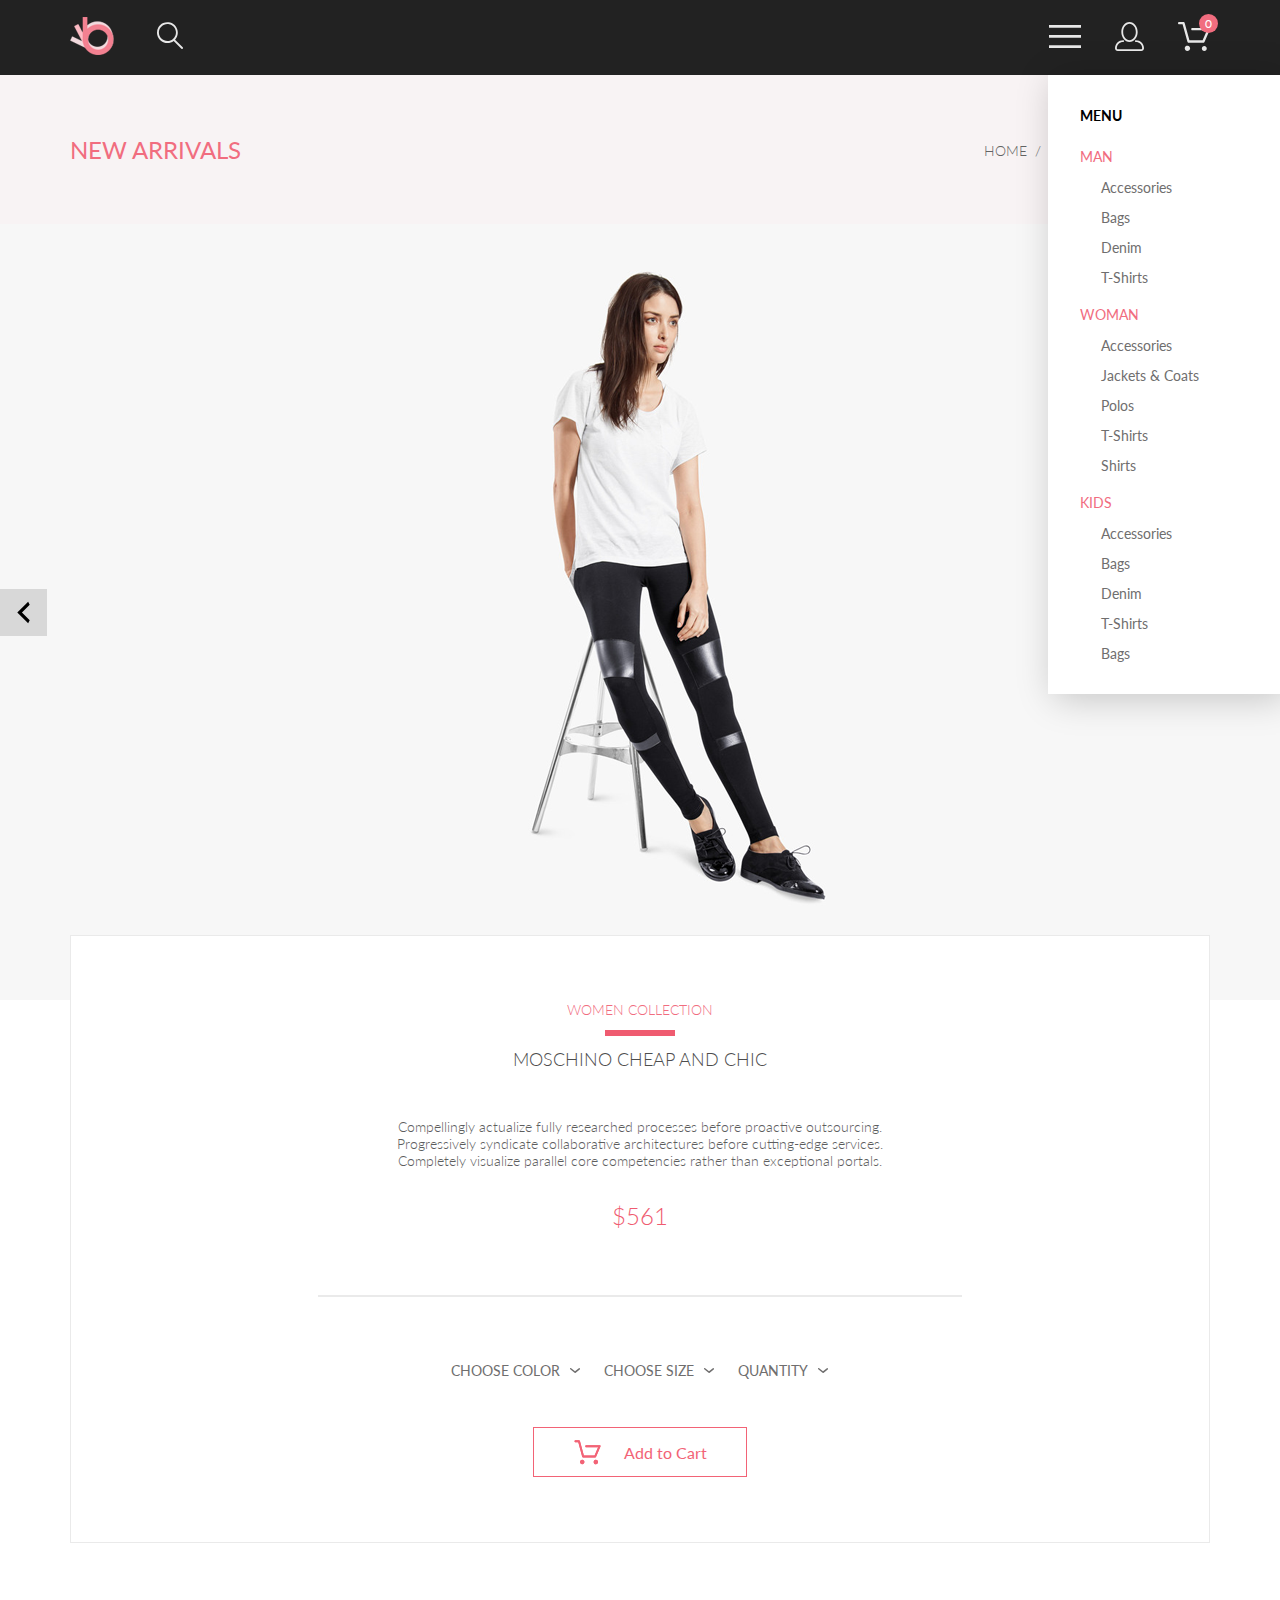
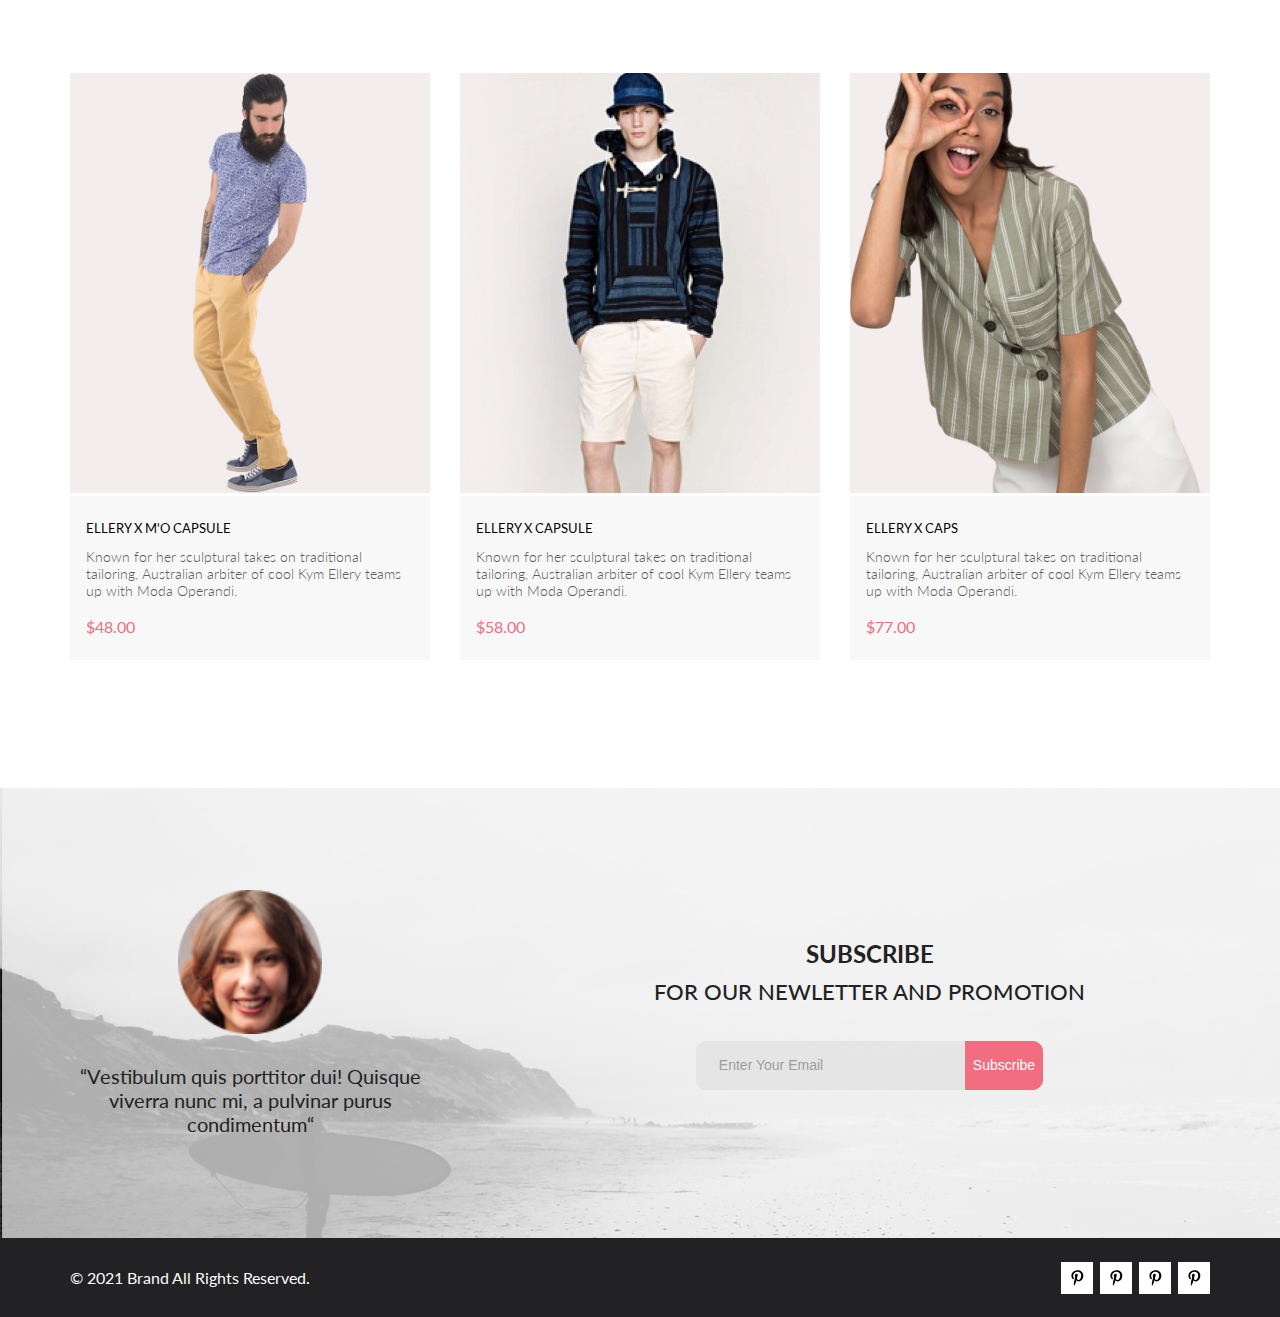
<file: Интернет магазин/product.html>
<!DOCTYPE html>
<html lang="en">

<head>
    <link rel="preconnect" href="https://fonts.googleapis.com">
    <link rel="preconnect" href="https://fonts.gstatic.com" crossorigin>
    <link href="https://fonts.googleapis.com/css2?family=Lato:wght@300;400;700;900&display=swap" rel="stylesheet">
    <meta charset="UTF-8">
    <meta http-equiv="X-UA-Compatible" content="IE=edge">
    <meta name="viewport" content="width=device-width, initial-scale=1.0, shrink-to-fit=no">
    <title>Document</title>
    <link rel="stylesheet" href="style.css">
    <script defer src="basket.js"></script>
</head>

<body>
    <div class="wrapper">
        <div class="top">
            <header class="header center">
                <nav class="header__left">
                    <a class="header__left__img" href="index.html"><img src="img/Group2.png" alt="photo"></a>
                    <a class="header__left__img" href="#"><img src="img/search.svg" alt="photo"></a>
                </nav>
                <nav class="header__right">
                    <label class="header__check-img" for="header__check"><img src="img/burger.svg" alt="photo"></label>
                    <a class="header__right__img header__reg-img" href="registration.html"><img src="img/acc.svg"
                            alt="photo"></a>
                            <span class="header__cartIconWrap"> 
                                <label class="header__right__img header__basket-img" for="header__basket-check">
                                <img src="img/basket.svg" class="header__for-input" alt="photo">
                            </label>
                            <span>0</span>
                        </span> 
                        
                            <input class="header__basket-checkbox-input" id="header__basket-check" type="checkbox">
                    
        
                            <div class="header__basket-check-box">
                                <div class="header__basket-check-row">
                                    <p class="header__basket-chek-name">
                                        Название товара
                                    </p>
                                    <p class="header__basket-count">
                                        Количество
                                    </p>
                                    <p class="header__basket-price">
                                        Цена за шт.
                                    </p>
                                    <p class="header__basket-total">
                                        Итого
                                    </p>
                                </div>
                                <div class="header__basket-total-all">
                                        Товаров в корзине на сумму: $ <span class="header__basket-total-value">0</span>
                                    </div>   
                                    <a href="cart.html" class="header__goInBasket"><p>Перейти в корзину</p><svg width="20" height="14" viewBox="0 0 32 29" fill="none" xmlns="http://www.w3.org/2000/svg">
                                        <path d="M26.2009 29C25.5532 28.9738 24.9415 28.6948 24.4972 28.2227C24.0529 27.7506 23.8114 27.1232 23.8245 26.475C23.8376 25.8269 24.1043 25.2097 24.5673 24.7559C25.0303 24.3022 25.6527 24.048 26.301 24.048C26.9493 24.048 27.5717 24.3022 28.0347 24.7559C28.4977 25.2097 28.7644 25.8269 28.7775 26.475C28.7906 27.1232 28.549 27.7506 28.1047 28.2227C27.6604 28.6948 27.0488 28.9738 26.401 29H26.2009ZM6.75293 26.32C6.75293 25.79 6.91011 25.2718 7.20459 24.8311C7.49907 24.3904 7.91764 24.0469 8.40735 23.844C8.89705 23.6412 9.43594 23.5881 9.95581 23.6915C10.4757 23.7949 10.9532 24.0502 11.328 24.425C11.7028 24.7998 11.9581 25.2773 12.0615 25.7972C12.1649 26.317 12.1118 26.8559 11.9089 27.3456C11.7061 27.8353 11.3626 28.2539 10.9219 28.5483C10.4812 28.8428 9.96304 29 9.43298 29C9.08087 29.0003 8.73212 28.9311 8.40674 28.7966C8.08136 28.662 7.78569 28.4646 7.53662 28.2158C7.28755 27.9669 7.09001 27.6713 6.9552 27.3461C6.82039 27.0208 6.75098 26.6721 6.75098 26.32H6.75293ZM10.553 20.686C10.2935 20.6868 10.0409 20.6024 9.83411 20.4457C9.62727 20.2891 9.47758 20.0689 9.40796 19.819L4.57495 2.36401H1.18201C0.868521 2.36401 0.567859 2.23947 0.346191 2.01781C0.124523 1.79614 0 1.49549 0 1.18201C0 0.868519 0.124523 0.567873 0.346191 0.346205C0.567859 0.124537 0.868521 5.81268e-06 1.18201 5.81268e-06H5.46301C5.7225 -0.00080736 5.97504 0.0837201 6.18176 0.240568C6.38848 0.397416 6.53784 0.617884 6.60693 0.868006L11.4399 18.323H24.6179L29.001 8.27501H14.401C14.2428 8.27961 14.0854 8.25242 13.9379 8.19507C13.7904 8.13771 13.6559 8.05134 13.5424 7.94108C13.4288 7.83082 13.3386 7.69891 13.277 7.55315C13.2154 7.40739 13.1836 7.25075 13.1836 7.0925C13.1836 6.93426 13.2154 6.77762 13.277 6.63186C13.3386 6.4861 13.4288 6.35419 13.5424 6.24393C13.6559 6.13367 13.7904 6.0473 13.9379 5.98994C14.0854 5.93259 14.2428 5.90541 14.401 5.91001H30.814C31.0097 5.90996 31.2022 5.95866 31.3744 6.05172C31.5465 6.14478 31.6928 6.27926 31.7999 6.44301C31.9078 6.60729 31.9734 6.79569 31.9908 6.99145C32.0083 7.18721 31.9771 7.38424 31.9 7.565L26.495 19.977C26.4026 20.1876 26.251 20.3668 26.0585 20.4927C25.866 20.6186 25.641 20.6858 25.411 20.686H10.553Z" fill="#E8E8E8"/>
                                        </svg>
                                    </a>
                            </div>
                </nav>
                <input class="header__checkbox" id="header__check" type="checkbox" checked>
                <div class="mobile-menu">
                    <div class="mobile-menu__link-mobile">
                        <a class="mobile-menu__reg-img" href="registration.html"><svg width="29" height="29"
                                viewBox="0 0 29 29" fill="none" xmlns="http://www.w3.org/2000/svg">
                                <path
                                    d="M14.5 19.937C19 19.937 22.656 15.464 22.656 9.968C22.656 4.472 19 0 14.5 0C13.3631 0.0217413 12.2463 0.303398 11.2351 0.823397C10.2239 1.34339 9.34507 2.08794 8.66602 3C7.12663 4.99573 6.30819 7.45381 6.34399 9.974C6.34399 15.465 10 19.937 14.5 19.937ZM14.5 1.813C18 1.813 20.844 5.472 20.844 9.969C20.844 14.466 17.998 18.125 14.5 18.125C11.002 18.125 8.15603 14.465 8.15503 9.969C8.15403 5.473 11 1.813 14.5 1.813ZM20.844 18.125C20.6036 18.125 20.373 18.2205 20.203 18.3905C20.033 18.5605 19.9375 18.7911 19.9375 19.0315C19.9375 19.2719 20.033 19.5025 20.203 19.6725C20.373 19.8425 20.6036 19.938 20.844 19.938C22.526 19.9399 24.1386 20.6088 25.3279 21.7982C26.5172 22.9875 27.1861 24.6 27.188 26.282C27.1875 26.5221 27.0918 26.7523 26.922 26.9221C26.7522 27.0918 26.5221 27.1875 26.282 27.188H2.71997C2.47985 27.1875 2.24975 27.0918 2.07996 26.9221C1.91016 26.7523 1.81449 26.5221 1.81396 26.282C1.81608 24.6001 2.48517 22.9877 3.67444 21.7985C4.86371 20.6092 6.47608 19.9401 8.15796 19.938C8.39824 19.938 8.62868 19.8425 8.79858 19.6726C8.96849 19.5027 9.06396 19.2723 9.06396 19.032C9.06396 18.7917 8.96849 18.5613 8.79858 18.3914C8.62868 18.2215 8.39824 18.126 8.15796 18.126C5.99541 18.1279 3.92201 18.9875 2.39258 20.5164C0.863144 22.0453 0.00264777 24.1185 0 26.281C0.000794067 27.0019 0.287502 27.693 0.797241 28.2027C1.30698 28.7125 1.99811 28.9992 2.71899 29H26.282C27.0027 28.9989 27.6936 28.7121 28.2031 28.2024C28.7126 27.6927 28.9992 27.0017 29 26.281C28.9974 24.1187 28.1372 22.0457 26.6083 20.5168C25.0793 18.9878 23.0063 18.1276 20.844 18.125Z"
                                    fill="#E8E8E8" />
                            </svg>
                        </a>
                        <a class="mobile-menu__basket-img" href="cart.html"><svg width="33" height="29"
                                viewBox="0 0 33 29" fill="none" xmlns="http://www.w3.org/2000/svg">
                                <path
                                    d="M27.199 29C26.5512 28.9738 25.9396 28.6948 25.4952 28.2227C25.0509 27.7506 24.8094 27.1232 24.8225 26.475C24.8356 25.8269 25.1023 25.2097 25.5653 24.7559C26.0283 24.3022 26.6508 24.048 27.2991 24.048C27.9474 24.048 28.5697 24.3022 29.0327 24.7559C29.4957 25.2097 29.7624 25.8269 29.7755 26.475C29.7886 27.1232 29.5471 27.7506 29.1028 28.2227C28.6585 28.6948 28.0468 28.9738 27.399 29H27.199ZM7.75098 26.32C7.75098 25.79 7.90815 25.2718 8.20264 24.8311C8.49712 24.3904 8.91569 24.0469 9.4054 23.844C9.8951 23.6412 10.434 23.5881 10.9539 23.6915C11.4737 23.7949 11.9512 24.0502 12.326 24.425C12.7009 24.7998 12.9562 25.2773 13.0596 25.7972C13.163 26.317 13.1098 26.8559 12.907 27.3456C12.7041 27.8353 12.3606 28.2539 11.9199 28.5483C11.4792 28.8428 10.9611 29 10.431 29C10.0789 29.0003 9.73017 28.9311 9.40479 28.7966C9.0794 28.662 8.78374 28.4646 8.53467 28.2158C8.28559 27.9669 8.08805 27.6713 7.95325 27.3461C7.81844 27.0208 7.74902 26.6721 7.74902 26.32H7.75098ZM11.551 20.686C11.2916 20.6868 11.039 20.6024 10.8322 20.4457C10.6253 20.2891 10.4756 20.0689 10.406 19.819L5.573 2.36401H2.18005C1.86657 2.36401 1.56591 2.23947 1.34424 2.01781C1.12257 1.79614 0.998047 1.49549 0.998047 1.18201C0.998047 0.868519 1.12257 0.567873 1.34424 0.346205C1.56591 0.124537 1.86657 5.81268e-06 2.18005 5.81268e-06H6.46106C6.72055 -0.00080736 6.97309 0.0837201 7.17981 0.240568C7.38653 0.397416 7.53589 0.617884 7.60498 0.868006L12.438 18.323H25.616L29.999 8.27501H15.399C15.2409 8.27961 15.0834 8.25242 14.9359 8.19507C14.7884 8.13771 14.6539 8.05134 14.5404 7.94108C14.4269 7.83082 14.3366 7.69891 14.275 7.55315C14.2134 7.40739 14.1816 7.25075 14.1816 7.0925C14.1816 6.93426 14.2134 6.77762 14.275 6.63186C14.3366 6.4861 14.4269 6.35419 14.5404 6.24393C14.6539 6.13367 14.7884 6.0473 14.9359 5.98994C15.0834 5.93259 15.2409 5.90541 15.399 5.91001H31.812C32.0077 5.90996 32.2003 5.95866 32.3724 6.05172C32.5446 6.14478 32.6908 6.27926 32.798 6.44301C32.9058 6.60729 32.9714 6.79569 32.9889 6.99145C33.0063 7.18721 32.9752 7.38424 32.8981 7.565L27.493 19.977C27.4007 20.1876 27.249 20.3668 27.0565 20.4927C26.864 20.6186 26.6391 20.6858 26.4091 20.686H11.551Z"
                                    fill="#E8E8E8" />
                            </svg>
                        </a>
                    </div>
                    <h3 class="mobile-menu__heading">MENU</h3>
                    <div class="mobile-menu__item">
                        <a href="catalog.html" class="mobile-menu__link">MAN</a>
                        <ul class="mobile-menu__list">
                            <li><a class="mobile-menu__list__link" href="#">Accessories</a></li>
                            <li><a class="mobile-menu__list__link" href="#">Bags</a></li>
                            <li><a class="mobile-menu__list__link" href="#">Denim</a></li>
                            <li><a class="mobile-menu__list__link" href="#">T-Shirts</a></li>
                        </ul>
                    </div>
                    <div class="mobile-menu__item">
                        <a href="catalog.html" class="mobile-menu__link">WOMAN</a>
                        <ul class="mobile-menu__list">
                            <li><a class="mobile-menu__list__link" href="#">Accessories</a></li>
                            <li><a class="mobile-menu__list__link" href="#">Jackets & Coats</a></li>
                            <li><a class="mobile-menu__list__link" href="#">Polos</a></li>
                            <li><a class="mobile-menu__list__link" href="#">T-Shirts</a></li>
                            <li><a class="mobile-menu__list__link" href="#">Shirts</a></li>
                        </ul>
                    </div>
                    <div class="mobile-menu__item">
                        <a href="catalog.html" class="mobile-menu__link">KIDS</a>
                        <ul class="mobile-menu__list">
                            <li><a class="mobile-menu__list__link" href="#">Accessories</a></li>
                            <li><a class="mobile-menu__list__link" href="#">Bags</a></li>
                            <li><a class="mobile-menu__list__link" href="#">Denim</a></li>
                            <li><a class="mobile-menu__list__link" href="#">T-Shirts</a></li>
                            <li><a class="mobile-menu__list__link" href="#">Bags</a></li>
                        </ul>
                    </div>
                </div>
            </header>
            <nav class="nav_top__arrivals center">
                <h3><a class="nav_top__arrivals__left" href="#">NEW ARRIVALS</a></h3>
                <p><a class="nav_top__arrivals__right" href="#"> HOME</a><a class="nav_top__arrivals__right" href="#">
                        MEN</a><a class="nav_top__arrivals__right nav_top__arrivals__right" href="#">
                        NEW ARRIVALS</a></p>
            </nav>
            <section class="product-page center">
                <a class="product-page__link-left" href="#"><svg class="product-page__svg" width="13" height="23"
                        viewBox="0 0 13 23" fill="none" xmlns="http://www.w3.org/2000/svg">
                        <path
                            d="M12.6998 3.7499L4.9498 11.4999L12.6998 19.2499L11.1498 22.3499L0.299805 11.4999L11.1498 0.649902L12.6998 3.7499Z"
                            fill="black" />
                    </svg></a>
                <img class="product-page__img" src="img/product-wm-img.png" alt="photo">
                <a class="product-page__link-right" href="#"><svg class="product-page__svg" width="13" height="23"
                        viewBox="0 0 13 23" fill="none" xmlns="http://www.w3.org/2000/svg">
                        <path
                            d="M0.299805 19.2499L8.0498 11.4999L0.299805 3.7499L1.8498 0.649902L12.6998 11.4999L1.8498 22.3499L0.299805 19.2499Z"
                            fill="black" />
                    </svg></a>
            </section>
            <section class="product-page__top-border center">
                <div class="product-page__content ">
                    <p class="product-page__top-heading">
                        WOMEN COLLECTION
                    </p>
                    <div class="product-page__bord"> </div>
                    <h3 class="product-page__heading">MOSCHINO CHEAP AND CHIC</h3>
                    <p class="product-page__text">Compellingly actualize fully researched processes before proactive
                        outsourcing. Progressively syndicate collaborative architectures before cutting-edge services.
                        Completely visualize parallel core competencies rather than exceptional portals. </p>
                    <h2 class="product-page__price">$561</h2>
                    <div class="product-page__bord-big"> </div>

                    <div class="product-page__breadcrumbs">
                        <details class="nav_top__trans">
                            <summary class="nav_top__filter__text"> <span class="nav_top__trans__span">CHOOSE
                                    COLOR</span> <svg class="nav_top__img" width="11" height="6" viewBox="0 0 11 6"
                                    fill="none" xmlns="http://www.w3.org/2000/svg">
                                    <path
                                        d="M5.00214 5.00214C4.83521 5.00247 4.67343 4.94433 4.54488 4.83782L0.258102 1.2655C0.112196 1.14422 0.0204417 0.969958 0.00302325 0.781035C-0.0143952 0.592112 0.0439493 0.404007 0.165221 0.258101C0.286493 0.112196 0.460759 0.0204417 0.649682 0.00302327C0.838605 -0.0143952 1.02671 0.043949 1.17262 0.165221L5.00214 3.36602L8.83167 0.279536C8.90475 0.220188 8.98884 0.175869 9.0791 0.149125C9.16937 0.122382 9.26403 0.113741 9.35764 0.1237C9.45126 0.133659 9.54198 0.162021 9.6246 0.207156C9.70722 0.252292 9.7801 0.313311 9.83906 0.386705C9.90449 0.460167 9.95405 0.546351 9.98462 0.639855C10.0152 0.733359 10.0261 0.83217 10.0167 0.930097C10.0073 1.02802 9.97784 1.12296 9.93005 1.20895C9.88227 1.29494 9.81723 1.37013 9.73904 1.42982L5.45225 4.88068C5.32002 4.97036 5.16154 5.01312 5.00214 5.00214Z"
                                        fill="#6F6E6E" />
                                </svg></summary>
                        </details>
                        <details class="nav_top__trans">
                            <summary class="nav_top__filter__text"><span class="nav_top__trans__span">CHOOSE
                                    SIZE</span><svg class="nav_top__img" width="11" height="6" viewBox="0 0 11 6"
                                    fill="none" xmlns="http://www.w3.org/2000/svg">
                                    <path
                                        d="M5.00214 5.00214C4.83521 5.00247 4.67343 4.94433 4.54488 4.83782L0.258102 1.2655C0.112196 1.14422 0.0204417 0.969958 0.00302325 0.781035C-0.0143952 0.592112 0.0439493 0.404007 0.165221 0.258101C0.286493 0.112196 0.460759 0.0204417 0.649682 0.00302327C0.838605 -0.0143952 1.02671 0.043949 1.17262 0.165221L5.00214 3.36602L8.83167 0.279536C8.90475 0.220188 8.98884 0.175869 9.0791 0.149125C9.16937 0.122382 9.26403 0.113741 9.35764 0.1237C9.45126 0.133659 9.54198 0.162021 9.6246 0.207156C9.70722 0.252292 9.7801 0.313311 9.83906 0.386705C9.90449 0.460167 9.95405 0.546351 9.98462 0.639855C10.0152 0.733359 10.0261 0.83217 10.0167 0.930097C10.0073 1.02802 9.97784 1.12296 9.93005 1.20895C9.88227 1.29494 9.81723 1.37013 9.73904 1.42982L5.45225 4.88068C5.32002 4.97036 5.16154 5.01312 5.00214 5.00214Z"
                                        fill="#6F6E6E" />
                                </svg></summary>
                            <div class="nav_top__filter__size nav_top__filter__size-product">
                                <div class="nav_top__filter__size__li"><input id="XS" type="checkbox"> XS</div>
                                <div class="nav_top__filter__size__li"><input id="S" type="checkbox"> S</div>
                                <div class="nav_top__filter__size__li"><input id="M" type="checkbox"> M</div>
                                <div class="nav_top__filter__size__li"><input id="L" type="checkbox"> L</div>
                            </div>
                        </details>
                        <details class="nav_top__trans">
                            <summary class="nav_top__filter__text"><span class="nav_top__trans__span">QUANTITY</span>
                                <svg class="nav_top__img" width="11" height="6" viewBox="0 0 11 6" fill="none"
                                    xmlns="http://www.w3.org/2000/svg">
                                    <path
                                        d="M5.00214 5.00214C4.83521 5.00247 4.67343 4.94433 4.54488 4.83782L0.258102 1.2655C0.112196 1.14422 0.0204417 0.969958 0.00302325 0.781035C-0.0143952 0.592112 0.0439493 0.404007 0.165221 0.258101C0.286493 0.112196 0.460759 0.0204417 0.649682 0.00302327C0.838605 -0.0143952 1.02671 0.043949 1.17262 0.165221L5.00214 3.36602L8.83167 0.279536C8.90475 0.220188 8.98884 0.175869 9.0791 0.149125C9.16937 0.122382 9.26403 0.113741 9.35764 0.1237C9.45126 0.133659 9.54198 0.162021 9.6246 0.207156C9.70722 0.252292 9.7801 0.313311 9.83906 0.386705C9.90449 0.460167 9.95405 0.546351 9.98462 0.639855C10.0152 0.733359 10.0261 0.83217 10.0167 0.930097C10.0073 1.02802 9.97784 1.12296 9.93005 1.20895C9.88227 1.29494 9.81723 1.37013 9.73904 1.42982L5.45225 4.88068C5.32002 4.97036 5.16154 5.01312 5.00214 5.00214Z"
                                        fill="#6F6E6E" />
                                </svg></summary>
                        </details>
                    </div>
                    <a href="cart.html" class="product-page__add"><svg width="27" height="25" viewBox="0 0 27 25"
                            fill="none" xmlns="http://www.w3.org/2000/svg">
                            <path
                                d="M21.9509 23.2667H21.8386C21.2294 23.2667 20.7177 22.7671 20.6735 22.1294C20.629 21.4607 21.1175 20.8785 21.7626 20.8346C21.788 20.8329 21.8145 20.832 21.8405 20.832C22.4575 20.832 22.9743 21.3219 23.0201 21.9487C23.0319 22.1971 22.9914 22.5514 22.736 22.8439L22.73 22.8507L22.7242 22.8575C22.5275 23.0912 22.2607 23.2321 21.9509 23.2667ZM8.21887 23.2604C7.5683 23.2604 7.03906 22.7174 7.03906 22.05C7.03906 21.3832 7.5683 20.8406 8.21887 20.8406C8.86945 20.8406 9.39868 21.3832 9.39868 22.05C9.39868 22.7174 8.86945 23.2604 8.21887 23.2604Z"
                                fill="#F26376" />
                            <path
                                d="M21.876 22.2662C21.921 22.2549 21.9423 22.2339 21.96 22.2129C21.9678 22.2037 21.9756 22.1946 21.9835 22.1855C22.02 22.1438 22.0233 22.0553 22.0224 22.0105C22.0092 21.9044 21.9185 21.8315 21.8412 21.8315C21.8375 21.8315 21.8336 21.8317 21.8312 21.8318C21.7531 21.8372 21.6653 21.9409 21.6719 22.0625C21.6813 22.1793 21.7675 22.2662 21.8392 22.2662H21.876ZM8.21954 22.2599C8.31873 22.2599 8.39935 22.1655 8.39935 22.0496C8.39935 21.9341 8.31873 21.8401 8.21954 21.8401C8.12042 21.8401 8.03973 21.9341 8.03973 22.0496C8.03973 22.1655 8.12042 22.2599 8.21954 22.2599ZM21.9995 24.2662C21.9517 24.2662 21.8878 24.2662 21.8392 24.2662C20.7017 24.2662 19.7567 23.3545 19.6765 22.198C19.5964 20.9929 20.4937 19.9183 21.6953 19.8364C21.7441 19.8331 21.7928 19.8315 21.8412 19.8315C22.9799 19.8315 23.9413 20.7324 24.019 21.8884C24.0505 22.4915 23.8741 23.0612 23.4898 23.5012C23.1055 23.9575 22.5764 24.2177 21.9995 24.2662ZM8.21954 24.2599C7.01532 24.2599 6.03973 23.2709 6.03973 22.0496C6.03973 20.8291 7.01532 19.8401 8.21954 19.8401C9.42371 19.8401 10.3994 20.8291 10.3994 22.0496C10.3994 23.2709 9.42371 24.2599 8.21954 24.2599ZM21.1984 17.3938H9.13306C8.70013 17.3938 8.31586 17.1005 8.20331 16.6775L4.27753 2.24768H1.52173C0.993408 2.24768 0.560547 1.80859 0.560547 1.27039C0.560547 0.733032 0.993408 0.292969 1.52173 0.292969H4.99933C5.43134 0.292969 5.81561 0.586304 5.9281 1.01025L9.85394 15.4391H20.5576L24.1144 7.13379H12.2578C11.7286 7.13379 11.2957 6.69373 11.2957 6.15649C11.2957 5.61914 11.7286 5.17908 12.2578 5.17908H25.5886C25.9091 5.17908 26.2141 5.34192 26.3896 5.61914C26.566 5.89539 26.5984 6.23743 26.4697 6.547L22.0795 16.807C21.9193 17.1653 21.5827 17.3938 21.1984 17.3938Z"
                                fill="#F26376" />
                            <path
                                d="M21.876 22.2662C21.921 22.2549 21.9423 22.2339 21.96 22.2129C21.9678 22.2037 21.9756 22.1946 21.9835 22.1855C22.02 22.1438 22.0233 22.0553 22.0224 22.0105C22.0092 21.9044 21.9185 21.8315 21.8412 21.8315C21.8375 21.8315 21.8336 21.8317 21.8312 21.8318C21.7531 21.8372 21.6653 21.9409 21.6719 22.0625C21.6813 22.1793 21.7675 22.2662 21.8392 22.2662H21.876ZM8.21954 22.2599C8.31873 22.2599 8.39935 22.1655 8.39935 22.0496C8.39935 21.9341 8.31873 21.8401 8.21954 21.8401C8.12042 21.8401 8.03973 21.9341 8.03973 22.0496C8.03973 22.1655 8.12042 22.2599 8.21954 22.2599ZM21.9995 24.2662C21.9517 24.2662 21.8878 24.2662 21.8392 24.2662C20.7017 24.2662 19.7567 23.3545 19.6765 22.198C19.5964 20.9929 20.4937 19.9183 21.6953 19.8364C21.7441 19.8331 21.7928 19.8315 21.8412 19.8315C22.9799 19.8315 23.9413 20.7324 24.019 21.8884C24.0505 22.4915 23.8741 23.0612 23.4898 23.5012C23.1055 23.9575 22.5764 24.2177 21.9995 24.2662ZM8.21954 24.2599C7.01532 24.2599 6.03973 23.2709 6.03973 22.0496C6.03973 20.8291 7.01532 19.8401 8.21954 19.8401C9.42371 19.8401 10.3994 20.8291 10.3994 22.0496C10.3994 23.2709 9.42371 24.2599 8.21954 24.2599ZM21.1984 17.3938H9.13306C8.70013 17.3938 8.31586 17.1005 8.20331 16.6775L4.27753 2.24768H1.52173C0.993408 2.24768 0.560547 1.80859 0.560547 1.27039C0.560547 0.733032 0.993408 0.292969 1.52173 0.292969H4.99933C5.43134 0.292969 5.81561 0.586304 5.9281 1.01025L9.85394 15.4391H20.5576L24.1144 7.13379H12.2578C11.7286 7.13379 11.2957 6.69373 11.2957 6.15649C11.2957 5.61914 11.7286 5.17908 12.2578 5.17908H25.5886C25.9091 5.17908 26.2141 5.34192 26.3896 5.61914C26.566 5.89539 26.5984 6.23743 26.4697 6.547L22.0795 16.807C21.9193 17.1653 21.5827 17.3938 21.1984 17.3938Z"
                                fill="#F26376" />
                        </svg>
                        Add to Cart</a>
                </div>
            </section>
            <section class="product-page__box product__box__content center">
                <div class="product" data-id ='1' data-name = 'ELLERY X M O CAPSULE' data-price = '48'>
                    <img class="product__img" src="img/product-img-4.jpg" alt="photo">
                    <div class="product__content">
                        <a href="product.html" class="product__item__text">ELLERY X M'O CAPSULE</a>
                        <p class="product__content__text">
                            Known for her sculptural takes on traditional tailoring, Australian arbiter of cool Kym
                            Ellery teams up with Moda Operandi.
                        </p>
                        <p class="product__content__price">$48.00</p>
                    </div>
                    <a href="#" class="product__add product__add-for-product-page"><svg width="27" height="25" viewBox="0 0 27 25" fill="none"
                            xmlns="http://www.w3.org/2000/svg">
                            <path
                                d="M21.9509 23.2667H21.8386C21.2294 23.2667 20.7177 22.7671 20.6735 22.1294C20.629 21.4607 21.1175 20.8785 21.7626 20.8346C21.788 20.8329 21.8145 20.832 21.8405 20.832C22.4575 20.832 22.9743 21.3219 23.0201 21.9487C23.0319 22.1971 22.9914 22.5514 22.736 22.8439L22.73 22.8507L22.7242 22.8575C22.5275 23.0912 22.2607 23.2321 21.9509 23.2667ZM8.21887 23.2604C7.5683 23.2604 7.03906 22.7174 7.03906 22.05C7.03906 21.3832 7.5683 20.8406 8.21887 20.8406C8.86945 20.8406 9.39868 21.3832 9.39868 22.05C9.39868 22.7174 8.86945 23.2604 8.21887 23.2604Z"
                                fill="white" />
                            <path
                                d="M21.876 22.2662C21.921 22.2549 21.9423 22.2339 21.96 22.2129C21.9678 22.2037 21.9756 22.1946 21.9835 22.1855C22.02 22.1438 22.0233 22.0553 22.0224 22.0105C22.0092 21.9044 21.9185 21.8315 21.8412 21.8315C21.8375 21.8315 21.8336 21.8317 21.8312 21.8318C21.7531 21.8372 21.6653 21.9409 21.6719 22.0625C21.6813 22.1793 21.7675 22.2662 21.8392 22.2662H21.876ZM8.21954 22.2599C8.31873 22.2599 8.39935 22.1655 8.39935 22.0496C8.39935 21.9341 8.31873 21.8401 8.21954 21.8401C8.12042 21.8401 8.03973 21.9341 8.03973 22.0496C8.03973 22.1655 8.12042 22.2599 8.21954 22.2599ZM21.9995 24.2662C21.9517 24.2662 21.8878 24.2662 21.8392 24.2662C20.7017 24.2662 19.7567 23.3545 19.6765 22.198C19.5964 20.9929 20.4937 19.9183 21.6953 19.8364C21.7441 19.8331 21.7928 19.8315 21.8412 19.8315C22.9799 19.8315 23.9413 20.7324 24.019 21.8884C24.0505 22.4915 23.8741 23.0612 23.4898 23.5012C23.1055 23.9575 22.5764 24.2177 21.9995 24.2662ZM8.21954 24.2599C7.01532 24.2599 6.03973 23.2709 6.03973 22.0496C6.03973 20.8291 7.01532 19.8401 8.21954 19.8401C9.42371 19.8401 10.3994 20.8291 10.3994 22.0496C10.3994 23.2709 9.42371 24.2599 8.21954 24.2599ZM21.1984 17.3938H9.13306C8.70013 17.3938 8.31586 17.1005 8.20331 16.6775L4.27753 2.24768H1.52173C0.993408 2.24768 0.560547 1.80859 0.560547 1.27039C0.560547 0.733032 0.993408 0.292969 1.52173 0.292969H4.99933C5.43134 0.292969 5.81561 0.586304 5.9281 1.01025L9.85394 15.4391H20.5576L24.1144 7.13379H12.2578C11.7286 7.13379 11.2957 6.69373 11.2957 6.15649C11.2957 5.61914 11.7286 5.17908 12.2578 5.17908H25.5886C25.9091 5.17908 26.2141 5.34192 26.3896 5.61914C26.566 5.89539 26.5984 6.23743 26.4697 6.547L22.0795 16.807C21.9193 17.1653 21.5827 17.3938 21.1984 17.3938Z"
                                fill="white" />
                            <path
                                d="M21.876 22.2662C21.921 22.2549 21.9423 22.2339 21.96 22.2129C21.9678 22.2037 21.9756 22.1946 21.9835 22.1855C22.02 22.1438 22.0233 22.0553 22.0224 22.0105C22.0092 21.9044 21.9185 21.8315 21.8412 21.8315C21.8375 21.8315 21.8336 21.8317 21.8312 21.8318C21.7531 21.8372 21.6653 21.9409 21.6719 22.0625C21.6813 22.1793 21.7675 22.2662 21.8392 22.2662H21.876ZM8.21954 22.2599C8.31873 22.2599 8.39935 22.1655 8.39935 22.0496C8.39935 21.9341 8.31873 21.8401 8.21954 21.8401C8.12042 21.8401 8.03973 21.9341 8.03973 22.0496C8.03973 22.1655 8.12042 22.2599 8.21954 22.2599ZM21.9995 24.2662C21.9517 24.2662 21.8878 24.2662 21.8392 24.2662C20.7017 24.2662 19.7567 23.3545 19.6765 22.198C19.5964 20.9929 20.4937 19.9183 21.6953 19.8364C21.7441 19.8331 21.7928 19.8315 21.8412 19.8315C22.9799 19.8315 23.9413 20.7324 24.019 21.8884C24.0505 22.4915 23.8741 23.0612 23.4898 23.5012C23.1055 23.9575 22.5764 24.2177 21.9995 24.2662ZM8.21954 24.2599C7.01532 24.2599 6.03973 23.2709 6.03973 22.0496C6.03973 20.8291 7.01532 19.8401 8.21954 19.8401C9.42371 19.8401 10.3994 20.8291 10.3994 22.0496C10.3994 23.2709 9.42371 24.2599 8.21954 24.2599ZM21.1984 17.3938H9.13306C8.70013 17.3938 8.31586 17.1005 8.20331 16.6775L4.27753 2.24768H1.52173C0.993408 2.24768 0.560547 1.80859 0.560547 1.27039C0.560547 0.733032 0.993408 0.292969 1.52173 0.292969H4.99933C5.43134 0.292969 5.81561 0.586304 5.9281 1.01025L9.85394 15.4391H20.5576L24.1144 7.13379H12.2578C11.7286 7.13379 11.2957 6.69373 11.2957 6.15649C11.2957 5.61914 11.7286 5.17908 12.2578 5.17908H25.5886C25.9091 5.17908 26.2141 5.34192 26.3896 5.61914C26.566 5.89539 26.5984 6.23743 26.4697 6.547L22.0795 16.807C21.9193 17.1653 21.5827 17.3938 21.1984 17.3938Z"
                                fill="white" />
                        </svg>
                        Add to Cart</a>
                </div>
                <div class="product product-page-mobile" data-id ='13' data-name = 'ELLERY X CAPSULE' data-price = '58'>
                    <img class="product__img" src="img/product-img-3.jpg" alt="photo">
                    <div class="product__content">
                        <a href="product.html" class="product__item__text">ELLERY X CAPSULE</a>
                        <p class="product__content__text">
                            Known for her sculptural takes on traditional tailoring, Australian arbiter of cool Kym
                            Ellery teams up with Moda Operandi.
                        </p>
                        <p class="product__content__price">$58.00</p>
                    </div>
                    <a href="#" class="product__add product__add-for-product-page"><svg width="27" height="25" viewBox="0 0 27 25" fill="none"
                            xmlns="http://www.w3.org/2000/svg">
                            <path
                                d="M21.9509 23.2667H21.8386C21.2294 23.2667 20.7177 22.7671 20.6735 22.1294C20.629 21.4607 21.1175 20.8785 21.7626 20.8346C21.788 20.8329 21.8145 20.832 21.8405 20.832C22.4575 20.832 22.9743 21.3219 23.0201 21.9487C23.0319 22.1971 22.9914 22.5514 22.736 22.8439L22.73 22.8507L22.7242 22.8575C22.5275 23.0912 22.2607 23.2321 21.9509 23.2667ZM8.21887 23.2604C7.5683 23.2604 7.03906 22.7174 7.03906 22.05C7.03906 21.3832 7.5683 20.8406 8.21887 20.8406C8.86945 20.8406 9.39868 21.3832 9.39868 22.05C9.39868 22.7174 8.86945 23.2604 8.21887 23.2604Z"
                                fill="white" />
                            <path
                                d="M21.876 22.2662C21.921 22.2549 21.9423 22.2339 21.96 22.2129C21.9678 22.2037 21.9756 22.1946 21.9835 22.1855C22.02 22.1438 22.0233 22.0553 22.0224 22.0105C22.0092 21.9044 21.9185 21.8315 21.8412 21.8315C21.8375 21.8315 21.8336 21.8317 21.8312 21.8318C21.7531 21.8372 21.6653 21.9409 21.6719 22.0625C21.6813 22.1793 21.7675 22.2662 21.8392 22.2662H21.876ZM8.21954 22.2599C8.31873 22.2599 8.39935 22.1655 8.39935 22.0496C8.39935 21.9341 8.31873 21.8401 8.21954 21.8401C8.12042 21.8401 8.03973 21.9341 8.03973 22.0496C8.03973 22.1655 8.12042 22.2599 8.21954 22.2599ZM21.9995 24.2662C21.9517 24.2662 21.8878 24.2662 21.8392 24.2662C20.7017 24.2662 19.7567 23.3545 19.6765 22.198C19.5964 20.9929 20.4937 19.9183 21.6953 19.8364C21.7441 19.8331 21.7928 19.8315 21.8412 19.8315C22.9799 19.8315 23.9413 20.7324 24.019 21.8884C24.0505 22.4915 23.8741 23.0612 23.4898 23.5012C23.1055 23.9575 22.5764 24.2177 21.9995 24.2662ZM8.21954 24.2599C7.01532 24.2599 6.03973 23.2709 6.03973 22.0496C6.03973 20.8291 7.01532 19.8401 8.21954 19.8401C9.42371 19.8401 10.3994 20.8291 10.3994 22.0496C10.3994 23.2709 9.42371 24.2599 8.21954 24.2599ZM21.1984 17.3938H9.13306C8.70013 17.3938 8.31586 17.1005 8.20331 16.6775L4.27753 2.24768H1.52173C0.993408 2.24768 0.560547 1.80859 0.560547 1.27039C0.560547 0.733032 0.993408 0.292969 1.52173 0.292969H4.99933C5.43134 0.292969 5.81561 0.586304 5.9281 1.01025L9.85394 15.4391H20.5576L24.1144 7.13379H12.2578C11.7286 7.13379 11.2957 6.69373 11.2957 6.15649C11.2957 5.61914 11.7286 5.17908 12.2578 5.17908H25.5886C25.9091 5.17908 26.2141 5.34192 26.3896 5.61914C26.566 5.89539 26.5984 6.23743 26.4697 6.547L22.0795 16.807C21.9193 17.1653 21.5827 17.3938 21.1984 17.3938Z"
                                fill="white" />
                            <path
                                d="M21.876 22.2662C21.921 22.2549 21.9423 22.2339 21.96 22.2129C21.9678 22.2037 21.9756 22.1946 21.9835 22.1855C22.02 22.1438 22.0233 22.0553 22.0224 22.0105C22.0092 21.9044 21.9185 21.8315 21.8412 21.8315C21.8375 21.8315 21.8336 21.8317 21.8312 21.8318C21.7531 21.8372 21.6653 21.9409 21.6719 22.0625C21.6813 22.1793 21.7675 22.2662 21.8392 22.2662H21.876ZM8.21954 22.2599C8.31873 22.2599 8.39935 22.1655 8.39935 22.0496C8.39935 21.9341 8.31873 21.8401 8.21954 21.8401C8.12042 21.8401 8.03973 21.9341 8.03973 22.0496C8.03973 22.1655 8.12042 22.2599 8.21954 22.2599ZM21.9995 24.2662C21.9517 24.2662 21.8878 24.2662 21.8392 24.2662C20.7017 24.2662 19.7567 23.3545 19.6765 22.198C19.5964 20.9929 20.4937 19.9183 21.6953 19.8364C21.7441 19.8331 21.7928 19.8315 21.8412 19.8315C22.9799 19.8315 23.9413 20.7324 24.019 21.8884C24.0505 22.4915 23.8741 23.0612 23.4898 23.5012C23.1055 23.9575 22.5764 24.2177 21.9995 24.2662ZM8.21954 24.2599C7.01532 24.2599 6.03973 23.2709 6.03973 22.0496C6.03973 20.8291 7.01532 19.8401 8.21954 19.8401C9.42371 19.8401 10.3994 20.8291 10.3994 22.0496C10.3994 23.2709 9.42371 24.2599 8.21954 24.2599ZM21.1984 17.3938H9.13306C8.70013 17.3938 8.31586 17.1005 8.20331 16.6775L4.27753 2.24768H1.52173C0.993408 2.24768 0.560547 1.80859 0.560547 1.27039C0.560547 0.733032 0.993408 0.292969 1.52173 0.292969H4.99933C5.43134 0.292969 5.81561 0.586304 5.9281 1.01025L9.85394 15.4391H20.5576L24.1144 7.13379H12.2578C11.7286 7.13379 11.2957 6.69373 11.2957 6.15649C11.2957 5.61914 11.7286 5.17908 12.2578 5.17908H25.5886C25.9091 5.17908 26.2141 5.34192 26.3896 5.61914C26.566 5.89539 26.5984 6.23743 26.4697 6.547L22.0795 16.807C21.9193 17.1653 21.5827 17.3938 21.1984 17.3938Z"
                                fill="white" />
                        </svg>
                        Add to Cart</a>
                </div>
                <div class="product product-page-tablet"  data-id ='14' data-name = 'ELLERY X CAPS' data-price = '77'>
                    <img class="product__img" src="img/product-img-6.jpg" alt="photo">
                    <div class="product__content">
                        <a href="product.html" class="product__item__text">ELLERY X CAPS</a>
                        <p class="product__content__text">
                            Known for her sculptural takes on traditional tailoring, Australian arbiter of cool Kym
                            Ellery teams up with Moda Operandi.
                        </p>
                        <p class="product__content__price">$77.00</p>
                    </div>
                    <a href="#" class="product__add product__add-for-product-page"><svg width="27" height="25" viewBox="0 0 27 25" fill="none"
                            xmlns="http://www.w3.org/2000/svg">
                            <path
                                d="M21.9509 23.2667H21.8386C21.2294 23.2667 20.7177 22.7671 20.6735 22.1294C20.629 21.4607 21.1175 20.8785 21.7626 20.8346C21.788 20.8329 21.8145 20.832 21.8405 20.832C22.4575 20.832 22.9743 21.3219 23.0201 21.9487C23.0319 22.1971 22.9914 22.5514 22.736 22.8439L22.73 22.8507L22.7242 22.8575C22.5275 23.0912 22.2607 23.2321 21.9509 23.2667ZM8.21887 23.2604C7.5683 23.2604 7.03906 22.7174 7.03906 22.05C7.03906 21.3832 7.5683 20.8406 8.21887 20.8406C8.86945 20.8406 9.39868 21.3832 9.39868 22.05C9.39868 22.7174 8.86945 23.2604 8.21887 23.2604Z"
                                fill="white" />
                            <path
                                d="M21.876 22.2662C21.921 22.2549 21.9423 22.2339 21.96 22.2129C21.9678 22.2037 21.9756 22.1946 21.9835 22.1855C22.02 22.1438 22.0233 22.0553 22.0224 22.0105C22.0092 21.9044 21.9185 21.8315 21.8412 21.8315C21.8375 21.8315 21.8336 21.8317 21.8312 21.8318C21.7531 21.8372 21.6653 21.9409 21.6719 22.0625C21.6813 22.1793 21.7675 22.2662 21.8392 22.2662H21.876ZM8.21954 22.2599C8.31873 22.2599 8.39935 22.1655 8.39935 22.0496C8.39935 21.9341 8.31873 21.8401 8.21954 21.8401C8.12042 21.8401 8.03973 21.9341 8.03973 22.0496C8.03973 22.1655 8.12042 22.2599 8.21954 22.2599ZM21.9995 24.2662C21.9517 24.2662 21.8878 24.2662 21.8392 24.2662C20.7017 24.2662 19.7567 23.3545 19.6765 22.198C19.5964 20.9929 20.4937 19.9183 21.6953 19.8364C21.7441 19.8331 21.7928 19.8315 21.8412 19.8315C22.9799 19.8315 23.9413 20.7324 24.019 21.8884C24.0505 22.4915 23.8741 23.0612 23.4898 23.5012C23.1055 23.9575 22.5764 24.2177 21.9995 24.2662ZM8.21954 24.2599C7.01532 24.2599 6.03973 23.2709 6.03973 22.0496C6.03973 20.8291 7.01532 19.8401 8.21954 19.8401C9.42371 19.8401 10.3994 20.8291 10.3994 22.0496C10.3994 23.2709 9.42371 24.2599 8.21954 24.2599ZM21.1984 17.3938H9.13306C8.70013 17.3938 8.31586 17.1005 8.20331 16.6775L4.27753 2.24768H1.52173C0.993408 2.24768 0.560547 1.80859 0.560547 1.27039C0.560547 0.733032 0.993408 0.292969 1.52173 0.292969H4.99933C5.43134 0.292969 5.81561 0.586304 5.9281 1.01025L9.85394 15.4391H20.5576L24.1144 7.13379H12.2578C11.7286 7.13379 11.2957 6.69373 11.2957 6.15649C11.2957 5.61914 11.7286 5.17908 12.2578 5.17908H25.5886C25.9091 5.17908 26.2141 5.34192 26.3896 5.61914C26.566 5.89539 26.5984 6.23743 26.4697 6.547L22.0795 16.807C21.9193 17.1653 21.5827 17.3938 21.1984 17.3938Z"
                                fill="white" />
                            <path
                                d="M21.876 22.2662C21.921 22.2549 21.9423 22.2339 21.96 22.2129C21.9678 22.2037 21.9756 22.1946 21.9835 22.1855C22.02 22.1438 22.0233 22.0553 22.0224 22.0105C22.0092 21.9044 21.9185 21.8315 21.8412 21.8315C21.8375 21.8315 21.8336 21.8317 21.8312 21.8318C21.7531 21.8372 21.6653 21.9409 21.6719 22.0625C21.6813 22.1793 21.7675 22.2662 21.8392 22.2662H21.876ZM8.21954 22.2599C8.31873 22.2599 8.39935 22.1655 8.39935 22.0496C8.39935 21.9341 8.31873 21.8401 8.21954 21.8401C8.12042 21.8401 8.03973 21.9341 8.03973 22.0496C8.03973 22.1655 8.12042 22.2599 8.21954 22.2599ZM21.9995 24.2662C21.9517 24.2662 21.8878 24.2662 21.8392 24.2662C20.7017 24.2662 19.7567 23.3545 19.6765 22.198C19.5964 20.9929 20.4937 19.9183 21.6953 19.8364C21.7441 19.8331 21.7928 19.8315 21.8412 19.8315C22.9799 19.8315 23.9413 20.7324 24.019 21.8884C24.0505 22.4915 23.8741 23.0612 23.4898 23.5012C23.1055 23.9575 22.5764 24.2177 21.9995 24.2662ZM8.21954 24.2599C7.01532 24.2599 6.03973 23.2709 6.03973 22.0496C6.03973 20.8291 7.01532 19.8401 8.21954 19.8401C9.42371 19.8401 10.3994 20.8291 10.3994 22.0496C10.3994 23.2709 9.42371 24.2599 8.21954 24.2599ZM21.1984 17.3938H9.13306C8.70013 17.3938 8.31586 17.1005 8.20331 16.6775L4.27753 2.24768H1.52173C0.993408 2.24768 0.560547 1.80859 0.560547 1.27039C0.560547 0.733032 0.993408 0.292969 1.52173 0.292969H4.99933C5.43134 0.292969 5.81561 0.586304 5.9281 1.01025L9.85394 15.4391H20.5576L24.1144 7.13379H12.2578C11.7286 7.13379 11.2957 6.69373 11.2957 6.15649C11.2957 5.61914 11.7286 5.17908 12.2578 5.17908H25.5886C25.9091 5.17908 26.2141 5.34192 26.3896 5.61914C26.566 5.89539 26.5984 6.23743 26.4697 6.547L22.0795 16.807C21.9193 17.1653 21.5827 17.3938 21.1984 17.3938Z"
                                fill="white" />
                        </svg>
                        Add to Cart</a>

                </div>
            </section>
        </div>
        <footer class="footer">
            <div class="footer__content center">
                <figure class="footer__content__block">
                    <img class="footer__content__block__img" src="img/footer-img-wn.png" alt="photo">
                    <h3 class="footer__content__block__text">
                        “Vestibulum quis porttitor dui! Quisque viverra nunc mi, a pulvinar purus condimentum“
                    </h3>
                </figure>
                <div class=" footer__content__form">
                    <h2 class="footer__content__form__text">
                        <b class="footer__content__form-mob">SUBSCRIBE</b>
                        <br>
                        FOR OUR NEWLETTER AND PROMOTION
                    </h2>
                    <form class="footer__content__form__action" action="#">
                        <input class="footer__content__form__action__email" type="email" placeholder="Enter Your Email">
                        <input class="footer__content__form__action__email__submit" type="submit" value="Subscribe">
                    </form>
                </div>
            </div>
            <div class="footer__bottom center footer__bottom-mob">
                <p class="footer__bottom__par">© 2021 Brand All Rights Reserved.</p>
                <div class="footer__bottom__social-network">
                    <a href="#" class="footer__bottom__social-network__img"><svg width="13" height="16"
                            viewBox="0 0 13 16" fill="none" xmlns="http://www.w3.org/2000/svg">
                            <path
                                d="M6.74032 0.203125C3.55564 0.203125 0.408203 2.34063 0.408203 5.8C0.408203 8 1.63738 9.25 2.38233 9.25C2.68963 9.25 2.86655 8.3875 2.86655 8.14375C2.86655 7.85313 2.13091 7.23438 2.13091 6.025C2.13091 3.5125 4.03055 1.73125 6.4889 1.73125C8.60271 1.73125 10.1671 2.94062 10.1671 5.1625C10.1671 6.82187 9.50597 9.93437 7.36422 9.93437C6.59133 9.93437 5.93018 9.37188 5.93018 8.56563C5.93018 7.38438 6.74963 6.24062 6.74963 5.02187C6.74963 2.95312 3.835 3.32812 3.835 5.82812C3.835 6.35312 3.90018 6.93437 4.13298 7.4125C3.70463 9.26875 2.82931 12.0344 2.82931 13.9469C2.82931 14.5375 2.91311 15.1188 2.96899 15.7094C3.07452 15.8281 3.02175 15.8156 3.18316 15.7563C4.74757 13.6 4.69169 13.1781 5.3994 10.3562C5.78119 11.0875 6.76826 11.4812 7.55046 11.4812C10.8469 11.4812 12.3275 8.24688 12.3275 5.33125C12.3275 2.22813 9.66427 0.203125 6.74032 0.203125Z"
                                fill="black" />
                        </svg></a><a href="#" class="footer__bottom__social-network__img"><svg width="13" height="16"
                            viewBox="0 0 13 16" fill="none" xmlns="http://www.w3.org/2000/svg">
                            <path
                                d="M6.74032 0.203125C3.55564 0.203125 0.408203 2.34063 0.408203 5.8C0.408203 8 1.63738 9.25 2.38233 9.25C2.68963 9.25 2.86655 8.3875 2.86655 8.14375C2.86655 7.85313 2.13091 7.23438 2.13091 6.025C2.13091 3.5125 4.03055 1.73125 6.4889 1.73125C8.60271 1.73125 10.1671 2.94062 10.1671 5.1625C10.1671 6.82187 9.50597 9.93437 7.36422 9.93437C6.59133 9.93437 5.93018 9.37188 5.93018 8.56563C5.93018 7.38438 6.74963 6.24062 6.74963 5.02187C6.74963 2.95312 3.835 3.32812 3.835 5.82812C3.835 6.35312 3.90018 6.93437 4.13298 7.4125C3.70463 9.26875 2.82931 12.0344 2.82931 13.9469C2.82931 14.5375 2.91311 15.1188 2.96899 15.7094C3.07452 15.8281 3.02175 15.8156 3.18316 15.7563C4.74757 13.6 4.69169 13.1781 5.3994 10.3562C5.78119 11.0875 6.76826 11.4812 7.55046 11.4812C10.8469 11.4812 12.3275 8.24688 12.3275 5.33125C12.3275 2.22813 9.66427 0.203125 6.74032 0.203125Z"
                                fill="black" />
                        </svg></a><a href="#" class="footer__bottom__social-network__img"><svg width="13" height="16"
                            viewBox="0 0 13 16" fill="none" xmlns="http://www.w3.org/2000/svg">
                            <path
                                d="M6.74032 0.203125C3.55564 0.203125 0.408203 2.34063 0.408203 5.8C0.408203 8 1.63738 9.25 2.38233 9.25C2.68963 9.25 2.86655 8.3875 2.86655 8.14375C2.86655 7.85313 2.13091 7.23438 2.13091 6.025C2.13091 3.5125 4.03055 1.73125 6.4889 1.73125C8.60271 1.73125 10.1671 2.94062 10.1671 5.1625C10.1671 6.82187 9.50597 9.93437 7.36422 9.93437C6.59133 9.93437 5.93018 9.37188 5.93018 8.56563C5.93018 7.38438 6.74963 6.24062 6.74963 5.02187C6.74963 2.95312 3.835 3.32812 3.835 5.82812C3.835 6.35312 3.90018 6.93437 4.13298 7.4125C3.70463 9.26875 2.82931 12.0344 2.82931 13.9469C2.82931 14.5375 2.91311 15.1188 2.96899 15.7094C3.07452 15.8281 3.02175 15.8156 3.18316 15.7563C4.74757 13.6 4.69169 13.1781 5.3994 10.3562C5.78119 11.0875 6.76826 11.4812 7.55046 11.4812C10.8469 11.4812 12.3275 8.24688 12.3275 5.33125C12.3275 2.22813 9.66427 0.203125 6.74032 0.203125Z"
                                fill="black" />
                        </svg></a><a href="#" class="footer__bottom__social-network__img"><svg width="13" height="16"
                            viewBox="0 0 13 16" fill="none" xmlns="http://www.w3.org/2000/svg">
                            <path
                                d="M6.74032 0.203125C3.55564 0.203125 0.408203 2.34063 0.408203 5.8C0.408203 8 1.63738 9.25 2.38233 9.25C2.68963 9.25 2.86655 8.3875 2.86655 8.14375C2.86655 7.85313 2.13091 7.23438 2.13091 6.025C2.13091 3.5125 4.03055 1.73125 6.4889 1.73125C8.60271 1.73125 10.1671 2.94062 10.1671 5.1625C10.1671 6.82187 9.50597 9.93437 7.36422 9.93437C6.59133 9.93437 5.93018 9.37188 5.93018 8.56563C5.93018 7.38438 6.74963 6.24062 6.74963 5.02187C6.74963 2.95312 3.835 3.32812 3.835 5.82812C3.835 6.35312 3.90018 6.93437 4.13298 7.4125C3.70463 9.26875 2.82931 12.0344 2.82931 13.9469C2.82931 14.5375 2.91311 15.1188 2.96899 15.7094C3.07452 15.8281 3.02175 15.8156 3.18316 15.7563C4.74757 13.6 4.69169 13.1781 5.3994 10.3562C5.78119 11.0875 6.76826 11.4812 7.55046 11.4812C10.8469 11.4812 12.3275 8.24688 12.3275 5.33125C12.3275 2.22813 9.66427 0.203125 6.74032 0.203125Z"
                                fill="black" />
                        </svg></a>
                </div>
            </div>

        </footer>
    </div>
</body>

</html>
</file>
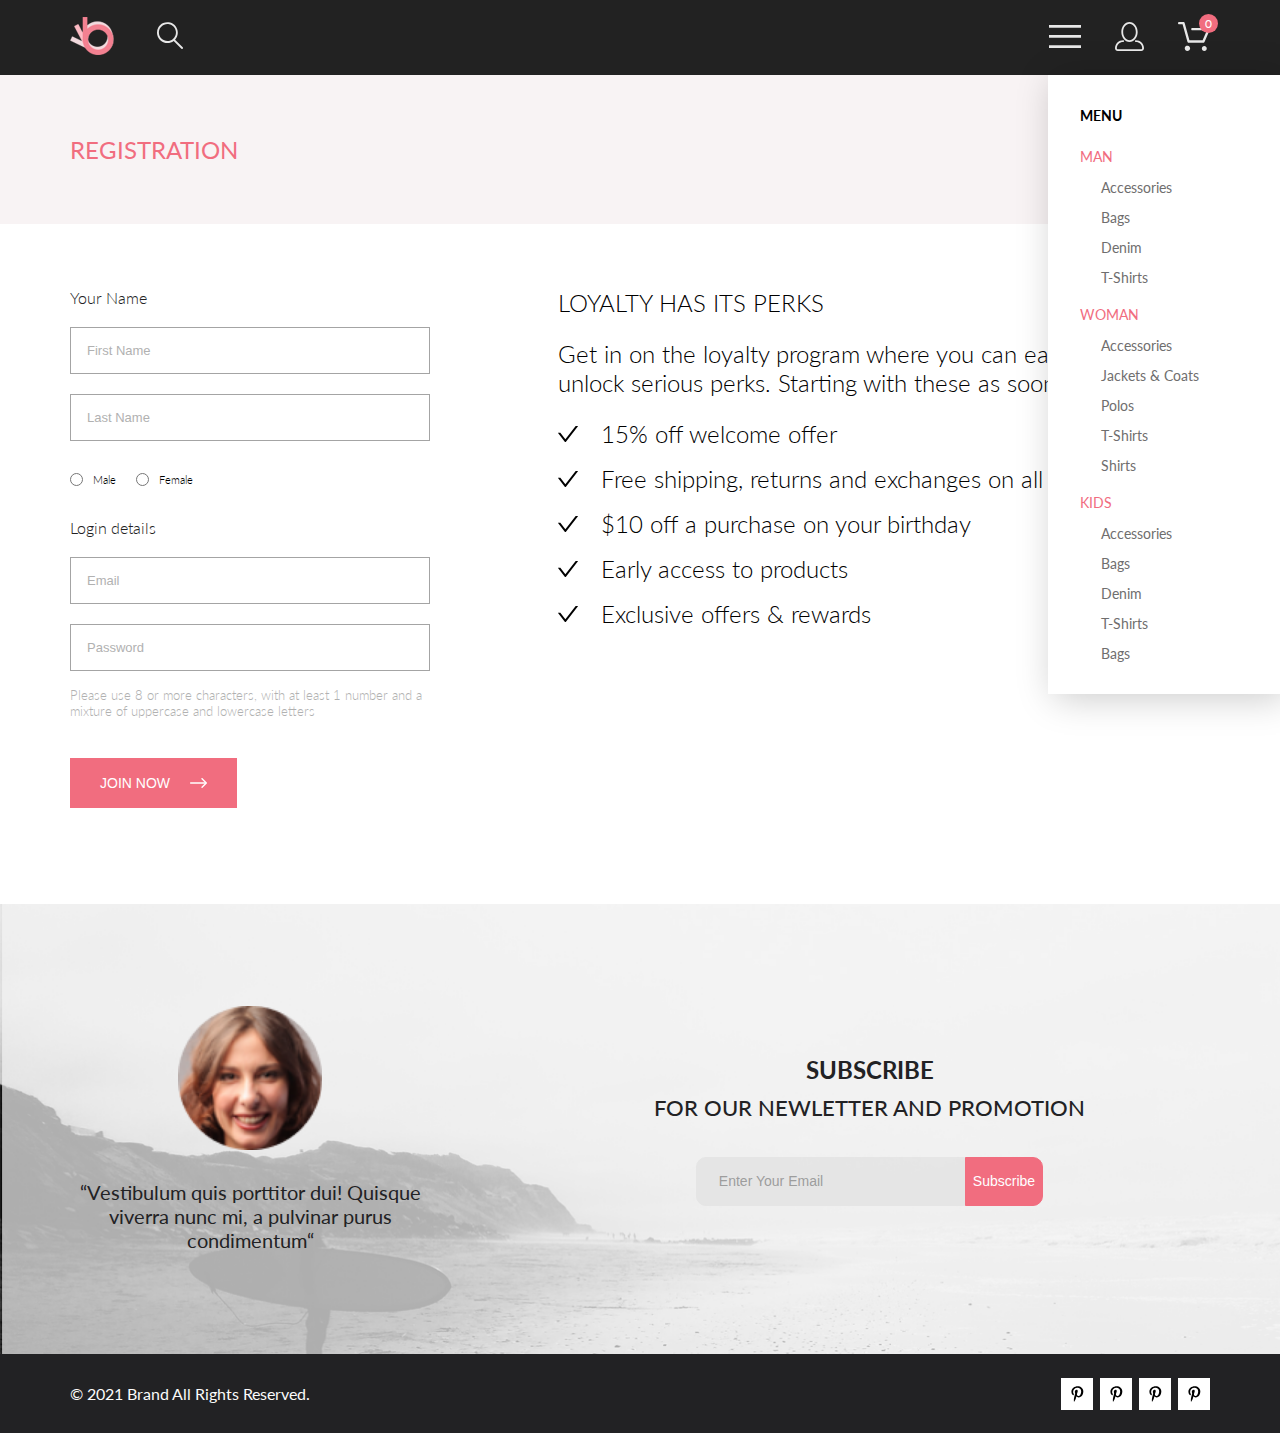
<file: Интернет магазин/registration.html>
<!DOCTYPE html>
<html lang="en">

<head>
    <link rel="preconnect" href="https://fonts.googleapis.com">
    <link rel="preconnect" href="https://fonts.gstatic.com" crossorigin>
    <link href="https://fonts.googleapis.com/css2?family=Lato:wght@300;400;700;900&display=swap" rel="stylesheet">
    <meta charset="UTF-8">
    <meta http-equiv="X-UA-Compatible" content="IE=edge">
    <meta name="viewport" content="width=device-width, initial-scale=1.0, shrink-to-fit=no">
    <title>Document</title>
    <link rel="stylesheet" href="style.css">
    <script defer src="basket.js"></script>
</head>

<body>
    <div class="wrapper">
        <div class="top">
            <header class="header center">
                <nav class="header__left">
                    <a class="header__left__img" href="index.html"><img src="img/Group2.png" alt="photo"></a>
                    <a class="header__left__img" href="#"><img src="img/search.svg" alt="photo"></a>
                </nav>
                <nav class="header__right">
                    <label class="header__check-img" for="header__check"><img src="img/burger.svg" alt="photo"></label>
                    <a class="header__right__img header__reg-img" href="registration.html"><img src="img/acc.svg"
                            alt="photo"></a>
                            <span class="header__cartIconWrap"> 
                                <label class="header__right__img header__basket-img" for="header__basket-check">
                                <img src="img/basket.svg" class="header__for-input" alt="photo">
                            </label>
                            <span>0</span>
                        </span> 
                        
                            <input class="header__basket-checkbox-input" id="header__basket-check" type="checkbox">
                    
        
                            <div class="header__basket-check-box">
                                <div class="header__basket-check-row">
                                    <p class="header__basket-chek-name">
                                        Название товара
                                    </p>
                                    <p class="header__basket-count">
                                        Количество
                                    </p>
                                    <p class="header__basket-price">
                                        Цена за шт.
                                    </p>
                                    <p class="header__basket-total">
                                        Итого
                                    </p>
                                </div>
                                <div class="header__basket-total-all">
                                        Товаров в корзине на сумму: $ <span class="header__basket-total-value">0</span>
                                    </div>   
                                    <a href="cart.html" class="header__goInBasket"><p>Перейти в корзину</p><svg width="20" height="14" viewBox="0 0 32 29" fill="none" xmlns="http://www.w3.org/2000/svg">
                                        <path d="M26.2009 29C25.5532 28.9738 24.9415 28.6948 24.4972 28.2227C24.0529 27.7506 23.8114 27.1232 23.8245 26.475C23.8376 25.8269 24.1043 25.2097 24.5673 24.7559C25.0303 24.3022 25.6527 24.048 26.301 24.048C26.9493 24.048 27.5717 24.3022 28.0347 24.7559C28.4977 25.2097 28.7644 25.8269 28.7775 26.475C28.7906 27.1232 28.549 27.7506 28.1047 28.2227C27.6604 28.6948 27.0488 28.9738 26.401 29H26.2009ZM6.75293 26.32C6.75293 25.79 6.91011 25.2718 7.20459 24.8311C7.49907 24.3904 7.91764 24.0469 8.40735 23.844C8.89705 23.6412 9.43594 23.5881 9.95581 23.6915C10.4757 23.7949 10.9532 24.0502 11.328 24.425C11.7028 24.7998 11.9581 25.2773 12.0615 25.7972C12.1649 26.317 12.1118 26.8559 11.9089 27.3456C11.7061 27.8353 11.3626 28.2539 10.9219 28.5483C10.4812 28.8428 9.96304 29 9.43298 29C9.08087 29.0003 8.73212 28.9311 8.40674 28.7966C8.08136 28.662 7.78569 28.4646 7.53662 28.2158C7.28755 27.9669 7.09001 27.6713 6.9552 27.3461C6.82039 27.0208 6.75098 26.6721 6.75098 26.32H6.75293ZM10.553 20.686C10.2935 20.6868 10.0409 20.6024 9.83411 20.4457C9.62727 20.2891 9.47758 20.0689 9.40796 19.819L4.57495 2.36401H1.18201C0.868521 2.36401 0.567859 2.23947 0.346191 2.01781C0.124523 1.79614 0 1.49549 0 1.18201C0 0.868519 0.124523 0.567873 0.346191 0.346205C0.567859 0.124537 0.868521 5.81268e-06 1.18201 5.81268e-06H5.46301C5.7225 -0.00080736 5.97504 0.0837201 6.18176 0.240568C6.38848 0.397416 6.53784 0.617884 6.60693 0.868006L11.4399 18.323H24.6179L29.001 8.27501H14.401C14.2428 8.27961 14.0854 8.25242 13.9379 8.19507C13.7904 8.13771 13.6559 8.05134 13.5424 7.94108C13.4288 7.83082 13.3386 7.69891 13.277 7.55315C13.2154 7.40739 13.1836 7.25075 13.1836 7.0925C13.1836 6.93426 13.2154 6.77762 13.277 6.63186C13.3386 6.4861 13.4288 6.35419 13.5424 6.24393C13.6559 6.13367 13.7904 6.0473 13.9379 5.98994C14.0854 5.93259 14.2428 5.90541 14.401 5.91001H30.814C31.0097 5.90996 31.2022 5.95866 31.3744 6.05172C31.5465 6.14478 31.6928 6.27926 31.7999 6.44301C31.9078 6.60729 31.9734 6.79569 31.9908 6.99145C32.0083 7.18721 31.9771 7.38424 31.9 7.565L26.495 19.977C26.4026 20.1876 26.251 20.3668 26.0585 20.4927C25.866 20.6186 25.641 20.6858 25.411 20.686H10.553Z" fill="#E8E8E8"/>
                                        </svg>
                                    </a>
                            </div>
                </nav>
                <input class="header__checkbox" id="header__check" type="checkbox" checked>
                <div class="mobile-menu">
                    <div class="mobile-menu__link-mobile">
                        <a class="mobile-menu__reg-img" href="registration.html"><svg width="29" height="29"
                                viewBox="0 0 29 29" fill="none" xmlns="http://www.w3.org/2000/svg">
                                <path
                                    d="M14.5 19.937C19 19.937 22.656 15.464 22.656 9.968C22.656 4.472 19 0 14.5 0C13.3631 0.0217413 12.2463 0.303398 11.2351 0.823397C10.2239 1.34339 9.34507 2.08794 8.66602 3C7.12663 4.99573 6.30819 7.45381 6.34399 9.974C6.34399 15.465 10 19.937 14.5 19.937ZM14.5 1.813C18 1.813 20.844 5.472 20.844 9.969C20.844 14.466 17.998 18.125 14.5 18.125C11.002 18.125 8.15603 14.465 8.15503 9.969C8.15403 5.473 11 1.813 14.5 1.813ZM20.844 18.125C20.6036 18.125 20.373 18.2205 20.203 18.3905C20.033 18.5605 19.9375 18.7911 19.9375 19.0315C19.9375 19.2719 20.033 19.5025 20.203 19.6725C20.373 19.8425 20.6036 19.938 20.844 19.938C22.526 19.9399 24.1386 20.6088 25.3279 21.7982C26.5172 22.9875 27.1861 24.6 27.188 26.282C27.1875 26.5221 27.0918 26.7523 26.922 26.9221C26.7522 27.0918 26.5221 27.1875 26.282 27.188H2.71997C2.47985 27.1875 2.24975 27.0918 2.07996 26.9221C1.91016 26.7523 1.81449 26.5221 1.81396 26.282C1.81608 24.6001 2.48517 22.9877 3.67444 21.7985C4.86371 20.6092 6.47608 19.9401 8.15796 19.938C8.39824 19.938 8.62868 19.8425 8.79858 19.6726C8.96849 19.5027 9.06396 19.2723 9.06396 19.032C9.06396 18.7917 8.96849 18.5613 8.79858 18.3914C8.62868 18.2215 8.39824 18.126 8.15796 18.126C5.99541 18.1279 3.92201 18.9875 2.39258 20.5164C0.863144 22.0453 0.00264777 24.1185 0 26.281C0.000794067 27.0019 0.287502 27.693 0.797241 28.2027C1.30698 28.7125 1.99811 28.9992 2.71899 29H26.282C27.0027 28.9989 27.6936 28.7121 28.2031 28.2024C28.7126 27.6927 28.9992 27.0017 29 26.281C28.9974 24.1187 28.1372 22.0457 26.6083 20.5168C25.0793 18.9878 23.0063 18.1276 20.844 18.125Z"
                                    fill="#E8E8E8" />
                            </svg>
                        </a>
                        <a class="mobile-menu__basket-img" href="cart.html"><svg width="33" height="29"
                                viewBox="0 0 33 29" fill="none" xmlns="http://www.w3.org/2000/svg">
                                <path
                                    d="M27.199 29C26.5512 28.9738 25.9396 28.6948 25.4952 28.2227C25.0509 27.7506 24.8094 27.1232 24.8225 26.475C24.8356 25.8269 25.1023 25.2097 25.5653 24.7559C26.0283 24.3022 26.6508 24.048 27.2991 24.048C27.9474 24.048 28.5697 24.3022 29.0327 24.7559C29.4957 25.2097 29.7624 25.8269 29.7755 26.475C29.7886 27.1232 29.5471 27.7506 29.1028 28.2227C28.6585 28.6948 28.0468 28.9738 27.399 29H27.199ZM7.75098 26.32C7.75098 25.79 7.90815 25.2718 8.20264 24.8311C8.49712 24.3904 8.91569 24.0469 9.4054 23.844C9.8951 23.6412 10.434 23.5881 10.9539 23.6915C11.4737 23.7949 11.9512 24.0502 12.326 24.425C12.7009 24.7998 12.9562 25.2773 13.0596 25.7972C13.163 26.317 13.1098 26.8559 12.907 27.3456C12.7041 27.8353 12.3606 28.2539 11.9199 28.5483C11.4792 28.8428 10.9611 29 10.431 29C10.0789 29.0003 9.73017 28.9311 9.40479 28.7966C9.0794 28.662 8.78374 28.4646 8.53467 28.2158C8.28559 27.9669 8.08805 27.6713 7.95325 27.3461C7.81844 27.0208 7.74902 26.6721 7.74902 26.32H7.75098ZM11.551 20.686C11.2916 20.6868 11.039 20.6024 10.8322 20.4457C10.6253 20.2891 10.4756 20.0689 10.406 19.819L5.573 2.36401H2.18005C1.86657 2.36401 1.56591 2.23947 1.34424 2.01781C1.12257 1.79614 0.998047 1.49549 0.998047 1.18201C0.998047 0.868519 1.12257 0.567873 1.34424 0.346205C1.56591 0.124537 1.86657 5.81268e-06 2.18005 5.81268e-06H6.46106C6.72055 -0.00080736 6.97309 0.0837201 7.17981 0.240568C7.38653 0.397416 7.53589 0.617884 7.60498 0.868006L12.438 18.323H25.616L29.999 8.27501H15.399C15.2409 8.27961 15.0834 8.25242 14.9359 8.19507C14.7884 8.13771 14.6539 8.05134 14.5404 7.94108C14.4269 7.83082 14.3366 7.69891 14.275 7.55315C14.2134 7.40739 14.1816 7.25075 14.1816 7.0925C14.1816 6.93426 14.2134 6.77762 14.275 6.63186C14.3366 6.4861 14.4269 6.35419 14.5404 6.24393C14.6539 6.13367 14.7884 6.0473 14.9359 5.98994C15.0834 5.93259 15.2409 5.90541 15.399 5.91001H31.812C32.0077 5.90996 32.2003 5.95866 32.3724 6.05172C32.5446 6.14478 32.6908 6.27926 32.798 6.44301C32.9058 6.60729 32.9714 6.79569 32.9889 6.99145C33.0063 7.18721 32.9752 7.38424 32.8981 7.565L27.493 19.977C27.4007 20.1876 27.249 20.3668 27.0565 20.4927C26.864 20.6186 26.6391 20.6858 26.4091 20.686H11.551Z"
                                    fill="#E8E8E8" />
                            </svg>
                        </a>
                    </div>
                    <h3 class="mobile-menu__heading">MENU</h3>
                    <div class="mobile-menu__item">
                        <a href="catalog.html" class="mobile-menu__link">MAN</a>
                        <ul class="mobile-menu__list">
                            <li><a class="mobile-menu__list__link" href="#">Accessories</a></li>
                            <li><a class="mobile-menu__list__link" href="#">Bags</a></li>
                            <li><a class="mobile-menu__list__link" href="#">Denim</a></li>
                            <li><a class="mobile-menu__list__link" href="#">T-Shirts</a></li>
                        </ul>
                    </div>
                    <div class="mobile-menu__item">
                        <a href="catalog.html" class="mobile-menu__link">WOMAN</a>
                        <ul class="mobile-menu__list">
                            <li><a class="mobile-menu__list__link" href="#">Accessories</a></li>
                            <li><a class="mobile-menu__list__link" href="#">Jackets & Coats</a></li>
                            <li><a class="mobile-menu__list__link" href="#">Polos</a></li>
                            <li><a class="mobile-menu__list__link" href="#">T-Shirts</a></li>
                            <li><a class="mobile-menu__list__link" href="#">Shirts</a></li>
                        </ul>
                    </div>
                    <div class="mobile-menu__item">
                        <a href="catalog.html" class="mobile-menu__link">KIDS</a>
                        <ul class="mobile-menu__list">
                            <li><a class="mobile-menu__list__link" href="#">Accessories</a></li>
                            <li><a class="mobile-menu__list__link" href="#">Bags</a></li>
                            <li><a class="mobile-menu__list__link" href="#">Denim</a></li>
                            <li><a class="mobile-menu__list__link" href="#">T-Shirts</a></li>
                            <li><a class="mobile-menu__list__link" href="#">Bags</a></li>
                        </ul>
                    </div>
                </div>
            </header>
            <nav class="nav_top__arrivals center nav_top__arrivals_cart-mob">
                <h3><a class="nav_top__arrivals__left" href="#">REGISTRATION</a></h3>
            </nav>
            <section class="reg-content center">
                <form action="#" class="reg-content__left">
                    <div class="reg-content__form">
                        <p class="reg-content__form__heading">
                            Your Name
                        </p>
                        <input type="text" class="reg-content__form__block" placeholder="First Name">
                        <input type="text" class="reg-content__form__block" placeholder="Last Name">
                    </div>
                    <div class="reg-content__radio">
                        <input type="radio" id="reg-content__radio__box-M" name="contact" value="genus"><label
                            for="reg-content__radio__box-M" class="reg-content__radio__text">Male</label>
                        <input type="radio" id="reg-content__radio__box-F" name="contact" value="genus"><label
                            for="reg-content__radio__box-F" class="reg-content__radio__text">Female</label>
                        <input class="reg-content__radio-mob" type="radio" id="reg-content__radio__box-O" name="contact"
                            value="genus"><label for="reg-content__radio__box-O"
                            class="reg-content__radio__text reg-content__radio-mob">Other</label>
                    </div>
                    <div class="reg-content__form">
                        <p class="reg-content__form__heading">
                            Login details
                        </p>
                        <input type="email" class="reg-content__form__block" placeholder="Email">
                        <input type="password" class="reg-content__form__block" placeholder="Password">
                    </div>
                    <div class="reg-content__text">Please use 8 or more characters, with at least 1 number and a mixture
                        of uppercase and lowercase letters</div>
                    <button type="submit" class="reg-content__link">JOIN NOW <svg width="17" height="10"
                            viewBox="0 0 17 10" fill="none" xmlns="http://www.w3.org/2000/svg">
                            <path fill-rule="evenodd" clip-rule="evenodd"
                                d="M11.54 0.208095C11.6058 0.142131 11.684 0.0897967 11.77 0.0540883C11.8561 0.01838 11.9483 0 12.0415 0C12.1347 0 12.2269 0.01838 12.313 0.0540883C12.399 0.0897967 12.4772 0.142131 12.543 0.208095L16.7929 4.458C16.8589 4.5238 16.9112 4.60196 16.9469 4.68802C16.9826 4.77407 17.001 4.86632 17.001 4.95949C17.001 5.05266 16.9826 5.14491 16.9469 5.23097C16.9112 5.31702 16.8589 5.39518 16.7929 5.46098L12.543 9.71089C12.41 9.84389 12.2296 9.91861 12.0415 9.91861C11.8534 9.91861 11.673 9.84389 11.54 9.71089C11.407 9.57788 11.3323 9.39749 11.3323 9.2094C11.3323 9.0213 11.407 8.84091 11.54 8.70791L15.2898 4.95949L11.54 1.21107C11.474 1.14528 11.4217 1.06711 11.386 0.981059C11.3503 0.895005 11.3319 0.802752 11.3319 0.709584C11.3319 0.616415 11.3503 0.524162 11.386 0.438109C11.4217 0.352055 11.474 0.273891 11.54 0.208095Z"
                                fill="white" />
                            <path fill-rule="evenodd" clip-rule="evenodd"
                                d="M0 4.95948C0 4.77162 0.0746263 4.59146 0.207462 4.45862C0.340297 4.32579 0.52046 4.25116 0.708318 4.25116H15.583C15.7708 4.25116 15.951 4.32579 16.0838 4.45862C16.2167 4.59146 16.2913 4.77162 16.2913 4.95948C16.2913 5.14734 16.2167 5.3275 16.0838 5.46033C15.951 5.59317 15.7708 5.6678 15.583 5.6678H0.708318C0.52046 5.6678 0.340297 5.59317 0.207462 5.46033C0.0746263 5.3275 0 5.14734 0 4.95948Z"
                                fill="white" />
                        </svg>

                    </button>
                </form>


                <div class="reg-content__right">
                    <p class="reg-content__right__text">
                        LOYALTY HAS ITS PERKS
                    </p>
                    <p class="reg-content__right__text ">
                        Get in on the loyalty program where you can earn points and unlock serious perks. Starting with
                        these as soon as you join:
                    </p>
                    <div class="reg-content__right__vector-text">
                        <p class="reg-content__right__text">
                            <svg width="20" height="16" viewBox="0 0 20 16" fill="none"
                                xmlns="http://www.w3.org/2000/svg">
                                <path
                                    d="M19.8035 0H18.0904C17.8502 0 17.6222 0.111827 17.4752 0.303176L7.3702 13.2826L2.52481 7.05754C2.45151 6.96318 2.35808 6.88688 2.25153 6.83438C2.14499 6.78187 2.0281 6.75451 1.90963 6.75437H0.196467C0.032258 6.75437 -0.0584248 6.94572 0.0420614 7.07494L6.75503 15.6981C7.06874 16.1006 7.67166 16.1006 7.98782 15.6981L19.9579 0.318087C20.0584 0.191349 19.9677 0 19.8035 0Z"
                                    fill="black" />
                            </svg>
                            15% off welcome offer
                        </p>
                        <p class="reg-content__right__text">
                            <svg width="20" height="16" viewBox="0 0 20 16" fill="none"
                                xmlns="http://www.w3.org/2000/svg">
                                <path
                                    d="M19.8035 0H18.0904C17.8502 0 17.6222 0.111827 17.4752 0.303176L7.3702 13.2826L2.52481 7.05754C2.45151 6.96318 2.35808 6.88688 2.25153 6.83438C2.14499 6.78187 2.0281 6.75451 1.90963 6.75437H0.196467C0.032258 6.75437 -0.0584248 6.94572 0.0420614 7.07494L6.75503 15.6981C7.06874 16.1006 7.67166 16.1006 7.98782 15.6981L19.9579 0.318087C20.0584 0.191349 19.9677 0 19.8035 0Z"
                                    fill="black" />
                            </svg>
                            Free shipping, returns and exchanges on all orders
                        </p>
                        <p class="reg-content__right__text">
                            <svg width="20" height="16" viewBox="0 0 20 16" fill="none"
                                xmlns="http://www.w3.org/2000/svg">
                                <path
                                    d="M19.8035 0H18.0904C17.8502 0 17.6222 0.111827 17.4752 0.303176L7.3702 13.2826L2.52481 7.05754C2.45151 6.96318 2.35808 6.88688 2.25153 6.83438C2.14499 6.78187 2.0281 6.75451 1.90963 6.75437H0.196467C0.032258 6.75437 -0.0584248 6.94572 0.0420614 7.07494L6.75503 15.6981C7.06874 16.1006 7.67166 16.1006 7.98782 15.6981L19.9579 0.318087C20.0584 0.191349 19.9677 0 19.8035 0Z"
                                    fill="black" />
                            </svg>
                            $10 off a purchase on your birthday
                        </p>
                        <p class="reg-content__right__text">
                            <svg width="20" height="16" viewBox="0 0 20 16" fill="none"
                                xmlns="http://www.w3.org/2000/svg">
                                <path
                                    d="M19.8035 0H18.0904C17.8502 0 17.6222 0.111827 17.4752 0.303176L7.3702 13.2826L2.52481 7.05754C2.45151 6.96318 2.35808 6.88688 2.25153 6.83438C2.14499 6.78187 2.0281 6.75451 1.90963 6.75437H0.196467C0.032258 6.75437 -0.0584248 6.94572 0.0420614 7.07494L6.75503 15.6981C7.06874 16.1006 7.67166 16.1006 7.98782 15.6981L19.9579 0.318087C20.0584 0.191349 19.9677 0 19.8035 0Z"
                                    fill="black" />
                            </svg>
                            Early access to products
                        </p>
                        <p class="reg-content__right__text">
                            <svg width="20" height="16" viewBox="0 0 20 16" fill="none"
                                xmlns="http://www.w3.org/2000/svg">
                                <path
                                    d="M19.8035 0H18.0904C17.8502 0 17.6222 0.111827 17.4752 0.303176L7.3702 13.2826L2.52481 7.05754C2.45151 6.96318 2.35808 6.88688 2.25153 6.83438C2.14499 6.78187 2.0281 6.75451 1.90963 6.75437H0.196467C0.032258 6.75437 -0.0584248 6.94572 0.0420614 7.07494L6.75503 15.6981C7.06874 16.1006 7.67166 16.1006 7.98782 15.6981L19.9579 0.318087C20.0584 0.191349 19.9677 0 19.8035 0Z"
                                    fill="black" />
                            </svg>
                            Exclusive offers & rewards
                        </p>
                    </div>
                </div>



            </section>
        </div>
        <footer class="footer">
            <div class="footer__content center">
                <figure class="footer__content__block">
                    <img class="footer__content__block__img" src="img/footer-img-wn.png" alt="photo">
                    <h3 class="footer__content__block__text">
                        “Vestibulum quis porttitor dui! Quisque viverra nunc mi, a pulvinar purus condimentum“
                    </h3>
                </figure>
                <div class=" footer__content__form">
                    <h2 class="footer__content__form__text">
                        <b class="footer__content__form-mob">SUBSCRIBE</b>
                        <br>
                        FOR OUR NEWLETTER AND PROMOTION
                    </h2>
                    <form class="footer__content__form__action" action="#">
                        <input class="footer__content__form__action__email" type="email" placeholder="Enter Your Email">
                        <input class="footer__content__form__action__email__submit" type="submit" value="Subscribe">
                    </form>
                </div>
            </div>
            <div class="footer__bottom center footer__bottom-mob">
                <p class="footer__bottom__par">© 2021 Brand All Rights Reserved.</p>
                <div class="footer__bottom__social-network">
                    <a href="#" class="footer__bottom__social-network__img"><svg width="13" height="16"
                            viewBox="0 0 13 16" fill="none" xmlns="http://www.w3.org/2000/svg">
                            <path
                                d="M6.74032 0.203125C3.55564 0.203125 0.408203 2.34063 0.408203 5.8C0.408203 8 1.63738 9.25 2.38233 9.25C2.68963 9.25 2.86655 8.3875 2.86655 8.14375C2.86655 7.85313 2.13091 7.23438 2.13091 6.025C2.13091 3.5125 4.03055 1.73125 6.4889 1.73125C8.60271 1.73125 10.1671 2.94062 10.1671 5.1625C10.1671 6.82187 9.50597 9.93437 7.36422 9.93437C6.59133 9.93437 5.93018 9.37188 5.93018 8.56563C5.93018 7.38438 6.74963 6.24062 6.74963 5.02187C6.74963 2.95312 3.835 3.32812 3.835 5.82812C3.835 6.35312 3.90018 6.93437 4.13298 7.4125C3.70463 9.26875 2.82931 12.0344 2.82931 13.9469C2.82931 14.5375 2.91311 15.1188 2.96899 15.7094C3.07452 15.8281 3.02175 15.8156 3.18316 15.7563C4.74757 13.6 4.69169 13.1781 5.3994 10.3562C5.78119 11.0875 6.76826 11.4812 7.55046 11.4812C10.8469 11.4812 12.3275 8.24688 12.3275 5.33125C12.3275 2.22813 9.66427 0.203125 6.74032 0.203125Z"
                                fill="black" />
                        </svg></a><a href="#" class="footer__bottom__social-network__img"><svg width="13" height="16"
                            viewBox="0 0 13 16" fill="none" xmlns="http://www.w3.org/2000/svg">
                            <path
                                d="M6.74032 0.203125C3.55564 0.203125 0.408203 2.34063 0.408203 5.8C0.408203 8 1.63738 9.25 2.38233 9.25C2.68963 9.25 2.86655 8.3875 2.86655 8.14375C2.86655 7.85313 2.13091 7.23438 2.13091 6.025C2.13091 3.5125 4.03055 1.73125 6.4889 1.73125C8.60271 1.73125 10.1671 2.94062 10.1671 5.1625C10.1671 6.82187 9.50597 9.93437 7.36422 9.93437C6.59133 9.93437 5.93018 9.37188 5.93018 8.56563C5.93018 7.38438 6.74963 6.24062 6.74963 5.02187C6.74963 2.95312 3.835 3.32812 3.835 5.82812C3.835 6.35312 3.90018 6.93437 4.13298 7.4125C3.70463 9.26875 2.82931 12.0344 2.82931 13.9469C2.82931 14.5375 2.91311 15.1188 2.96899 15.7094C3.07452 15.8281 3.02175 15.8156 3.18316 15.7563C4.74757 13.6 4.69169 13.1781 5.3994 10.3562C5.78119 11.0875 6.76826 11.4812 7.55046 11.4812C10.8469 11.4812 12.3275 8.24688 12.3275 5.33125C12.3275 2.22813 9.66427 0.203125 6.74032 0.203125Z"
                                fill="black" />
                        </svg></a><a href="#" class="footer__bottom__social-network__img"><svg width="13" height="16"
                            viewBox="0 0 13 16" fill="none" xmlns="http://www.w3.org/2000/svg">
                            <path
                                d="M6.74032 0.203125C3.55564 0.203125 0.408203 2.34063 0.408203 5.8C0.408203 8 1.63738 9.25 2.38233 9.25C2.68963 9.25 2.86655 8.3875 2.86655 8.14375C2.86655 7.85313 2.13091 7.23438 2.13091 6.025C2.13091 3.5125 4.03055 1.73125 6.4889 1.73125C8.60271 1.73125 10.1671 2.94062 10.1671 5.1625C10.1671 6.82187 9.50597 9.93437 7.36422 9.93437C6.59133 9.93437 5.93018 9.37188 5.93018 8.56563C5.93018 7.38438 6.74963 6.24062 6.74963 5.02187C6.74963 2.95312 3.835 3.32812 3.835 5.82812C3.835 6.35312 3.90018 6.93437 4.13298 7.4125C3.70463 9.26875 2.82931 12.0344 2.82931 13.9469C2.82931 14.5375 2.91311 15.1188 2.96899 15.7094C3.07452 15.8281 3.02175 15.8156 3.18316 15.7563C4.74757 13.6 4.69169 13.1781 5.3994 10.3562C5.78119 11.0875 6.76826 11.4812 7.55046 11.4812C10.8469 11.4812 12.3275 8.24688 12.3275 5.33125C12.3275 2.22813 9.66427 0.203125 6.74032 0.203125Z"
                                fill="black" />
                        </svg></a><a href="#" class="footer__bottom__social-network__img"><svg width="13" height="16"
                            viewBox="0 0 13 16" fill="none" xmlns="http://www.w3.org/2000/svg">
                            <path
                                d="M6.74032 0.203125C3.55564 0.203125 0.408203 2.34063 0.408203 5.8C0.408203 8 1.63738 9.25 2.38233 9.25C2.68963 9.25 2.86655 8.3875 2.86655 8.14375C2.86655 7.85313 2.13091 7.23438 2.13091 6.025C2.13091 3.5125 4.03055 1.73125 6.4889 1.73125C8.60271 1.73125 10.1671 2.94062 10.1671 5.1625C10.1671 6.82187 9.50597 9.93437 7.36422 9.93437C6.59133 9.93437 5.93018 9.37188 5.93018 8.56563C5.93018 7.38438 6.74963 6.24062 6.74963 5.02187C6.74963 2.95312 3.835 3.32812 3.835 5.82812C3.835 6.35312 3.90018 6.93437 4.13298 7.4125C3.70463 9.26875 2.82931 12.0344 2.82931 13.9469C2.82931 14.5375 2.91311 15.1188 2.96899 15.7094C3.07452 15.8281 3.02175 15.8156 3.18316 15.7563C4.74757 13.6 4.69169 13.1781 5.3994 10.3562C5.78119 11.0875 6.76826 11.4812 7.55046 11.4812C10.8469 11.4812 12.3275 8.24688 12.3275 5.33125C12.3275 2.22813 9.66427 0.203125 6.74032 0.203125Z"
                                fill="black" />
                        </svg></a>
                </div>
            </div>

        </footer>
    </div>
</body>

</html>
</file>
<file: Интернет магазин/style.css>
* {
  margin: 0;
  padding: 0;
}

body {
  font-family: "Lato", sans-serif;
}

a {
  text-decoration: none;
}

.center {
  padding-left: calc(50% - 570px);
  padding-right: calc(50% - 570px);
}

.wrapper {
  display: flex;
  flex-direction: column;
  min-height: 100vh;
}

.top {
  flex-grow: 1;
  overflow: hidden;
}

img {
  max-width: 100%;
}

details summary {
  display: block;
  outline-style: none;
}

details summary::-webkit-details-marker {
  display: block;
}

input {
  outline: none;
}

.header {
  background: #222222;
  min-height: 75px;
  display: flex;
  flex-direction: row;
  justify-content: space-between;
  align-items: center;
  position: relative;
}
.header__left {
  display: flex;
  align-items: center;
  gap: 42px;
}
.header__left__img {
  transition: all 0.6s;
  -webkit-transition: all 0.6s;
  -moz-transition: all 0.6s;
  -o-transition: all 0.6s;
}
.header__left__img:hover {
  transform: scale(1.1);
  -moz-transform: scale(1.1);
  -webkit-transform: scale(1.1);
  -o-transform: scale(1.1);
  -ms-transform: scale(1.1);
}
.header__right {
  display: flex;
  align-items: center;
  gap: 34px;
  position: relative;
}
.header__right__img {
  transition: transform 0.6s;
  -webkit-transition: transform 0.6s;
  -moz-transition: transform 0.6s;
  -o-transition: transform 0.6s;
  z-index: 2;
}
.header__right__img:hover {
  transform: scale(1.1);
  -moz-transform: scale(1.1);
  -webkit-transform: scale(1.1);
  -o-transform: scale(1.1);
  -ms-transform: scale(1.1);
}
.header__for-input {
  z-index: 2;
}
.header__check-img {
  transition: transform 0.6s;
  -webkit-transition: transform 0.6s;
  -moz-transition: transform 0.6s;
  -o-transition: transform 0.6s;
}
.header__check-img:hover {
  transform: scale(1.1);
  -moz-transform: scale(1.1);
  -webkit-transform: scale(1.1);
  -o-transform: scale(1.1);
  -ms-transform: scale(1.1);
}
.header__checkbox {
  position: absolute;
  visibility: hidden;
}
.header__checkbox:checked ~ .mobile-menu {
  right: 0;
}
.header__cartIconWrap {
  position: relative;
}
.header__cartIconWrap span {
  display: inline-block;
  width: 19px;
  height: 19px;
  color: white;
  background: #f16d7f;
  border-radius: 50%;
  position: absolute;
  text-align: center;
  right: -8px;
  top: -8px;
  font-size: 12px;
  line-height: 19px;
}
.header__basket-check-box {
  display: flex;
  flex-direction: column;
  background: white;
  padding: 10px;
  border: 1px solid #ebebeb;
  border-radius: 3px;
  font-size: 14px;
  position: absolute;
  z-index: 10000000;
  top: 37px;
  box-sizing: border-box;
  box-shadow: 6px 4px 35px rgba(0, 0, 0, 0.21);
  right: -1000px;
  width: 600px;
  transition: all 1s;
  -webkit-transition: all 1s;
  moz-transition: all 1s;
  -o-transition: all 1s;
}
.header__basket-checkbox-input {
  position: absolute;
  visibility: hidden;
}
.header__basket-checkbox-input:checked ~ .header__basket-check-box {
  right: 0;
  z-index: 2;
}
.header__basket-check-row {
  display: flex;
  display: grid;
  grid-template-columns: repeat(4, 1fr);
  gap: 10px;
  margin-bottom: 10px;
  border-bottom: 1px solid #ebebeb;
  padding-bottom: 10px;
  font-weight: bold;
}
.header__basket-total-all {
  font-weight: bold;
  text-align: right;
}
.header__goInBasket {
  padding: 10px;
  font-size: 14px;
  line-height: 19px;
  align-items: center;
  display: flex;
  justify-content: center;
  color: #F16D7F;
}
.header__goInBasket svg path {
  fill: #F16D7F;
}

.mobile-menu {
  position: absolute;
  top: 75px;
  right: -232px;
  flex-direction: column;
  padding: 32px;
  background: #FFFFFF;
  width: 232px;
  gap: 20px;
  z-index: 1;
  box-sizing: border-box;
  box-shadow: 6px 4px 35px rgba(0, 0, 0, 0.21);
  transition: all 1s;
  -webkit-transition: all 1s;
  -moz-transition: all 1s;
  -o-transition: all 1s;
  display: flex;
}
.mobile-menu__link-mobile {
  display: flex;
  justify-content: space-around;
  background-color: #e8e8e8;
  border-radius: 10px;
  display: none;
  padding: 8px;
  margin-bottom: 24px;
}
.mobile-menu__reg-img path {
  fill: black;
  transition: all 0.3s;
  -webkit-transition: all 0.3s;
  -moz-transition: all 0.3s;
  -o-transition: all 0.3s;
}
.mobile-menu__reg-img:hover path {
  fill: #F16D7F;
}
.mobile-menu__basket-img path {
  fill: black;
  transition: all 0.3s;
  -webkit-transition: all 0.3s;
  -moz-transition: all 0.3s;
  -o-transition: all 0.3s;
}
.mobile-menu__basket-img:hover path {
  fill: #F16D7F;
}
.mobile-menu__heading {
  font-style: normal;
  font-weight: 700;
  font-size: 14px;
  line-height: 17px;
  color: #000000;
  margin-bottom: 4px;
}
.mobile-menu__item {
  display: flex;
  flex-direction: column;
  gap: 12px;
}
.mobile-menu__link {
  font-style: normal;
  font-weight: 400;
  font-size: 14px;
  line-height: 17px;
  color: #F16D7F;
  transition: font-weight 0.3s;
  -webkit-transition: font-weight 0.3s;
  -moz-transition: font-weight 0.3s;
  -o-transition: font-weight 0.3s;
}
.mobile-menu__link:hover {
  font-weight: 600;
}
.mobile-menu__list {
  display: flex;
  flex-direction: column;
  gap: 11px;
  list-style-type: none;
  padding-left: 21px;
}
.mobile-menu__list__link {
  font-style: normal;
  font-weight: 400;
  font-size: 14px;
  line-height: 17px;
  color: #6F6E6E;
  transition: color 0.3s;
  -webkit-transition: color 0.3s;
  -moz-transition: color 0.3s;
  -o-transition: color 0.3s;
}
.mobile-menu__list__link:hover {
  color: black;
}

.promo {
  background: #F1E4E6;
  display: flex;
  padding-left: calc(50% - 800px);
  padding-right: calc(50% - 800px);
}
.promo__img {
  width: 50%;
}
.promo__content {
  padding-left: 64px;
}
.promo__content__info {
  border-left: 12px solid #F16D7F;
  padding-left: 16px;
  margin-top: 48%;
}
.promo__content__title {
  font-weight: 900;
  font-size: 48px;
  line-height: 58px;
  color: #222222;
  font-style: normal;
}
.promo__content__heading {
  font-style: normal;
  font-weight: 700;
  font-size: 32px;
  line-height: 38px;
  color: #222222;
}
.promo__content__heading__color {
  color: #F16D7F;
}

.sale {
  display: grid;
  grid-template-columns: repeat(3, 1fr);
  gap: 30px;
  padding-top: 65px;
  padding-bottom: 96px;
}
.sale__item {
  position: relative;
}
.sale__item__content {
  position: absolute;
  top: 0;
  left: 0;
  width: 100%;
  height: 100%;
  display: flex;
  flex-direction: column;
  justify-content: center;
  align-items: center;
}
.sale__item-big {
  max-height: 180px;
  grid-column: 1/-1;
}
.sale__item__content__text {
  font-style: normal;
  font-weight: 400;
  font-size: 16px;
  line-height: 19px;
  text-align: center;
  color: #FFFFFF;
}
.sale__item__content__heading {
  font-weight: 700;
  font-size: 24px;
  line-height: 29px;
  text-align: center;
  color: #F16D7F;
}

.product__box {
  padding: 0;
}
.product__box__top {
  display: flex;
  flex-direction: column;
  align-items: center;
  margin-bottom: 48px;
}
.product__box__top__heading {
  font-style: normal;
  font-weight: 400;
  font-size: 30px;
  line-height: 36px;
  color: #222222;
}
.product__box__top__text {
  font-style: normal;
  font-weight: 400;
  font-size: 14px;
  line-height: 17px;
  color: #9F9F9F;
  padding-top: 6px;
}
.product__box__content {
  display: grid;
  grid-template-columns: repeat(auto-fit, 360px);
  justify-content: center;
  gap: 30px;
  margin-bottom: 48px;
}

.product {
  position: relative;
}
.product__img {
  width: 100%;
}
.product__content {
  padding: 24px 16px;
  background: #F8F8F8;
  display: flex;
  flex-wrap: wrap;
}
.product__item__text {
  font-style: normal;
  font-weight: 400;
  font-size: 13px;
  line-height: 16px;
  color: #000000;
  transition: color 0.3s;
  -webkit-transition: color 0.3s;
  -moz-transition: color 0.3s;
  -o-transition: color 0.3s;
}
.product__item__text:hover {
  color: #F16D7F;
}
.product__content__text {
  font-style: normal;
  font-weight: 300;
  font-size: 14px;
  line-height: 17px;
  color: #5D5D5D;
  padding-top: 12px;
  padding-bottom: 18px;
}
.product__content__price {
  font-style: normal;
  font-weight: 400;
  font-size: 16px;
  line-height: 19px;
  color: #F16D7F;
}
.product__add {
  position: absolute;
  top: 188px;
  left: 111px;
  border: 1px solid #fff;
  width: 139px;
  height: 44px;
  font-style: normal;
  font-weight: 400;
  font-size: 14px;
  line-height: 17px;
  display: none;
  align-items: center;
  justify-content: center;
  gap: 11px;
  color: #FFFFFF;
  transition: all 0.6s;
  -webkit-transition: all 0.6s;
  -moz-transition: all 0.6s;
  -o-transition: all 0.6s;
}
.product:hover .product__img {
  filter: brightness(0.5);
}
.product:hover .product__add {
  display: flex;
}
.product__add:hover {
  box-shadow: 0 0 5px #fff;
}
.product__box__button__text {
  font-style: normal;
  font-weight: 400;
  font-size: 16px;
  line-height: 19px;
  color: #F26376;
  border: 1px solid #FF6A6A;
  text-decoration: none;
  width: 212px;
  height: 48px;
  display: flex;
  justify-content: center;
  align-items: center;
  transition: all 1s;
  -webkit-transition: all 1s;
  -moz-transition: all 1s;
  -o-transition: all 1s;
}
.product__box__button {
  display: flex;
  justify-content: center;
}
.product__box__button__text:hover {
  background: #F16D7F;
  border: 1px solid #FF6A6A;
  color: #FFFFFF;
}

.advantages {
  display: flex;
  align-items: center;
  justify-content: center;
  background: #222224;
  gap: 30px;
  padding-top: 103px;
  padding-bottom: 103px;
  margin-top: 95px;
}
.advantages__item {
  display: flex;
  flex-direction: column;
  align-items: center;
  width: 360px;
}
.advantages__item__img {
  width: 46px;
  height: 40px;
}
.advantages__item__heading {
  font-style: normal;
  font-weight: 400;
  font-size: 20px;
  line-height: 24px;
  color: #FBFBFB;
  margin-top: 28px;
  margin-bottom: 16px;
}
.advantages__item__text {
  font-style: normal;
  font-weight: 300;
  font-size: 14px;
  line-height: 17px;
  text-align: center;
  color: #FBFBFB;
}

.footer__content {
  background-image: url(img/footer-img.png);
  background-repeat: no-repeat;
  background-size: cover;
  display: flex;
  align-items: center;
  min-height: 450px;
}
.footer__content__block {
  max-width: 360px;
  display: flex;
  flex-direction: column;
  align-items: center;
  gap: 30px;
}
.footer__content__form {
  max-width: 558px;
  margin-left: 224px;
  display: flex;
  flex-direction: column;
  align-items: center;
  gap: 30px;
}
.footer__content__block__img {
  width: 144px;
}
.footer__content__block__text {
  font-style: normal;
  font-weight: 400;
  font-size: 20px;
  line-height: 24px;
  align-items: center;
  display: flex;
  color: #222224;
  text-align: center;
}
.footer__content__form__text {
  font-style: normal;
  font-weight: 500;
  font-size: 22px;
  line-height: 167%;
  text-align: center;
  color: #222224;
}
.footer__content__form-mob {
  font-weight: 700;
  font-size: 24px;
}
.footer__content__form__action {
  display: flex;
}
.footer__content__form__action__email {
  font-style: normal;
  font-weight: 400;
  font-size: 14px;
  line-height: 17px;
  display: flex;
  align-items: center;
  color: #222224;
  opacity: 0.67;
  background: #E1E1E1;
  border: 1px solid #E1E1E1;
  box-sizing: border-box;
  border-radius: 10px 0 0 10px;
  padding: 7px 64px 6px 22px;
  min-height: 49px;
  outline: none;
}
.footer__content__form__action__email__submit {
  font-style: normal;
  font-weight: 400;
  font-size: 14px;
  line-height: 17px;
  display: flex;
  align-items: center;
  text-align: center;
  color: #FFFFFF;
  background: #F16D7F;
  border: 1px solid #F16D7F;
  box-sizing: border-box;
  border-radius: 0 10px 10px 0;
  min-height: 49px;
  padding: 7px;
  outline: none;
  transition: transform 0.1s;
  -webkit-transition: transform 0.1s;
  -moz-transition: transform 0.1s;
  -o-transition: transform 0.1s;
}
.footer__content__form__action__email__submit:hover {
  transform: scale(1.05);
  -moz-transform: scale(1.05);
  -webkit-transform: scale(1.05);
  -o-transform: scale(1.05);
  -ms-transform: scale(1.05);
}

.footer__bottom {
  background: #222224;
  min-height: 79px;
  display: flex;
  justify-content: space-between;
  align-items: center;
}
.footer__bottom__par {
  font-style: normal;
  font-weight: 400;
  font-size: 16px;
  line-height: 19px;
  color: #FBFBFB;
}
.footer__bottom__social-network {
  gap: 7px;
  display: flex;
  justify-content: space-between;
}
.footer__bottom__social-network__img {
  width: 32px;
  height: 32px;
  display: flex;
  justify-content: center;
  align-items: center;
  background: #FFFFFF;
  transition: all 0.6s;
  -webkit-transition: all 0.6s;
  -moz-transition: all 0.6s;
  -o-transition: all 0.6s;
}
.footer__bottom__social-network__img:hover {
  background: #F16D7F;
}
.footer__bottom__social-network__svg {
  transition: all 0.6s;
  -webkit-transition: all 0.6s;
  -moz-transition: all 0.6s;
  -o-transition: all 0.6s;
}
.footer__bottom__social-network__img:hover svg path {
  fill: #FFFFFF;
}

.nav_top {
  display: flex;
  flex-direction: column;
  position: static;
}
.nav_top__arrivals {
  background: #F8F3F4;
  display: flex;
  justify-content: space-between;
  align-items: center;
  padding-top: 60px;
  padding-bottom: 60px;
}
.nav_top__arrivals__left {
  font-style: normal;
  font-weight: 400;
  font-size: 24px;
  line-height: 29px;
  color: #F16D7F;
  transition: font-size 0.4s;
  -webkit-transition: font-size 0.4s;
  -moz-transition: font-size 0.4s;
  -o-transition: font-size 0.4s;
}
.nav_top__arrivals__left:hover {
  font-size: 26px;
}
.nav_top__arrivals__right {
  font-style: normal;
  font-weight: 300;
  font-size: 14px;
  line-height: 17px;
  color: #636363;
  transition: color 0.3s;
  -webkit-transition: color 0.3s;
  -moz-transition: color 0.3s;
  -o-transition: color 0.3s;
}
.nav_top__arrivals__right:hover {
  color: #F16D7F;
}
.nav_top__arrivals__right:not(:last-child)::after {
  content: "/";
  padding-left: 8px;
  padding-right: 8px;
  font-style: normal;
  font-weight: 300;
  font-size: 14px;
  line-height: 17px;
  color: #636363;
}
.nav_top__filter {
  display: flex;
  align-items: center;
  gap: 30px;
  padding-top: 51px;
  padding-bottom: 65px;
}
.nav_top__filter__left {
  position: relative;
  height: 40px;
  width: 360px;
}
.nav_top__filter__center {
  font-style: normal;
  font-weight: 400;
  font-size: 14px;
  line-height: 17px;
  color: #6F6E6E;
  display: flex;
  gap: 28px;
}
.nav_top__filter__text {
  display: flex;
  gap: 10px;
  font-style: normal;
  font-weight: 400;
  font-size: 14px;
  line-height: 17px;
  color: #6F6E6E;
  align-items: center;
  transition: all 0.3s;
  -webkit-transition: all 0.3s;
  -moz-transition: all 0.3s;
  -o-transition: all 0.3s;
}
.nav_top__filter__text:hover .nav_top__trans__span {
  color: #F16D7F;
}
.nav_top__filter__text:hover .nav_top__img path {
  fill: #F16D7F;
}
.nav_top__span-trending {
  min-width: 132px;
}
.nav_top__trans[open] .nav_top__filter__size {
  list-style-type: none;
  gap: 10px;
  background: #FFFFFF;
  box-shadow: 6px 4px 35px rgba(0, 0, 0, 0.21);
  padding: 10px 30px 10px 10px;
  margin-left: -6px;
  margin-top: 6px;
  display: flex;
  flex-direction: column;
  position: absolute;
  z-index: 1;
  transition: all 0.3s;
  -webkit-transition: all 0.3s;
  -moz-transition: all 0.3s;
  -o-transition: all 0.3s;
}
.nav_top__filter__size__li {
  display: flex;
  gap: 10px;
  justify-content: flex-start;
  align-items: center;
}
.nav_top__category {
  display: flex;
  flex-direction: column;
  gap: 11px;
  padding: 24px 16px;
}
.nav_top__category__link {
  font-style: normal;
  font-weight: 400;
  font-size: 14px;
  line-height: 17px;
  color: #6F6E6E;
}
.nav_top__category__link:hover {
  color: black;
}
.nav_top__filter__img {
  padding-left: 11px;
}
.nav_top__filter__open {
  width: 100%;
  padding-top: 13px;
  padding-bottom: 16px;
  padding-left: 16px;
  position: absolute;
  z-index: 1;
  box-sizing: border-box;
}
.nav_top__filter__open[open] {
  background: #FFFFFF;
  box-shadow: 6px 4px 35px rgba(0, 0, 0, 0.21);
  transition: all 0.6s;
  -webkit-transition: all 0.6s;
  -moz-transition: all 0.6s;
  -o-transition: all 0.6s;
  z-index: 1;
}
.nav_top__filter__open[open] .nav_top__filter__summary {
  color: #F16D7F;
}
.nav_top__filter__open[open] .nav_top__filter__img path {
  fill: #F16D7F;
}
.nav_top__filter__summary {
  display: flex;
  align-items: center;
  gap: 11px;
}
.nav_top__filter__all {
  font-style: normal;
  font-weight: 400;
  font-size: 14px;
  line-height: 17px;
  color: #6F6E6E;
  padding: 8px 11px 11px;
  border-left: 5px solid #EF5B70;
  border-bottom: 1px solid #EBEBEB;
}
.nav_top__filter__category {
  margin-top: 16px;
}
.nav_top__filter__category[open] .nav_top__filter__all {
  color: #F16D7F;
}

.product-page {
  background: #F7F7F7;
  display: flex;
  justify-content: center;
  align-items: center;
  position: relative;
}
.product-page__link-left {
  background: rgba(42, 42, 42, 0.15);
  width: 47px;
  height: 47px;
  display: flex;
  justify-content: center;
  align-items: center;
  position: absolute;
  left: 0;
  transition: color 0.3s;
  -webkit-transition: color 0.3s;
  -moz-transition: color 0.3s;
  -o-transition: color 0.3s;
}
.product-page__link-right {
  background: rgba(42, 42, 42, 0.15);
  width: 47px;
  height: 47px;
  display: flex;
  justify-content: center;
  align-items: center;
  position: absolute;
  right: 0;
  transition: color 0.3s;
  -webkit-transition: color 0.3s;
  -moz-transition: color 0.3s;
  -o-transition: color 0.3s;
}
.product-page__svg {
  transition: color 0.3s;
  -webkit-transition: color 0.3s;
  -moz-transition: color 0.3s;
  -o-transition: color 0.3s;
}
.product-page__svg:hover path {
  fill: #F16D7F;
}
.product-page__img {
  max-width: 597px;
  align-self: center;
  margin-top: 10px;
  margin-bottom: 42px;
}
.product-page__content {
  display: flex;
  flex-direction: column;
  align-items: center;
  background: #FFFFFF;
  padding-top: 65px;
  padding-bottom: 65px;
  border: 1px solid #EAEAEA;
  width: 1140px;
  margin: -65px auto 130px;
  z-index: 1;
}
.product-page__top-border {
  display: flex;
  justify-content: center;
}
.product-page__top-heading {
  font-style: normal;
  font-weight: 300;
  font-size: 14px;
  line-height: 17px;
  color: #F16D7F;
}
.product-page__bord {
  width: 64px;
  border: 3px solid #EF5B70;
  margin-top: 12px;
  margin-bottom: 12px;
  background: #EF5B70;
}
.product-page__heading {
  font-style: normal;
  font-weight: 300;
  font-size: 18px;
  line-height: 22px;
  color: #4D4D4D;
}
.product-page__text {
  font-style: normal;
  font-weight: 300;
  font-size: 14px;
  line-height: 17px;
  text-align: center;
  color: #5E5E5E;
  margin-top: 48px;
  margin-bottom: 32px;
  max-width: 556px;
}
.product-page__price {
  font-style: normal;
  font-weight: 300;
  font-size: 24px;
  line-height: 29px;
  color: #EF5B70;
}
.product-page__bord-big {
  border: 1px solid #EAEAEA;
  width: 642px;
  margin-top: 65px;
  margin-bottom: 65px;
}
.product-page__breadcrumbs {
  display: flex;
  justify-content: center;
  gap: 23px;
}
.product-page__add {
  border: 1px solid #F26376;
  width: 212px;
  height: 48px;
  font-style: normal;
  font-weight: 400;
  font-size: 16px;
  line-height: 19px;
  display: flex;
  align-items: center;
  justify-content: center;
  gap: 23px;
  color: #F26376;
  margin-top: 48px;
  transition: all 0.6s;
  -webkit-transition: all 0.6s;
  -moz-transition: all 0.6s;
  -o-transition: all 0.6s;
}
.product-page__add:hover {
  background: #F16D7F;
  color: white;
}
.product-page__add:hover svg path {
  fill: white;
}
.product-page__box {
  display: grid;
  grid-template-columns: repeat(auto-fit, 360px);
  justify-content: center;
  gap: 30px;
  margin-bottom: 128px;
}

.pagination {
  display: flex;
  justify-content: center;
}
.pagination__block {
  display: flex;
  justify-content: center;
  align-items: center;
  padding: 12px 14px;
  gap: 18px;
  border: 1px solid #EBEBEB;
  max-width: 283px;
  align-self: center;
  border-radius: 3px;
}
.pagination__link {
  font-style: normal;
  font-weight: 300;
  font-size: 16px;
  line-height: 19px;
  color: #EBEBEB;
}
.pagination__link:hover {
  color: #F16D7F;
}
.pagination__link:hover svg path {
  fill: #F16D7F;
}

.cart-content {
  display: flex;
  flex-direction: column;
  margin-top: 96px;
  margin-bottom: 128px;
}
.cart-content__top {
  display: flex;
  flex-direction: column;
  gap: 40px;
}
.cart-content__block {
  display: flex;
  gap: 40px;
  justify-content: space-between;
}
.cart-content__item {
  display: flex;
  min-width: 652px;
  box-shadow: 12px 12px 15px rgba(0, 0, 0, 0.21);
}
.cart-content__text {
  display: flex;
  flex-direction: column;
  padding: 22px 22px 62px 32px;
  width: 100%;
}
.cart-content__text-box {
  display: flex;
  justify-content: space-between;
}
.cart-content__text__header {
  font-style: normal;
  font-weight: 400;
  font-size: 24px;
  line-height: 29px;
  color: #222222;
  margin-bottom: 42px;
  display: flex;
  flex-direction: column;
}
.cart-content__header__link {
  font-style: normal;
  font-weight: 400;
  font-size: 24px;
  line-height: 29px;
  color: #222222;
  transition: all 0.3s;
  -webkit-transition: all 0.3s;
  -moz-transition: all 0.3s;
  -o-transition: all 0.3s;
}
.cart-content__header__link:hover {
  color: #F16D7F;
}
.cart-content__text__del {
  margin-left: 57px;
}
.cart-content__text__del:hover {
  transform: scale(1.05);
  -moz-transform: scale(1.05);
  -webkit-transform: scale(1.05);
  -o-transform: scale(1.05);
  -ms-transform: scale(1.05);
}
.cart-content__text__del:hover svg path {
  fill: black;
}
.cart-content__text__par {
  font-style: normal;
  font-weight: 400;
  font-size: 22px;
  line-height: 26px;
  color: #575757;
}
.cart-content__par {
  display: flex;
  flex-direction: column;
  gap: 6px;
}
.cart-content__text__color {
  color: #F16D7F;
}
.cart-content__text__amount {
  border: 1px solid #EAEAEA;
  margin-left: 24px;
  font-style: normal;
  font-weight: 400;
  font-size: 18px;
  line-height: 22px;
  color: #656565;
  display: inline-block;
  text-align: center;
  width: 44px;
  height: 24px;
}
.cart-content__form {
  min-width: 360px;
  padding-bottom: 7px;
  padding-top: 7px;
}
.cart-content__form__header {
  font-style: normal;
  font-weight: 300;
  font-size: 16px;
  line-height: 19px;
  color: #222222;
}
.cart-content__action {
  display: flex;
  flex-direction: column;
  gap: 20px;
  margin-top: 20px;
}
.cart-content__form__block {
  font-style: normal;
  font-weight: 300;
  font-size: 13px;
  line-height: 16px;
  height: 45px;
  border: 1px solid #A4A4A4;
  background: #FFFFFF;
  display: flex;
  align-items: center;
  padding-left: 16px;
  padding-right: 16px;
}
.cart-content__form__block::-webkit-input-placeholder {
  color: #222222;
}
.cart-content__form-color::-webkit-input-placeholder {
  color: #B1B1B1;
}
.cart-content__form__block::-moz-placeholder {
  color: #222222;
}
.cart-content__form-color::-moz-placeholder {
  color: #B1B1B1;
}
.cart-content__form__block::-ms-input-placeholder {
  color: #222222;
}
.cart-content__form-color::-ms-input-placeholder {
  color: #B1B1B1;
}
.cart-content__form__button {
  font-style: normal;
  font-weight: 300;
  font-size: 11px;
  line-height: 13px;
  color: #4A4A4A;
  height: 34px;
  width: 100px;
  border: 1px solid #A4A4A4;
  background: #FFFFFF;
  padding-left: 14px;
  padding-right: 14px;
}
.cart-content__form__button:hover {
  transform: scale(1.03);
  -moz-transform: scale(1.03);
  -webkit-transform: scale(1.03);
  -o-transform: scale(1.03);
  -ms-transform: scale(1.03);
}
.cart-content__card {
  padding: 39px 34px 42px 44px;
  display: flex;
  flex-direction: column;
  align-items: flex-end;
  background: #F5F3F3;
  margin-bottom: 92px;
  max-width: 360px;
}
.cart-content__card__text-mini {
  font-style: normal;
  font-weight: 400;
  font-size: 11px;
  line-height: 13px;
  color: #4A4A4A;
}
.cart-content__card__text {
  font-style: normal;
  font-weight: 300;
  font-size: 16px;
  line-height: 19px;
  color: #222222;
  margin-top: 12px;
  margin-bottom: 21px;
  margin-right: 3px;
}
.cart-content__card__line {
  width: 275px;
  height: 1px;
  background: #E2E2E2;
  margin-bottom: 17px;
  margin-right: 8px;
}
.cart-content__card__link {
  font-style: normal;
  font-weight: 300;
  font-size: 16px;
  line-height: 19px;
  color: #FFFFFF;
  background: #F16D7F;
  width: 273px;
  height: 50px;
  display: flex;
  justify-content: center;
  align-items: center;
  margin-right: 10px;
  transition: all 0.3s;
  -webkit-transition: all 0.3s;
  -moz-transition: all 0.3s;
  -o-transition: all 0.3s;
}
.cart-content__card__link:hover {
  transform: scale(1.1);
  -moz-transform: scale(1.1);
  -webkit-transform: scale(1.1);
  -o-transform: scale(1.1);
  -ms-transform: scale(1.1);
}
.cart-content__card-price {
  color: #F16D7F;
}
.cart-content__buttons {
  display: flex;
  max-width: 652px;
  justify-content: space-between;
  margin-top: 72px;
}
.cart-content__button {
  display: flex;
  justify-content: center;
  align-items: center;
  border: 1px solid #A4A4A4;
  width: 234px;
  height: 49px;
  font-style: normal;
  font-weight: 300;
  font-size: 14px;
  line-height: 17px;
  color: #000000;
  background: #FFFFFF;
  transition: all 0.6s;
  -webkit-transition: all 0.6s;
  -moz-transition: all 0.6s;
  -o-transition: all 0.6s;
}
.cart-content__button:hover {
  background: #F16D7F;
  color: white;
}
.cart-content__tablet {
  display: none;
}

.reg-content {
  display: flex;
  justify-content: space-between;
  margin-top: 64px;
  margin-bottom: 96px;
}
.reg-content__left {
  display: flex;
  flex-direction: column;
}
.reg-content__form {
  display: flex;
  flex-direction: column;
  gap: 20px;
  width: 360px;
}
.reg-content__form__heading {
  font-style: normal;
  font-weight: 300;
  font-size: 16px;
  line-height: 19px;
  color: #222222;
}
.reg-content__form__block {
  background: #FFFFFF;
  font-style: normal;
  height: 45px;
  border: 1px solid #A4A4A4;
  padding-left: 16px;
  padding-right: 16px;
  color: black;
}
.reg-content__form__block::-webkit-input-placeholder {
  color: #B1B1B1;
  font-style: normal;
  font-weight: 300;
  font-size: 13px;
  line-height: 16px;
}
.reg-content__form__block::-ms-input-placeholder {
  color: #B1B1B1;
  font-style: normal;
  font-weight: 300;
  font-size: 13px;
  line-height: 16px;
}
.reg-content__form__block::-moz-placeholder {
  color: #B1B1B1;
  font-style: normal;
  font-weight: 300;
  font-size: 13px;
  line-height: 16px;
}
.reg-content__form__block::-ms-input-placeholder {
  color: #B1B1B1;
  font-style: normal;
  font-weight: 300;
  font-size: 13px;
  line-height: 16px;
}
.reg-content__form__block::-moz-placeholder {
  color: #B1B1B1;
  font-style: normal;
  font-weight: 300;
  font-size: 13px;
  line-height: 16px;
}
.reg-content__radio {
  display: flex;
  align-items: center;
  margin-top: 32px;
  margin-bottom: 32px;
}
.reg-content__radio__text {
  font-style: normal;
  font-weight: 300;
  font-size: 11px;
  line-height: 13px;
  color: #000000;
  margin-left: 10px;
  margin-right: 20px;
}
.reg-content__text {
  font-style: normal;
  font-weight: 300;
  font-size: 13px;
  line-height: 16px;
  color: #B1B1B1;
  max-width: 360px;
  margin-top: 16px;
  margin-bottom: 39px;
}
.reg-content__link {
  font-style: normal;
  font-weight: 400;
  font-size: 14px;
  line-height: 17px;
  color: #FFFFFF;
  display: flex;
  justify-content: center;
  align-items: center;
  gap: 20px;
  max-width: 167px;
  height: 50px;
  background: #F16D7F;
  border: none;
  padding-left: 29px;
  padding-right: 29px;
  transition: transform 0.1s;
  -webkit-transition: transform 0.1s;
  -moz-transition: transform 0.1s;
  -o-transition: transform 0.1s;
}
.reg-content__link:hover {
  transform: scale(1.05);
  -moz-transform: scale(1.05);
  -webkit-transform: scale(1.05);
  -o-transform: scale(1.05);
  -ms-transform: scale(1.05);
}
.reg-content__right {
  display: flex;
  flex-direction: column;
  gap: 22px;
  max-width: 652px;
  align-content: space-around;
}
.reg-content__right__text {
  font-style: normal;
  font-weight: 300;
  font-size: 24px;
  line-height: 29px;
  color: #000000;
  display: flex;
  align-items: center;
  display: flex;
  gap: 23px;
}
.reg-content__right__vector-text {
  display: flex;
  flex-direction: column;
  gap: 16px;
}
.reg-content__radio-mob {
  display: none;
}

@media (max-width: 1024px) {
  .center {
    padding-left: calc(50% - 368px);
    padding-right: calc(50% - 368px);
  }
  .header__right {
    gap: 0;
  }
  .header__reg-img {
    margin-left: 25px;
  }
  .header__basket-img {
    margin-left: 42px;
  }
  .promo__content {
    padding-left: 39px;
  }
  .promo__content__title {
    font-size: 44px;
    line-height: 53px;
  }
  .promo__content__heading {
    font-size: 24px;
    line-height: 29px;
  }
  .sale {
    gap: 19px;
    padding-bottom: 109px;
  }
  .product__box__top {
    margin-bottom: 72px;
  }
  .product__box__content {
    gap: 16px;
    margin-bottom: 32px;
  }
  .advantages {
    margin-top: 65px;
    gap: 48px;
    flex-direction: column;
    padding-top: 48px;
    padding-bottom: 64px;
  }
  .footer__content {
    background-position: 21%;
    flex-direction: column;
    padding-top: 54px;
    padding-bottom: 140px;
  }
  .footer__content__form {
    gap: 27px;
    margin-top: 48px;
    margin-left: 0;
  }
  .footer__content__block__text {
    height: 99px;
    line-height: 162%;
  }
  .nav_top__filter {
    padding-top: 24px;
    padding-bottom: 40px;
    gap: 0;
    justify-content: space-between;
  }
  .nav_top__filter__open {
    padding-left: 0;
  }
  .nav_top__trans[open] .nav_top__filter__size {
    margin-left: 27px;
  }
  .product-catalog-tablet {
    display: none;
  }
  .product-page-tablet {
    display: none;
  }
  .cart-content {
    margin-bottom: 96px;
  }
  .cart-content__form-tab-del {
    display: none;
  }
  .cart-content__tablet {
    display: flex;
    gap: 15px;
    margin-top: 64px;
  }
  .cart-content__card-tab {
    margin-top: 39px;
  }
  .cart-content__buttons {
    justify-content: space-around;
  }
  .cart-content__form {
    padding-bottom: 0;
    padding-top: 0;
  }
  .cart-content__card {
    margin-bottom: 0;
  }
  .cart-content__top {
    gap: 32px;
  }
  .cart-content__block {
    justify-content: center;
  }
  .product__box__content {
    margin-bottom: 40px;
  }
  .product-page__content {
    margin: 0 auto;
  }
  .product-page__top-border {
    margin-bottom: 129px;
  }
  .product-page__box {
    gap: 16px;
  }
  .reg-content {
    gap: 22px;
  }
  .reg-content__right__text {
    font-size: 16px;
    line-height: 19px;
  }
}
@media (max-width: 767px) {
  .center {
    padding-left: calc(50% - 260px);
    padding-right: calc(50% - 260px);
  }
  .header__reg-img {
    display: none;
  }
  .header__basket-img {
    display: none;
  }
  .header__checkbox:checked ~ .mobile-menu {
    right: -100%;
    z-index: 2;
  }
  .header__cartIconWrap span {
    top: -22px;
  }
  .header__basket-check-box {
    width: 522px;
  }
  .nav_top__filter__open {
    z-index: 0;
  }
  .nav_top__filter__open[open] {
    z-index: 1;
  }
  .mobile-menu {
    width: 100%;
    right: 0;
  }
  .mobile-menu__link-mobile {
    display: flex;
  }
  .promo__img {
    display: none;
  }
  .promo__content {
    display: flex;
    justify-content: center;
    align-items: center;
    width: 100%;
    min-height: 363px;
    padding-left: 0;
  }
  .promo__content__info {
    margin-top: 0;
  }
  .sale {
    grid-template-columns: repeat(1, 1fr);
    gap: 32px;
    margin-bottom: 64px;
  }
  .sale__item__img {
    width: 100%;
  }
  .sale__item-big__img {
    display: none;
  }
  .sale__item__content-big {
    background-image: url(img/accses.jpg);
    width: 100%;
    -o-object-fit: contain;
       object-fit: contain;
    height: 111px;
    background-position: center;
  }
  .product__box {
    margin-bottom: 96px;
  }
  .product__box__top {
    margin-bottom: 64px;
  }
  .product__box__content {
    grid-template-columns: 1fr;
  }
  .advantages {
    padding-bottom: 81px;
    gap: 48px;
  }
  .advantages__item {
    width: 100%;
  }
  .advantages__item__heading {
    margin-top: 24px;
    margin-bottom: 14px;
  }
  .footer__content {
    background-position: 28%;
    padding-bottom: 109px;
  }
  .footer__content__block {
    max-width: 100%;
  }
  .footer__content__block__text {
    height: 73px;
  }
  .footer__content__form {
    gap: 22px;
    width: 100%;
  }
  .footer__content__form__text {
    font-size: 14px;
    line-height: 153%;
  }
  .footer__content__form-mob {
    line-height: 153%;
    font-size: 17px;
  }
  .footer__bottom {
    flex-direction: column-reverse;
    gap: 40px;
    padding-top: 42px;
    padding-bottom: 9px;
  }
  .footer__bottom-mob {
    gap: 25px;
    padding-top: 43px;
    padding-bottom: 24px;
  }
  .footer__content__form__action__email {
    width: 100%;
  }
  .footer__content__form__action__email__submit {
    width: 30%;
  }
  .nav_top__arrivals {
    justify-content: center;
    gap: 32px;
    padding-top: 24px;
    padding-bottom: 46px;
    flex-direction: column;
  }
  .nav_top__arrivals_cart-mob {
    padding-top: 50px;
    padding-bottom: 69px;
  }
  .nav_top__filter {
    padding-bottom: 32px;
    align-items: center;
  }
  .nav_top__filter__left {
    width: 210px;
    height: 25px;
  }
  .nav_top__filter-span-mob {
    display: none;
  }
  .nav_top__filter__img {
    padding-left: 0;
    width: 37px;
    height: 25px;
  }
  .nav_top__filter__open {
    padding: 0;
  }
  .nav_top__filter__open[open] {
    min-width: 210px;
  }
  .nav_top.nav_top__filter__left {
    width: 100%;
  }
  .product-page__text {
    line-height: 143%;
    margin-top: 32px;
    margin-bottom: 32px;
  }
  .product-page__bord-big {
    width: 174px;
    margin-top: 32px;
    margin-bottom: 49px;
  }
  .product-page__price {
    line-height: 130%;
  }
  .product-page__add {
    margin-top: 64px;
  }
  .product-page__top-border {
    margin-bottom: 64px;
  }
  .product-page__box {
    gap: 0;
    margin-bottom: 64px;
    grid-template-columns: 1fr;
  }
  .product-page-mobile {
    display: none;
  }
  .product-page-tablet {
    display: block;
  }
  .product__add {
    top: 273px;
    left: 185px;
  }
  .cart-content {
    margin-top: 39px;
    align-items: center;
  }
  .cart-content__item {
    min-width: 358px;
  }
  .cart-content__text {
    padding: 13px 12px 38px 17px;
  }
  .cart-content__text__header {
    font-size: 16px;
    line-height: 19px;
    margin-bottom: 25px;
  }
  .cart-content__header__link {
    font-size: 16px;
    line-height: 19px;
  }
  .cart-content__text__par {
    font-size: 14px;
    line-height: 17px;
  }
  .cart-content__text__amount {
    font-size: 10px;
    line-height: 12px;
    width: 24px;
    height: 15px;
  }
  .cart-content__del-mob {
    width: 10px;
    height: 11px;
    margin-left: 0;
  }
  .cart-content__img {
    max-width: 33%;
  }
  .cart-content__text-box {
    justify-content: space-between;
  }
  .cart-content__tablet {
    flex-direction: column;
    gap: 48px;
  }
  .cart-content__card-tab {
    margin-top: 0;
  }
  .cart-content__button {
    font-size: 12px;
    line-height: 14px;
    font-weight: 400;
    width: 174px;
    height: 32px;
  }
  .cart-content__buttons {
    margin-top: 32px;
    gap: 9px;
    justify-content: center;
  }
  .reg-content {
    justify-content: center;
    flex-direction: column;
    margin-bottom: 100px;
    gap: 40px;
    align-items: center;
  }
  .reg-content__radio-mob {
    display: flex;
  }
  .reg-content__left {
    width: 100%;
  }
  .reg-content__form {
    width: 100%;
  }
}
@media (max-width: 525px) {
  .center {
    padding-left: 16px;
    padding-right: 16px;
  }
  .nav_top__filter__img {
    padding-left: 17px;
  }
  .product__add {
    top: 184px;
    left: 144px;
  }
  .header__basket-check-box {
    width: 325px;
    font-size: 14px;
  }
}
@media (max-width: 465px) {
  .product__add {
    top: 182px;
    left: 110px;
  }
}
@media (max-width: 367px) {
  .nav_top__filter {
    flex-direction: column-reverse;
    padding-bottom: 0;
  }
  .nav_top__filter__img {
    display: none;
  }
  .nav_top__filter-span-mob {
    display: flex;
    padding-left: 17px;
  }
  .nav_top__filter__left {
    width: 100%;
  }
  .product__add {
    top: 144px;
    left: 80px;
  }
  .header__basket-check-box {
    width: 250px;
    font-size: 12px;
  }
}/*# sourceMappingURL=style.css.map */
</file>
